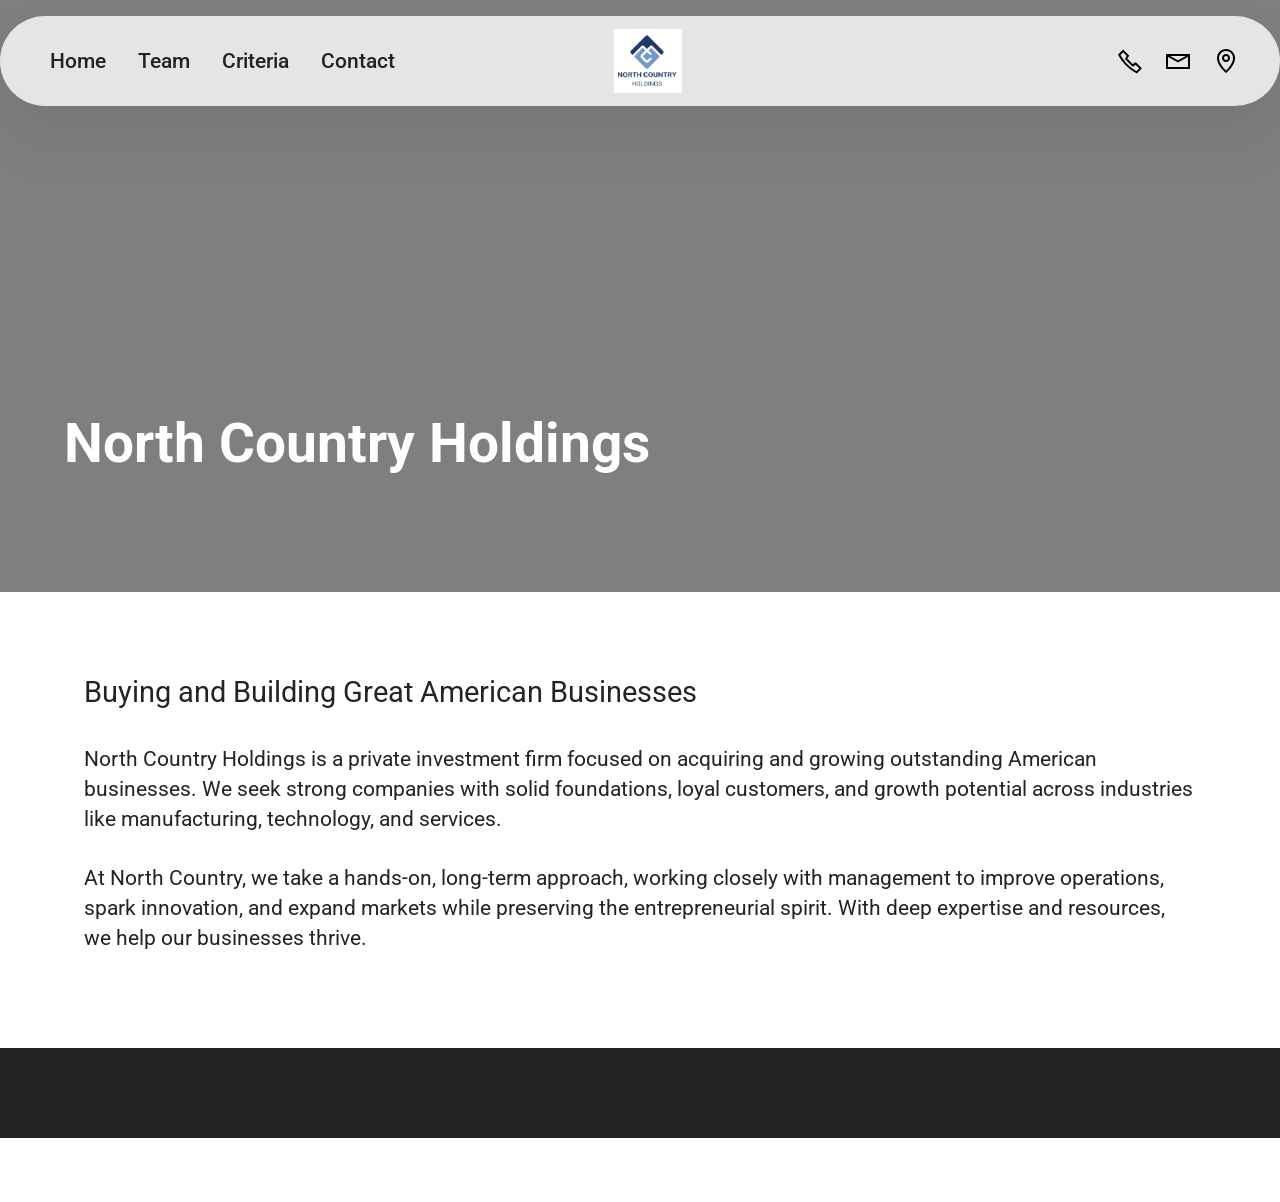
<file: index.html>
<!DOCTYPE html>
<html  >
<head>
  <!-- Site made with Mobirise Website Builder v6.0.1, https://mobirise.com -->
  <meta charset="UTF-8">
  <meta http-equiv="X-UA-Compatible" content="IE=edge">
  <meta name="generator" content="Mobirise v6.0.1, mobirise.com">
  <meta name="viewport" content="width=device-width, initial-scale=1, minimum-scale=1">
  <link rel="shortcut icon" href="assets/images/1.png-1-354x354.png" type="image/x-icon">
  <meta name="description" content="">
  
  
  <title>Home</title>
  <link rel="stylesheet" href="assets/web/assets/mobirise-icons2/mobirise2.css">
  <link rel="stylesheet" href="assets/bootstrap/css/bootstrap.min.css">
  <link rel="stylesheet" href="assets/bootstrap/css/bootstrap-grid.min.css">
  <link rel="stylesheet" href="assets/bootstrap/css/bootstrap-reboot.min.css">
  <link rel="stylesheet" href="assets/animatecss/animate.css">
  <link rel="stylesheet" href="assets/dropdown/css/style.css">
  <link rel="stylesheet" href="assets/theme/css/style.css">
  <link rel="preload" href="https://fonts.googleapis.com/css?family=Roboto:100,200,300,400,500,600,700,800,900,100i,200i,300i,400i,500i,600i,700i,800i,900i&display=swap" as="style" onload="this.onload=null;this.rel='stylesheet'">
  <noscript><link rel="stylesheet" href="https://fonts.googleapis.com/css?family=Roboto:100,200,300,400,500,600,700,800,900,100i,200i,300i,400i,500i,600i,700i,800i,900i&display=swap"></noscript>
  <link rel="preload" as="style" href="assets/mobirise/css/mbr-additional.css?v=rHK1VT"><link rel="stylesheet" href="assets/mobirise/css/mbr-additional.css?v=rHK1VT" type="text/css">

  
  
  
</head>
<body>
  
  <section data-bs-version="5.1" class="menu menu3 cid-uIzofD14S2" once="menu" id="menu03-2e">
	

	<nav class="navbar navbar-dropdown navbar-fixed-top navbar-expand-lg">
		<div class="container">
			<div class="navbar-brand">
				<span class="navbar-logo">
					<a href="index.html">
						<img src="assets/images/1.png-1-354x354.png" alt="Mobirise Website Builder" style="height: 4rem;">
					</a>
				</span>
				
			</div>
			<button class="navbar-toggler" type="button" data-toggle="collapse" data-bs-toggle="collapse" data-target="#navbarSupportedContent" data-bs-target="#navbarSupportedContent" aria-controls="navbarNavAltMarkup" aria-expanded="false" aria-label="Toggle navigation">
				<div class="hamburger">
					<span></span>
					<span></span>
					<span></span>
					<span></span>
				</div>
			</button>
			<div class="collapse navbar-collapse" id="navbarSupportedContent">
				<ul class="navbar-nav nav-dropdown nav-right" data-app-modern-menu="true"><li class="nav-item"><a class="nav-link link text-black text-primary display-4" href="index.html">Home</a></li><li class="nav-item">
						<a class="nav-link link text-black text-primary display-4" href="page3.html#people03-2m">Team</a>
					</li>
					<li class="nav-item">
						<a class="nav-link link text-black show text-primary display-4" href="page6.html" aria-expanded="false">Criteria</a>
					</li>
					<li class="nav-item">
						<a class="nav-link link text-black text-primary display-4" href="page1.html">Contact</a>
					</li></ul>
				<div class="icons-menu">
					<a class="iconfont-wrapper" href="page1.html">
						<span class="p-2 mbr-iconfont mobi-mbri-phone mobi-mbri"></span>
					</a>
					<a class="iconfont-wrapper" href="page1.html">
						<span class="p-2 mbr-iconfont mobi-mbri-letter mobi-mbri"></span>
					</a>
					<a class="iconfont-wrapper" href="page1.html">
						<span class="p-2 mbr-iconfont mobi-mbri-map-pin mobi-mbri"></span>
					</a>
					
				</div>
				
			</div>
		</div>
	</nav>
</section>

<section data-bs-version="5.1" class="header18 cid-uF5NLqybcE" data-bg-video="https://www.youtube.com/watch?v=E_oMAoOjaP4" id="header18-1u">
  

  <div class="mbr-overlay" style="opacity: 0.5; background-color: rgb(0, 0, 0);"></div>
  <div class="container-fluid">
    <div class="row">
      <div class="content-wrap col-12 col-md-12">
        <h1 class="mbr-section-title mbr-fonts-style mbr-white mb-4 display-2">
          <strong><br>North Country Holdings</strong></h1>
        
        <p class="mbr-fonts-style mbr-text mbr-white mb-4 display-7"></p>
        
      </div>
    </div>
  </div>
</section>

<section data-bs-version="5.1" class="content5 cid-uHOWUXuFPg" id="content5-25">
    
    <div class="container-fluid">
        <div class="row justify-content-center">
            <div class="col-md-12 col-lg-11">
                
                <h4 class="mbr-section-subtitle mbr-fonts-style mb-4 display-5">Buying and Building Great American Businesses</h4>
                <p class="mbr-text mbr-fonts-style display-7">North Country Holdings is a private investment firm focused on acquiring and growing outstanding American businesses. We seek strong companies with solid foundations, loyal customers, and growth potential across industries like manufacturing, technology, and services.<br>
<br>At North Country, we take a hands-on, long-term approach, working closely with management to improve operations, spark innovation, and expand markets while preserving the entrepreneurial spirit. With deep expertise and resources, we help our businesses thrive.&nbsp;<br></p>
            </div>
        </div>
    </div>
</section>

<section data-bs-version="5.1" class="footer7 cid-uHP06yteWO" once="footers" id="footer7-26">

    

    

    <div class="container">
        <div class="media-container-row align-center mbr-white">
            <div class="col-12">
                <p class="mbr-text mb-0 mbr-fonts-style display-7">
                    © Copyright 2025 North Country Holdings - All Rights Reserved&nbsp; &nbsp; &nbsp; &nbsp;info@northcountry-holdings.com</p>
            </div>
        </div>
    </div>
</section><section class="display-7" style="padding: 0;align-items: center;justify-content: center;flex-wrap: wrap;    align-content: center;display: flex;position: relative;height: 4rem;"><a href="https://mobiri.se/" style="flex: 1 1;height: 4rem;position: absolute;width: 100%;z-index: 1;"><img alt="" style="height: 4rem;" src="[data-uri]"></a><p style="margin: 0;text-align: center;" class="display-7">&#8204;</p><a style="z-index:1" href="https://mobirise.com/offline-website-builder.html">Offline Website Builder</a></section><script src="assets/bootstrap/js/bootstrap.bundle.min.js"></script>  <script src="assets/smoothscroll/smooth-scroll.js"></script>  <script src="assets/ytplayer/index.js"></script>  <script src="assets/vimeoplayer/player.js"></script>  <script src="assets/dropdown/js/navbar-dropdown.js"></script>  <script src="assets/theme/js/script.js"></script>  
  
  
  <input name="animation" type="hidden">
  </body>
</html>
</file>
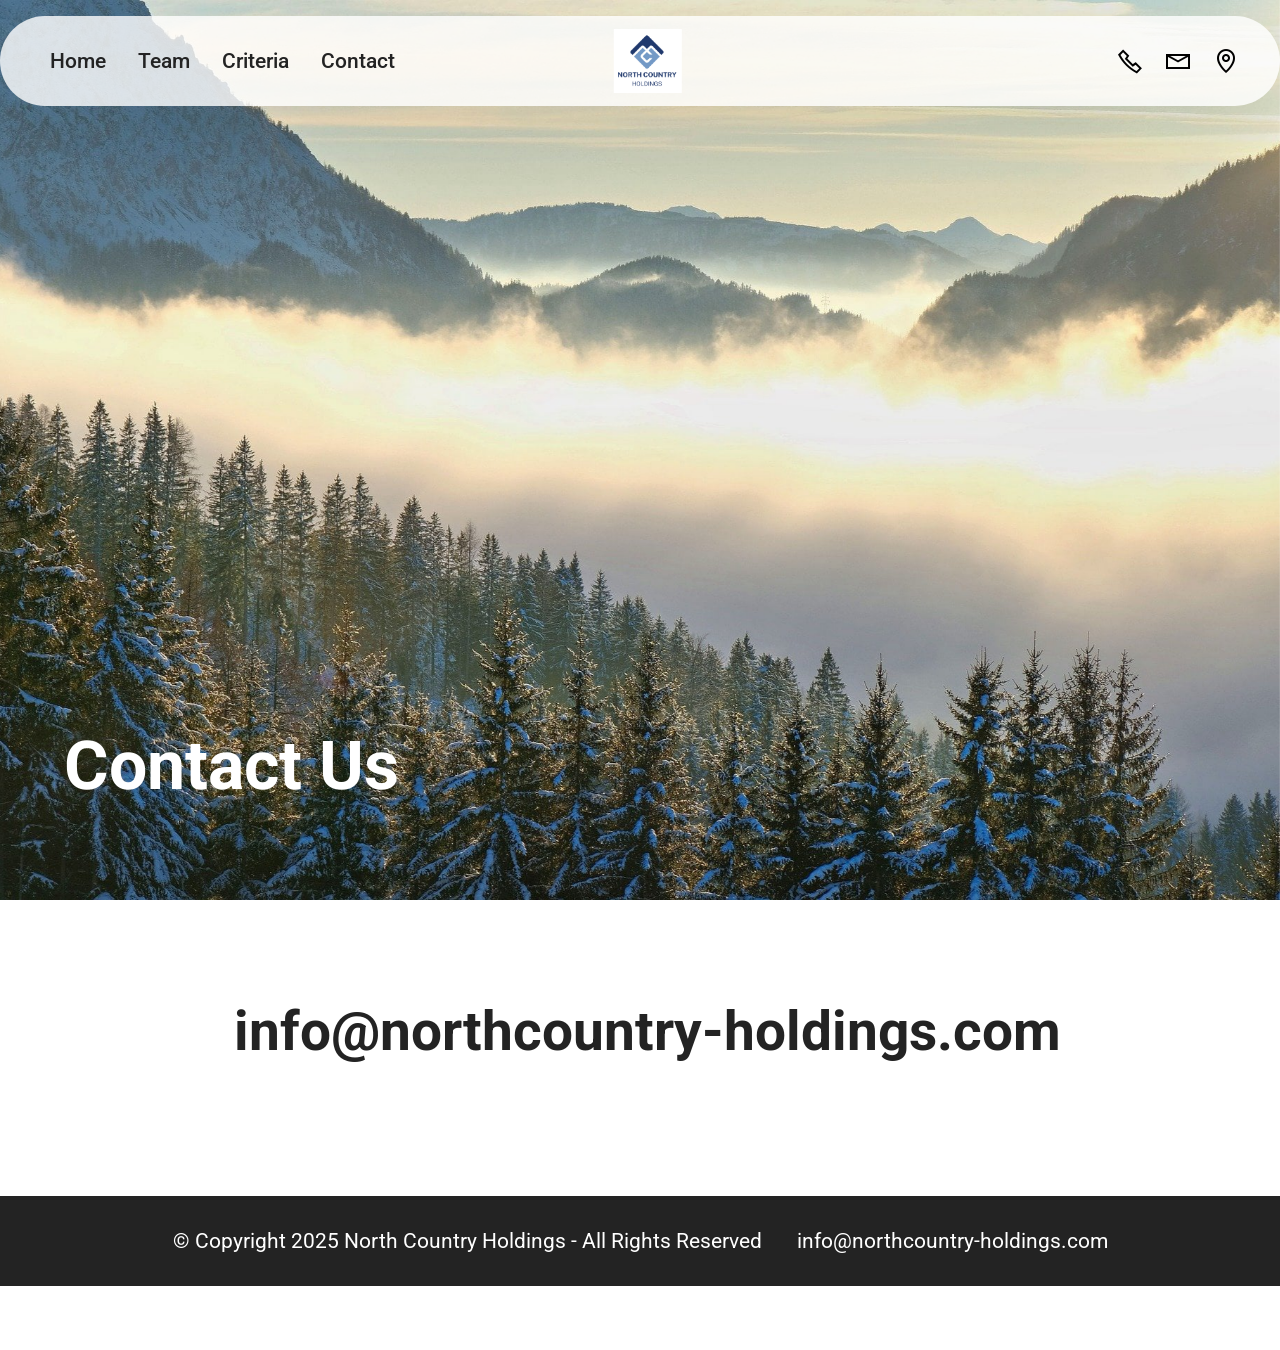
<file: page1.html>
<!DOCTYPE html>
<html  >
<head>
  <!-- Site made with Mobirise Website Builder v6.0.1, https://mobirise.com -->
  <meta charset="UTF-8">
  <meta http-equiv="X-UA-Compatible" content="IE=edge">
  <meta name="generator" content="Mobirise v6.0.1, mobirise.com">
  <meta name="viewport" content="width=device-width, initial-scale=1, minimum-scale=1">
  <link rel="shortcut icon" href="assets/images/1.png-1-354x354.png" type="image/x-icon">
  <meta name="description" content="">
  
  
  <title>Contact Us</title>
  <link rel="stylesheet" href="assets/web/assets/mobirise-icons2/mobirise2.css">
  <link rel="stylesheet" href="assets/bootstrap/css/bootstrap.min.css">
  <link rel="stylesheet" href="assets/bootstrap/css/bootstrap-grid.min.css">
  <link rel="stylesheet" href="assets/bootstrap/css/bootstrap-reboot.min.css">
  <link rel="stylesheet" href="assets/parallax/jarallax.css">
  <link rel="stylesheet" href="assets/animatecss/animate.css">
  <link rel="stylesheet" href="assets/dropdown/css/style.css">
  <link rel="stylesheet" href="assets/theme/css/style.css">
  <link rel="preload" href="https://fonts.googleapis.com/css?family=Roboto:100,200,300,400,500,600,700,800,900,100i,200i,300i,400i,500i,600i,700i,800i,900i&display=swap" as="style" onload="this.onload=null;this.rel='stylesheet'">
  <noscript><link rel="stylesheet" href="https://fonts.googleapis.com/css?family=Roboto:100,200,300,400,500,600,700,800,900,100i,200i,300i,400i,500i,600i,700i,800i,900i&display=swap"></noscript>
  <link rel="preload" as="style" href="assets/mobirise/css/mbr-additional.css?v=W1MfG0"><link rel="stylesheet" href="assets/mobirise/css/mbr-additional.css?v=W1MfG0" type="text/css">

  
  
  
</head>
<body>
  
  <section data-bs-version="5.1" class="menu menu3 cid-uIzofD14S2" once="menu" id="menu03-2e">
	

	<nav class="navbar navbar-dropdown navbar-fixed-top navbar-expand-lg">
		<div class="container">
			<div class="navbar-brand">
				<span class="navbar-logo">
					<a href="index.html">
						<img src="assets/images/1.png-1-354x354.png" alt="Mobirise Website Builder" style="height: 4rem;">
					</a>
				</span>
				
			</div>
			<button class="navbar-toggler" type="button" data-toggle="collapse" data-bs-toggle="collapse" data-target="#navbarSupportedContent" data-bs-target="#navbarSupportedContent" aria-controls="navbarNavAltMarkup" aria-expanded="false" aria-label="Toggle navigation">
				<div class="hamburger">
					<span></span>
					<span></span>
					<span></span>
					<span></span>
				</div>
			</button>
			<div class="collapse navbar-collapse" id="navbarSupportedContent">
				<ul class="navbar-nav nav-dropdown nav-right" data-app-modern-menu="true"><li class="nav-item"><a class="nav-link link text-black text-primary display-4" href="index.html">Home</a></li><li class="nav-item">
						<a class="nav-link link text-black text-primary display-4" href="page3.html#people03-2m">Team</a>
					</li>
					<li class="nav-item">
						<a class="nav-link link text-black show text-primary display-4" href="page6.html" aria-expanded="false">Criteria</a>
					</li>
					<li class="nav-item">
						<a class="nav-link link text-black text-primary display-4" href="page1.html">Contact</a>
					</li></ul>
				<div class="icons-menu">
					<a class="iconfont-wrapper" href="page1.html">
						<span class="p-2 mbr-iconfont mobi-mbri-phone mobi-mbri"></span>
					</a>
					<a class="iconfont-wrapper" href="page1.html">
						<span class="p-2 mbr-iconfont mobi-mbri-letter mobi-mbri"></span>
					</a>
					<a class="iconfont-wrapper" href="page1.html">
						<span class="p-2 mbr-iconfont mobi-mbri-map-pin mobi-mbri"></span>
					</a>
					
				</div>
				
			</div>
		</div>
	</nav>
</section>

<section data-bs-version="5.1" class="header16 cid-uHP1KsXIER mbr-fullscreen mbr-parallax-background" id="header17-2a">
  
  
  <div class="container-fluid">
    <div class="row">
      <div class="content-wrap col-12 col-md-12">
        <h1 class="mbr-section-title mbr-fonts-style mbr-white mb-4 display-1">
          <strong><br>Contact Us</strong></h1>
        
        <p class="mbr-fonts-style mbr-text mbr-white mb-4 display-7"></p>
        
      </div>
    </div>
  </div>
</section>

<section data-bs-version="5.1" class="article11 cid-uHP20OQ1k9" id="article11-2b">
    

    
    
    <div class="container">
        <div class="row justify-content-center">
            <div class="title col-md-12 col-lg-10">
                <h3 class="mbr-section-title mbr-fonts-style align-center mt-0 mb-0 display-2"><strong>&nbsp;info@northcountry-holdings.com</strong></h3>
                <h4 class="mbr-section-subtitle align-center mbr-fonts-style mt-4 display-7"></h4>
                
            </div>
        </div>
    </div>
</section>

<section data-bs-version="5.1" class="footer7 cid-uHP06yteWO" once="footers" id="footer7-29">

    

    

    <div class="container">
        <div class="media-container-row align-center mbr-white">
            <div class="col-12">
                <p class="mbr-text mb-0 mbr-fonts-style display-7">
                    © Copyright 2025 North Country Holdings - All Rights Reserved&nbsp; &nbsp; &nbsp; &nbsp;info@northcountry-holdings.com</p>
            </div>
        </div>
    </div>
</section><section class="display-7" style="padding: 0;align-items: center;justify-content: center;flex-wrap: wrap;    align-content: center;display: flex;position: relative;height: 4rem;"><a href="https://mobiri.se/" style="flex: 1 1;height: 4rem;position: absolute;width: 100%;z-index: 1;"><img alt="" style="height: 4rem;" src="[data-uri]"></a><p style="margin: 0;text-align: center;" class="display-7">&#8204;</p><a style="z-index:1" href="https://mobirise.com/drag-drop-website-builder.html">Drag & Drop Website Builder</a></section><script src="assets/bootstrap/js/bootstrap.bundle.min.js"></script>  <script src="assets/parallax/jarallax.js"></script>  <script src="assets/smoothscroll/smooth-scroll.js"></script>  <script src="assets/ytplayer/index.js"></script>  <script src="assets/dropdown/js/navbar-dropdown.js"></script>  <script src="assets/theme/js/script.js"></script>  
  
  
  <input name="animation" type="hidden">
  </body>
</html>
</file>
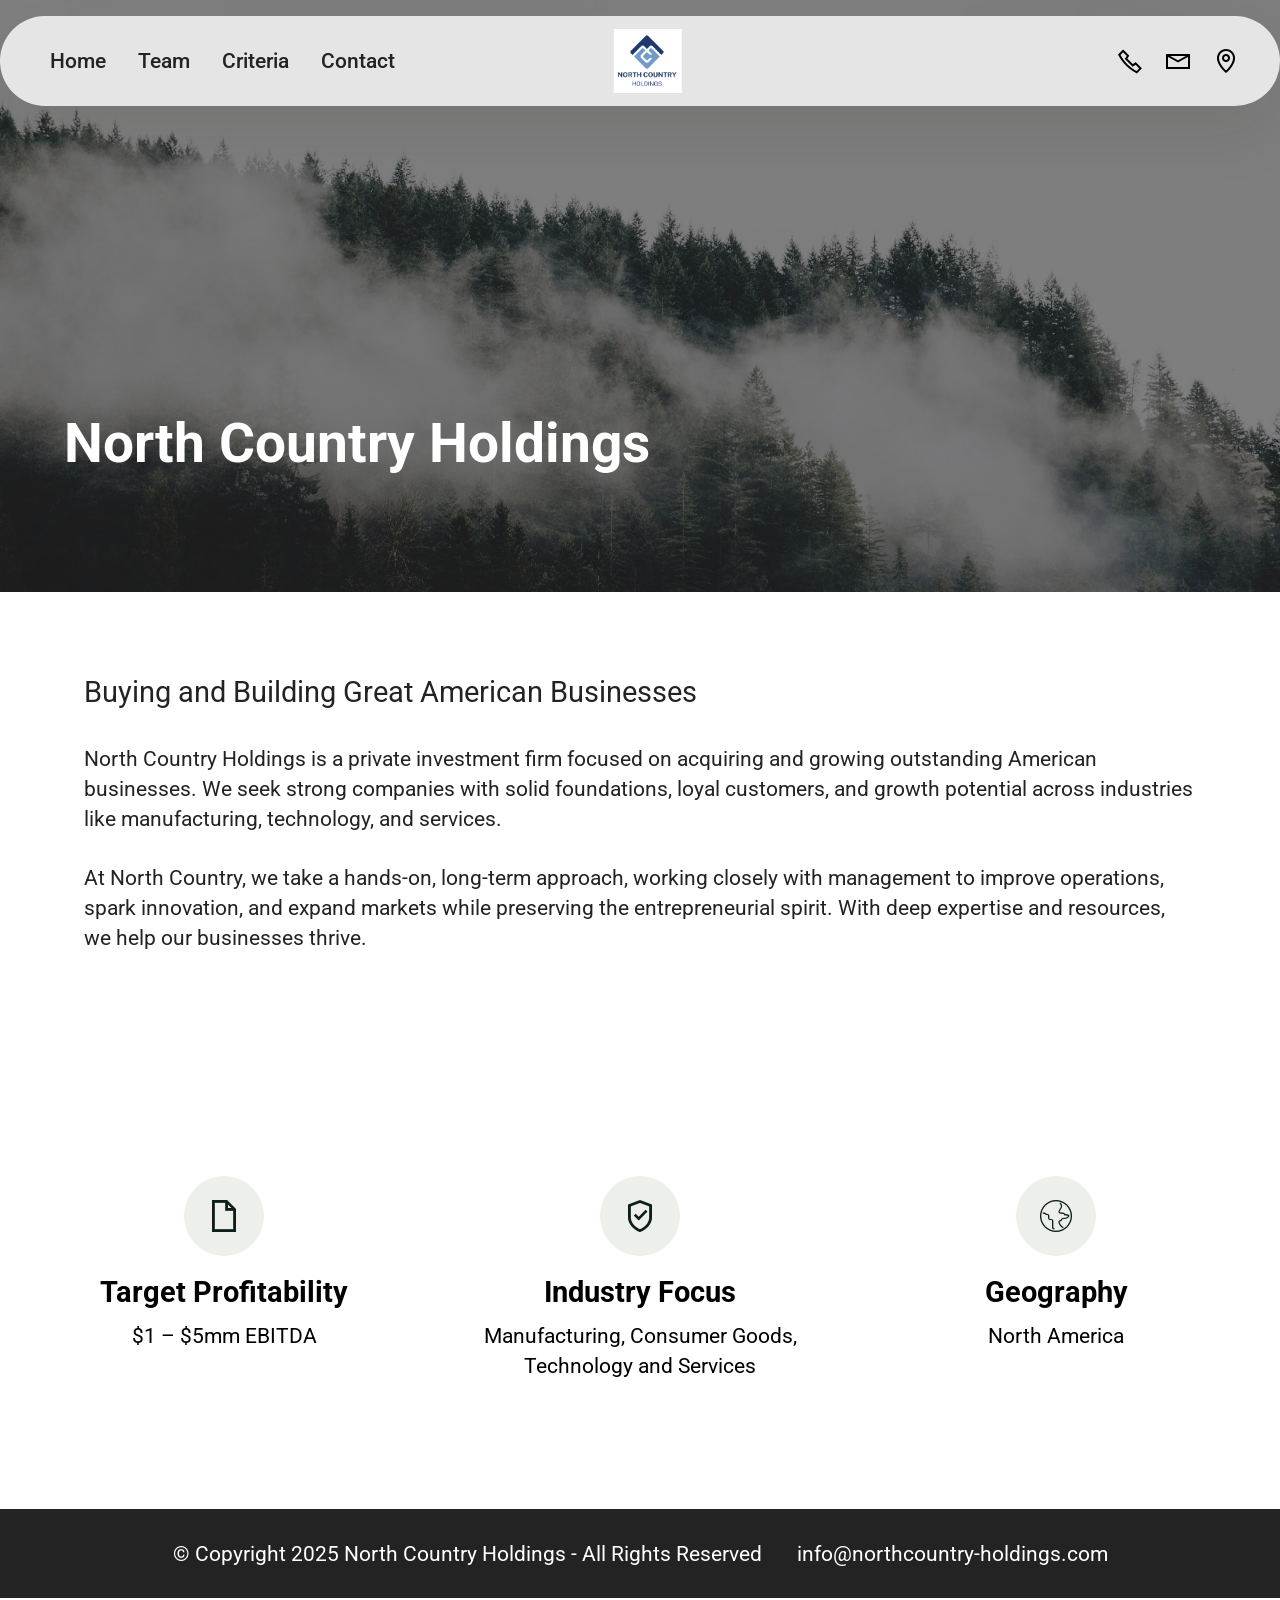
<file: page2.html>
<!DOCTYPE html>
<html  >
<head>
  <!-- Site made with Mobirise Website Builder v6.0.1, https://mobirise.com -->
  <meta charset="UTF-8">
  <meta http-equiv="X-UA-Compatible" content="IE=edge">
  <meta name="generator" content="Mobirise v6.0.1, mobirise.com">
  <meta name="viewport" content="width=device-width, initial-scale=1, minimum-scale=1">
  <link rel="shortcut icon" href="assets/images/1.png-1-354x354.png" type="image/x-icon">
  <meta name="description" content="">
  
  
  <title>Home - alt</title>
  <link rel="stylesheet" href="assets/web/assets/mobirise-icons2/mobirise2.css">
  <link rel="stylesheet" href="assets/web/assets/mobirise-icons/mobirise-icons.css">
  <link rel="stylesheet" href="assets/bootstrap/css/bootstrap.min.css">
  <link rel="stylesheet" href="assets/bootstrap/css/bootstrap-grid.min.css">
  <link rel="stylesheet" href="assets/bootstrap/css/bootstrap-reboot.min.css">
  <link rel="stylesheet" href="assets/parallax/jarallax.css">
  <link rel="stylesheet" href="assets/animatecss/animate.css">
  <link rel="stylesheet" href="assets/dropdown/css/style.css">
  <link rel="stylesheet" href="assets/theme/css/style.css">
  <link rel="preload" href="https://fonts.googleapis.com/css?family=Roboto:100,200,300,400,500,600,700,800,900,100i,200i,300i,400i,500i,600i,700i,800i,900i&display=swap" as="style" onload="this.onload=null;this.rel='stylesheet'">
  <noscript><link rel="stylesheet" href="https://fonts.googleapis.com/css?family=Roboto:100,200,300,400,500,600,700,800,900,100i,200i,300i,400i,500i,600i,700i,800i,900i&display=swap"></noscript>
  <link rel="preload" as="style" href="assets/mobirise/css/mbr-additional.css?v=YXQRS7"><link rel="stylesheet" href="assets/mobirise/css/mbr-additional.css?v=YXQRS7" type="text/css">

  
  
  
</head>
<body>
  
  <section data-bs-version="5.1" class="menu menu3 cid-uIzpeVkJ8u" once="menu" id="menu03-2j">
	

	<nav class="navbar navbar-dropdown navbar-fixed-top navbar-expand-lg">
		<div class="container">
			<div class="navbar-brand">
				<span class="navbar-logo">
					<a href="index.html">
						<img src="assets/images/1.png-1-354x354.png" alt="Mobirise Website Builder" style="height: 4rem;">
					</a>
				</span>
				
			</div>
			<button class="navbar-toggler" type="button" data-toggle="collapse" data-bs-toggle="collapse" data-target="#navbarSupportedContent" data-bs-target="#navbarSupportedContent" aria-controls="navbarNavAltMarkup" aria-expanded="false" aria-label="Toggle navigation">
				<div class="hamburger">
					<span></span>
					<span></span>
					<span></span>
					<span></span>
				</div>
			</button>
			<div class="collapse navbar-collapse" id="navbarSupportedContent">
				<ul class="navbar-nav nav-dropdown nav-right" data-app-modern-menu="true"><li class="nav-item"><a class="nav-link link text-black text-primary display-4" href="index.html">Home</a></li><li class="nav-item">
						<a class="nav-link link text-black text-primary display-4" href="page3.html#people03-2m">Team</a>
					</li>
					<li class="nav-item">
						<a class="nav-link link text-black show text-primary display-4" href="page6.html" aria-expanded="false">Criteria</a>
					</li>
					<li class="nav-item">
						<a class="nav-link link text-black text-primary display-4" href="page1.html">Contact</a>
					</li></ul>
				<div class="icons-menu">
					<a class="iconfont-wrapper" href="page1.html">
						<span class="p-2 mbr-iconfont mobi-mbri-phone mobi-mbri"></span>
					</a>
					<a class="iconfont-wrapper" href="page1.html">
						<span class="p-2 mbr-iconfont mobi-mbri-letter mobi-mbri"></span>
					</a>
					<a class="iconfont-wrapper" href="page1.html">
						<span class="p-2 mbr-iconfont mobi-mbri-map-pin mobi-mbri"></span>
					</a>
					
				</div>
				
			</div>
		</div>
	</nav>
</section>

<section data-bs-version="5.1" class="header18 cid-uIzpeSPrK6 mbr-parallax-background" id="header18-2f">
  

  <div class="mbr-overlay" style="opacity: 0.5; background-color: rgb(0, 0, 0);"></div>
  <div class="container-fluid">
    <div class="row">
      <div class="content-wrap col-12 col-md-12">
        <h1 class="mbr-section-title mbr-fonts-style mbr-white mb-4 display-2">
          <strong><br>North Country Holdings</strong></h1>
        
        <p class="mbr-fonts-style mbr-text mbr-white mb-4 display-7"></p>
        
      </div>
    </div>
  </div>
</section>

<section data-bs-version="5.1" class="content5 cid-uIzpeTrFPT" id="content5-2g">
    
    <div class="container-fluid">
        <div class="row justify-content-center">
            <div class="col-md-12 col-lg-11">
                
                <h4 class="mbr-section-subtitle mbr-fonts-style mb-4 display-5">Buying and Building Great American Businesses</h4>
                <p class="mbr-text mbr-fonts-style display-7">North Country Holdings is a private investment firm focused on acquiring and growing outstanding American businesses. We seek strong companies with solid foundations, loyal customers, and growth potential across industries like manufacturing, technology, and services.<br>
<br>At North Country, we take a hands-on, long-term approach, working closely with management to improve operations, spark innovation, and expand markets while preserving the entrepreneurial spirit. With deep expertise and resources, we help our businesses thrive.&nbsp;<br></p>
            </div>
        </div>
    </div>
</section>

<section data-bs-version="5.1" class="features10 cid-uIzpeTZXd0" id="features010-2h">
  

  
  
  <div class="container">
    
    <div class="row">
      <div class="item features-without-image col-12 col-md-6 col-lg-4 active">
        <div class="item-wrapper">
          <div class="card-box align-left">
            <div class="iconfont-wrapper mb-3">
              <span class="mbr-iconfont mobi-mbri-new-file mobi-mbri" style="color: rgb(13, 30, 28); fill: rgb(13, 30, 28);"></span>
            </div>
            <h5 class="card-title mbr-fonts-style display-5">
              <strong>Target Profitability</strong></h5>
            <p class="card-text mbr-fonts-style mb-3 display-7">
              $1 – $5mm EBITDA</p>
            
          </div>
        </div>
      </div><div class="item features-without-image col-12 col-md-6 col-lg-4">
        <div class="item-wrapper">
          <div class="card-box align-left">
            <div class="iconfont-wrapper mb-3">
              <span class="mbr-iconfont mobi-mbri-protect mobi-mbri" style="color: rgb(13, 30, 28); fill: rgb(13, 30, 28);"></span>
            </div>
            <h5 class="card-title mbr-fonts-style display-5">
              <strong>Industry Focus</strong></h5>
            <p class="card-text mbr-fonts-style mb-3 display-7">Manufacturing, Consumer Goods, Technology and Services</p>
            
          </div>
        </div>
      </div><div class="item features-without-image col-12 col-md-6 col-lg-4">
        <div class="item-wrapper">
          <div class="card-box align-left">
            <div class="iconfont-wrapper mb-3">
              <span class="mbr-iconfont mbri-globe" style="color: rgb(13, 30, 28); fill: rgb(13, 30, 28);"></span>
            </div>
            <h5 class="card-title mbr-fonts-style display-5">
              <strong>Geography</strong></h5>
            <p class="card-text mbr-fonts-style mb-3 display-7">
              North America</p>
            
          </div>
        </div>
      </div>
      
      
    </div>
  </div>
</section>

<section data-bs-version="5.1" class="footer7 cid-uIzpeV0ysw" once="footers" id="footer7-2i">

    

    

    <div class="container">
        <div class="media-container-row align-center mbr-white">
            <div class="col-12">
                <p class="mbr-text mb-0 mbr-fonts-style display-7">
                    © Copyright 2025 North Country Holdings - All Rights Reserved&nbsp; &nbsp; &nbsp; &nbsp;info@northcountry-holdings.com</p>
            </div>
        </div>
    </div>
</section><section class="display-7" style="padding: 0;align-items: center;justify-content: center;flex-wrap: wrap;    align-content: center;display: flex;position: relative;height: 4rem;"><a href="https://mobiri.se/" style="flex: 1 1;height: 4rem;position: absolute;width: 100%;z-index: 1;"><img alt="" style="height: 4rem;" src="[data-uri]"></a><p style="margin: 0;text-align: center;" class="display-7">&#8204;</p><a style="z-index:1" href="https://mobirise.com/offline-website-builder.html">Offline Website Creator</a></section><script src="assets/bootstrap/js/bootstrap.bundle.min.js"></script>  <script src="assets/parallax/jarallax.js"></script>  <script src="assets/smoothscroll/smooth-scroll.js"></script>  <script src="assets/ytplayer/index.js"></script>  <script src="assets/dropdown/js/navbar-dropdown.js"></script>  <script src="assets/theme/js/script.js"></script>  
  
  
  <input name="animation" type="hidden">
  </body>
</html>
</file>
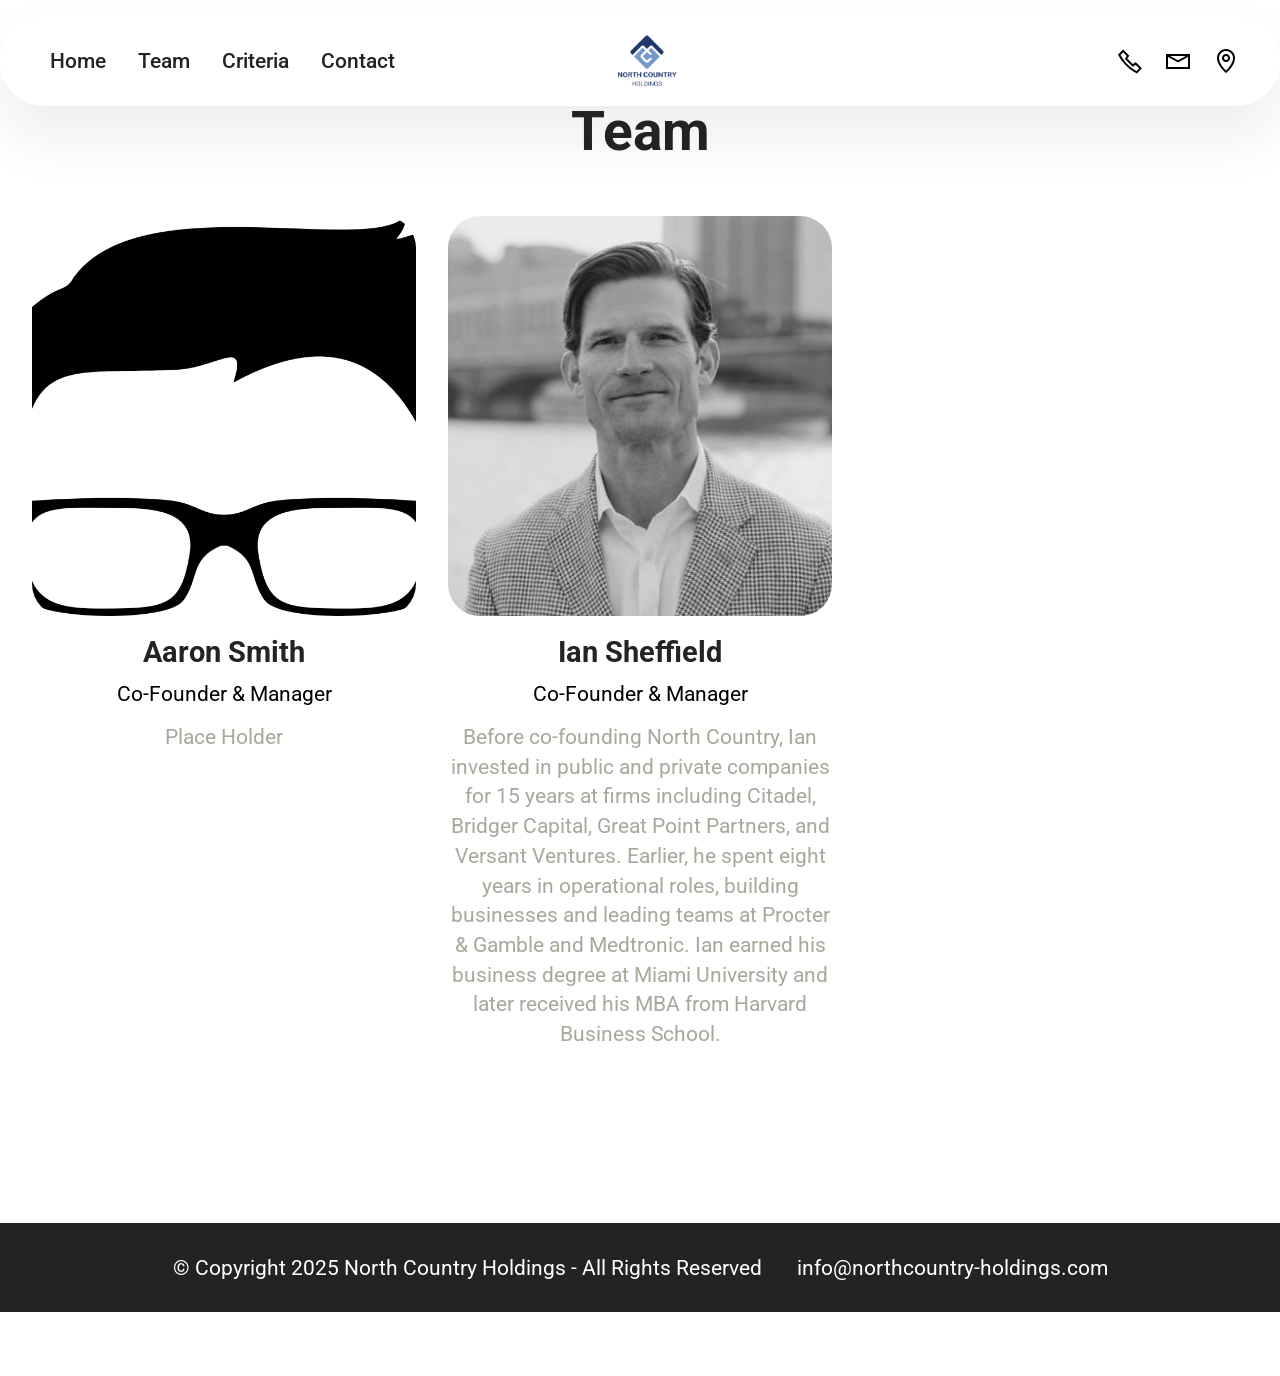
<file: page3.html>
<!DOCTYPE html>
<html  >
<head>
  <!-- Site made with Mobirise Website Builder v6.0.1, https://mobirise.com -->
  <meta charset="UTF-8">
  <meta http-equiv="X-UA-Compatible" content="IE=edge">
  <meta name="generator" content="Mobirise v6.0.1, mobirise.com">
  <meta name="viewport" content="width=device-width, initial-scale=1, minimum-scale=1">
  <link rel="shortcut icon" href="assets/images/1.png-1-354x354.png" type="image/x-icon">
  <meta name="description" content="">
  
  
  <title>Team</title>
  <link rel="stylesheet" href="assets/web/assets/mobirise-icons2/mobirise2.css">
  <link rel="stylesheet" href="assets/bootstrap/css/bootstrap.min.css">
  <link rel="stylesheet" href="assets/bootstrap/css/bootstrap-grid.min.css">
  <link rel="stylesheet" href="assets/bootstrap/css/bootstrap-reboot.min.css">
  <link rel="stylesheet" href="assets/animatecss/animate.css">
  <link rel="stylesheet" href="assets/dropdown/css/style.css">
  <link rel="stylesheet" href="assets/theme/css/style.css">
  <link rel="preload" href="https://fonts.googleapis.com/css?family=Roboto:100,200,300,400,500,600,700,800,900,100i,200i,300i,400i,500i,600i,700i,800i,900i&display=swap" as="style" onload="this.onload=null;this.rel='stylesheet'">
  <noscript><link rel="stylesheet" href="https://fonts.googleapis.com/css?family=Roboto:100,200,300,400,500,600,700,800,900,100i,200i,300i,400i,500i,600i,700i,800i,900i&display=swap"></noscript>
  <link rel="preload" as="style" href="assets/mobirise/css/mbr-additional.css?v=2jVGEz"><link rel="stylesheet" href="assets/mobirise/css/mbr-additional.css?v=2jVGEz" type="text/css">

  
  
  
</head>
<body>
  
  <section data-bs-version="5.1" class="menu menu3 cid-uIzpeVkJ8u" once="menu" id="menu03-2l">
	

	<nav class="navbar navbar-dropdown navbar-fixed-top navbar-expand-lg">
		<div class="container">
			<div class="navbar-brand">
				<span class="navbar-logo">
					<a href="index.html">
						<img src="assets/images/1.png-1-354x354.png" alt="Mobirise Website Builder" style="height: 4rem;">
					</a>
				</span>
				
			</div>
			<button class="navbar-toggler" type="button" data-toggle="collapse" data-bs-toggle="collapse" data-target="#navbarSupportedContent" data-bs-target="#navbarSupportedContent" aria-controls="navbarNavAltMarkup" aria-expanded="false" aria-label="Toggle navigation">
				<div class="hamburger">
					<span></span>
					<span></span>
					<span></span>
					<span></span>
				</div>
			</button>
			<div class="collapse navbar-collapse" id="navbarSupportedContent">
				<ul class="navbar-nav nav-dropdown nav-right" data-app-modern-menu="true"><li class="nav-item"><a class="nav-link link text-black text-primary display-4" href="index.html">Home</a></li><li class="nav-item">
						<a class="nav-link link text-black text-primary display-4" href="page3.html#people03-2m">Team</a>
					</li>
					<li class="nav-item">
						<a class="nav-link link text-black show text-primary display-4" href="page6.html" aria-expanded="false">Criteria</a>
					</li>
					<li class="nav-item">
						<a class="nav-link link text-black text-primary display-4" href="page1.html">Contact</a>
					</li></ul>
				<div class="icons-menu">
					<a class="iconfont-wrapper" href="page1.html">
						<span class="p-2 mbr-iconfont mobi-mbri-phone mobi-mbri"></span>
					</a>
					<a class="iconfont-wrapper" href="page1.html">
						<span class="p-2 mbr-iconfont mobi-mbri-letter mobi-mbri"></span>
					</a>
					<a class="iconfont-wrapper" href="page1.html">
						<span class="p-2 mbr-iconfont mobi-mbri-map-pin mobi-mbri"></span>
					</a>
					
				</div>
				
			</div>
		</div>
	</nav>
</section>

<section data-bs-version="5.1" class="people03 cid-uIzpJPRxwV" id="people03-2m">
	
	
	<div class="container">
		<div class="row justify-content-center">
			<div class="col-12 content-head">
				<div class="mbr-section-head mb-5">
					<h4 class="mbr-section-title mbr-fonts-style align-center mb-0 display-2">
						<strong>Team</strong></h4>
					
				</div>
			</div>
		</div>
		<div class="row">
			<div class="item features-image col-12 col-md-6 col-lg-4 active">
				<div class="item-wrapper">
					<div class="item-img mb-3">
						<img src="assets/images/mbr-815x713.png" alt="Mobirise Website Builder" title="" data-slide-to="0" data-bs-slide-to="0">
					</div>
					<div class="item-content align-left">
						<h5 class="item-title mbr-fonts-style display-5"><strong>Aaron Smith</strong></h5>
						<h6 class="item-subtitle mbr-fonts-style mb-3 display-7">Co-Founder &amp; Manager</h6>
						<p class="mbr-text mbr-fonts-style mt-3 display-7">Place Holder<br></p>
					</div>
					
				</div>
			</div><div class="item features-image col-12 col-md-6 col-lg-4">
				<div class="item-wrapper">
					<div class="item-img mb-3">
						<img src="assets/images/screenshot-2025-02-07-110303.jpg-468x410.jpg" alt="Mobirise Website Builder" title="" data-slide-to="1" data-bs-slide-to="1">
					</div>
					<div class="item-content align-left">
						<h5 class="item-title mbr-fonts-style display-5"><strong>Ian Sheffield</strong></h5>
						<h6 class="item-subtitle mbr-fonts-style mb-3 display-7">Co-Founder &amp; Manager</h6>
						<p class="mbr-text mbr-fonts-style mt-3 display-7">Before co-founding North Country, Ian invested in public and private companies for 15 years at firms including Citadel, Bridger Capital, Great Point Partners, and Versant Ventures. Earlier, he spent eight years in operational roles, building businesses and leading teams at Procter &amp; Gamble and Medtronic. Ian earned his business degree at Miami University and later received his MBA from Harvard Business School.
<br>
<br></p>
					</div>
					
				</div>
			</div>
			
			
		</div>
	</div>
</section>

<section data-bs-version="5.1" class="footer7 cid-uIzpeV0ysw" once="footers" id="footer7-2k">

    

    

    <div class="container">
        <div class="media-container-row align-center mbr-white">
            <div class="col-12">
                <p class="mbr-text mb-0 mbr-fonts-style display-7">
                    © Copyright 2025 North Country Holdings - All Rights Reserved&nbsp; &nbsp; &nbsp; &nbsp;info@northcountry-holdings.com</p>
            </div>
        </div>
    </div>
</section><section class="display-7" style="padding: 0;align-items: center;justify-content: center;flex-wrap: wrap;    align-content: center;display: flex;position: relative;height: 4rem;"><a href="https://mobiri.se/" style="flex: 1 1;height: 4rem;position: absolute;width: 100%;z-index: 1;"><img alt="" style="height: 4rem;" src="[data-uri]"></a><p style="margin: 0;text-align: center;" class="display-7">&#8204;</p><a style="z-index:1" href="https://mobirise.com/builder/no-code-website-builder.html">No Code Website Builder</a></section><script src="assets/bootstrap/js/bootstrap.bundle.min.js"></script>  <script src="assets/smoothscroll/smooth-scroll.js"></script>  <script src="assets/ytplayer/index.js"></script>  <script src="assets/dropdown/js/navbar-dropdown.js"></script>  <script src="assets/theme/js/script.js"></script>  
  
  
  <input name="animation" type="hidden">
  </body>
</html>
</file>
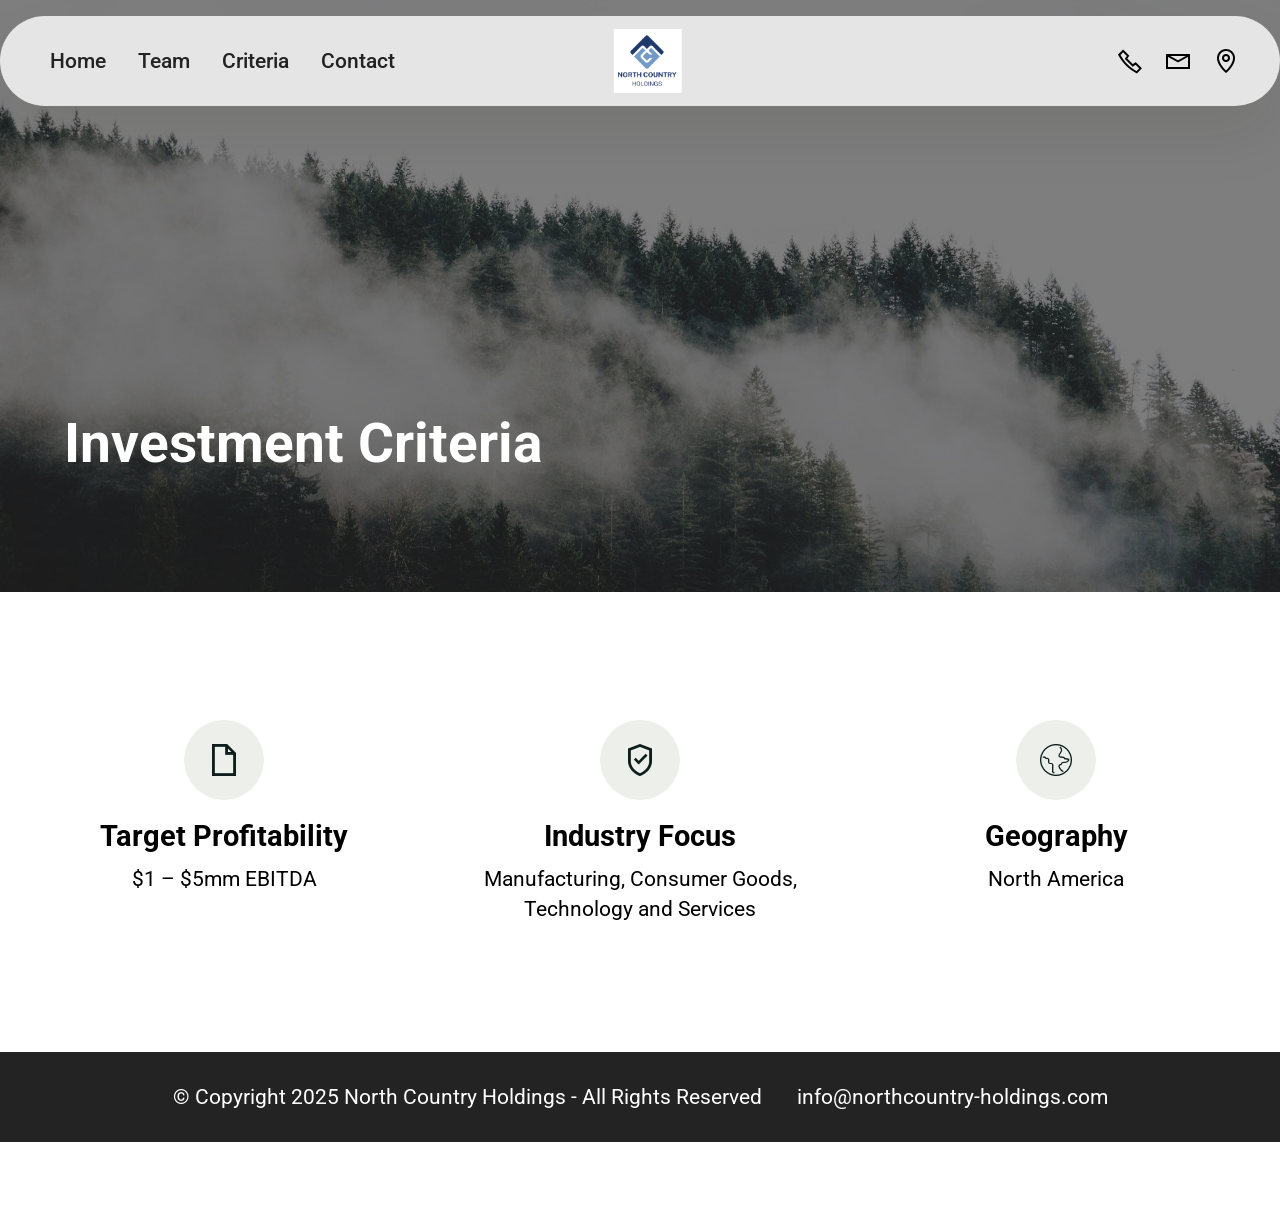
<file: page6.html>
<!DOCTYPE html>
<html  >
<head>
  <!-- Site made with Mobirise Website Builder v6.0.1, https://mobirise.com -->
  <meta charset="UTF-8">
  <meta http-equiv="X-UA-Compatible" content="IE=edge">
  <meta name="generator" content="Mobirise v6.0.1, mobirise.com">
  <meta name="viewport" content="width=device-width, initial-scale=1, minimum-scale=1">
  <link rel="shortcut icon" href="assets/images/1.png-1-354x354.png" type="image/x-icon">
  <meta name="description" content="">
  
  
  <title>Investment Criteria</title>
  <link rel="stylesheet" href="assets/web/assets/mobirise-icons2/mobirise2.css">
  <link rel="stylesheet" href="assets/web/assets/mobirise-icons/mobirise-icons.css">
  <link rel="stylesheet" href="assets/bootstrap/css/bootstrap.min.css">
  <link rel="stylesheet" href="assets/bootstrap/css/bootstrap-grid.min.css">
  <link rel="stylesheet" href="assets/bootstrap/css/bootstrap-reboot.min.css">
  <link rel="stylesheet" href="assets/parallax/jarallax.css">
  <link rel="stylesheet" href="assets/animatecss/animate.css">
  <link rel="stylesheet" href="assets/dropdown/css/style.css">
  <link rel="stylesheet" href="assets/theme/css/style.css">
  <link rel="preload" href="https://fonts.googleapis.com/css?family=Roboto:100,200,300,400,500,600,700,800,900,100i,200i,300i,400i,500i,600i,700i,800i,900i&display=swap" as="style" onload="this.onload=null;this.rel='stylesheet'">
  <noscript><link rel="stylesheet" href="https://fonts.googleapis.com/css?family=Roboto:100,200,300,400,500,600,700,800,900,100i,200i,300i,400i,500i,600i,700i,800i,900i&display=swap"></noscript>
  <link rel="preload" as="style" href="assets/mobirise/css/mbr-additional.css?v=Bz0mRM"><link rel="stylesheet" href="assets/mobirise/css/mbr-additional.css?v=Bz0mRM" type="text/css">

  
  
  
</head>
<body>
  
  <section data-bs-version="5.1" class="menu menu3 cid-uIzu5BHt1R" once="menu" id="menu03-30">
	

	<nav class="navbar navbar-dropdown navbar-fixed-top navbar-expand-lg">
		<div class="container">
			<div class="navbar-brand">
				<span class="navbar-logo">
					<a href="index.html">
						<img src="assets/images/1.png-1-354x354.png" alt="Mobirise Website Builder" style="height: 4rem;">
					</a>
				</span>
				
			</div>
			<button class="navbar-toggler" type="button" data-toggle="collapse" data-bs-toggle="collapse" data-target="#navbarSupportedContent" data-bs-target="#navbarSupportedContent" aria-controls="navbarNavAltMarkup" aria-expanded="false" aria-label="Toggle navigation">
				<div class="hamburger">
					<span></span>
					<span></span>
					<span></span>
					<span></span>
				</div>
			</button>
			<div class="collapse navbar-collapse" id="navbarSupportedContent">
				<ul class="navbar-nav nav-dropdown nav-right" data-app-modern-menu="true"><li class="nav-item"><a class="nav-link link text-black text-primary display-4" href="index.html">Home</a></li><li class="nav-item">
						<a class="nav-link link text-black text-primary display-4" href="page3.html#people03-2m">Team</a>
					</li>
					<li class="nav-item">
						<a class="nav-link link text-black show text-primary display-4" href="page6.html" aria-expanded="false">Criteria</a>
					</li>
					<li class="nav-item">
						<a class="nav-link link text-black text-primary display-4" href="page1.html">Contact</a>
					</li></ul>
				<div class="icons-menu">
					<a class="iconfont-wrapper" href="page1.html">
						<span class="p-2 mbr-iconfont mobi-mbri-phone mobi-mbri"></span>
					</a>
					<a class="iconfont-wrapper" href="page1.html">
						<span class="p-2 mbr-iconfont mobi-mbri-letter mobi-mbri"></span>
					</a>
					<a class="iconfont-wrapper" href="page1.html">
						<span class="p-2 mbr-iconfont mobi-mbri-map-pin mobi-mbri"></span>
					</a>
					
				</div>
				
			</div>
		</div>
	</nav>
</section>

<section data-bs-version="5.1" class="header18 cid-uIzu5zoujG mbr-parallax-background" id="header18-2w">
  

  <div class="mbr-overlay" style="opacity: 0.5; background-color: rgb(0, 0, 0);"></div>
  <div class="container-fluid">
    <div class="row">
      <div class="content-wrap col-12 col-md-12">
        <h1 class="mbr-section-title mbr-fonts-style mbr-white mb-4 display-2">
          <strong><br>Investment Criteria</strong></h1>
        
        <p class="mbr-fonts-style mbr-text mbr-white mb-4 display-7"></p>
        
      </div>
    </div>
  </div>
</section>

<section data-bs-version="5.1" class="features10 cid-uIzu5AoPgF" id="features010-2y">
  

  
  
  <div class="container">
    
    <div class="row">
      <div class="item features-without-image col-12 col-md-6 col-lg-4 active">
        <div class="item-wrapper">
          <div class="card-box align-left">
            <div class="iconfont-wrapper mb-3">
              <span class="mbr-iconfont mobi-mbri-new-file mobi-mbri" style="color: rgb(13, 30, 28); fill: rgb(13, 30, 28);"></span>
            </div>
            <h5 class="card-title mbr-fonts-style display-5">
              <strong>Target Profitability</strong></h5>
            <p class="card-text mbr-fonts-style mb-3 display-7">
              $1 – $5mm EBITDA</p>
            
          </div>
        </div>
      </div><div class="item features-without-image col-12 col-md-6 col-lg-4">
        <div class="item-wrapper">
          <div class="card-box align-left">
            <div class="iconfont-wrapper mb-3">
              <span class="mbr-iconfont mobi-mbri-protect mobi-mbri" style="color: rgb(13, 30, 28); fill: rgb(13, 30, 28);"></span>
            </div>
            <h5 class="card-title mbr-fonts-style display-5">
              <strong>Industry Focus</strong></h5>
            <p class="card-text mbr-fonts-style mb-3 display-7">Manufacturing, Consumer Goods, Technology and Services</p>
            
          </div>
        </div>
      </div><div class="item features-without-image col-12 col-md-6 col-lg-4">
        <div class="item-wrapper">
          <div class="card-box align-left">
            <div class="iconfont-wrapper mb-3">
              <span class="mbr-iconfont mbri-globe" style="color: rgb(13, 30, 28); fill: rgb(13, 30, 28);"></span>
            </div>
            <h5 class="card-title mbr-fonts-style display-5">
              <strong>Geography</strong></h5>
            <p class="card-text mbr-fonts-style mb-3 display-7">
              North America</p>
            
          </div>
        </div>
      </div>
      
      
    </div>
  </div>
</section>

<section data-bs-version="5.1" class="footer7 cid-uIzu5B2ItF" once="footers" id="footer7-2z">

    

    

    <div class="container">
        <div class="media-container-row align-center mbr-white">
            <div class="col-12">
                <p class="mbr-text mb-0 mbr-fonts-style display-7">
                    © Copyright 2025 North Country Holdings - All Rights Reserved&nbsp; &nbsp; &nbsp; &nbsp;info@northcountry-holdings.com</p>
            </div>
        </div>
    </div>
</section><section class="display-7" style="padding: 0;align-items: center;justify-content: center;flex-wrap: wrap;    align-content: center;display: flex;position: relative;height: 4rem;"><a href="https://mobiri.se/" style="flex: 1 1;height: 4rem;position: absolute;width: 100%;z-index: 1;"><img alt="" style="height: 4rem;" src="[data-uri]"></a><p style="margin: 0;text-align: center;" class="display-7">&#8204;</p><a style="z-index:1" href="https://mobirise.com/builder/ai-website-maker.html">Free AI Website Maker</a></section><script src="assets/bootstrap/js/bootstrap.bundle.min.js"></script>  <script src="assets/parallax/jarallax.js"></script>  <script src="assets/smoothscroll/smooth-scroll.js"></script>  <script src="assets/ytplayer/index.js"></script>  <script src="assets/dropdown/js/navbar-dropdown.js"></script>  <script src="assets/theme/js/script.js"></script>  
  
  
  <input name="animation" type="hidden">
  </body>
</html>
</file>
<file: assets/web/assets/mobirise-icons2/mobirise2.css>
@font-face {
  font-family: 'Moririse2';
  font-display: swap;
  src:  url('mobirise2.eot?f2bix4');
  src:  url('mobirise2.eot?f2bix4#iefix') format('embedded-opentype'),
    url('mobirise2.ttf?f2bix4') format('truetype'),
    url('mobirise2.woff?f2bix4') format('woff'),
    url('mobirise2.svg?f2bix4#mobirise2') format('svg');
  font-weight: normal;
  font-style: normal;
}

[class^="mobi-"], [class*=" mobi-"] {
  /* use !important to prevent issues with browser extensions that change fonts */
  font-family: 'Moririse2' !important;
  speak: none;
  font-style: normal;
  font-weight: normal;
  font-variant: normal;
  text-transform: none;
  line-height: 1;

  /* Better Font Rendering =========== */
  -webkit-font-smoothing: antialiased;
  -moz-osx-font-smoothing: grayscale;
}

.mobi-mbri-add-submenu:before {
  content: "\e900";
}
.mobi-mbri-alert:before {
  content: "\e901";
}
.mobi-mbri-align-center:before {
  content: "\e902";
}
.mobi-mbri-align-justify:before {
  content: "\e903";
}
.mobi-mbri-align-left:before {
  content: "\e904";
}
.mobi-mbri-align-right:before {
  content: "\e905";
}
.mobi-mbri-android:before {
  content: "\e906";
}
.mobi-mbri-apple:before {
  content: "\e907";
}
.mobi-mbri-arrow-down:before {
  content: "\e908";
}
.mobi-mbri-arrow-next:before {
  content: "\e909";
}
.mobi-mbri-arrow-prev:before {
  content: "\e90a";
}
.mobi-mbri-arrow-up:before {
  content: "\e90b";
}
.mobi-mbri-bold:before {
  content: "\e90c";
}
.mobi-mbri-bookmark:before {
  content: "\e90d";
}
.mobi-mbri-bootstrap:before {
  content: "\e90e";
}
.mobi-mbri-briefcase:before {
  content: "\e90f";
}
.mobi-mbri-browse:before {
  content: "\e910";
}
.mobi-mbri-bulleted-list:before {
  content: "\e911";
}
.mobi-mbri-calendar:before {
  content: "\e912";
}
.mobi-mbri-camera:before {
  content: "\e913";
}
.mobi-mbri-cart-add:before {
  content: "\e914";
}
.mobi-mbri-cart-full:before {
  content: "\e915";
}
.mobi-mbri-cash:before {
  content: "\e916";
}
.mobi-mbri-change-style:before {
  content: "\e917";
}
.mobi-mbri-chat:before {
  content: "\e918";
}
.mobi-mbri-clock:before {
  content: "\e919";
}
.mobi-mbri-close:before {
  content: "\e91a";
}
.mobi-mbri-cloud:before {
  content: "\e91b";
}
.mobi-mbri-code:before {
  content: "\e91c";
}
.mobi-mbri-contact-form:before {
  content: "\e91d";
}
.mobi-mbri-credit-card:before {
  content: "\e91e";
}
.mobi-mbri-cursor-click:before {
  content: "\e91f";
}
.mobi-mbri-cust-feedback:before {
  content: "\e920";
}
.mobi-mbri-database:before {
  content: "\e921";
}
.mobi-mbri-delivery:before {
  content: "\e922";
}
.mobi-mbri-desktop:before {
  content: "\e923";
}
.mobi-mbri-devices:before {
  content: "\e924";
}
.mobi-mbri-down:before {
  content: "\e925";
}
.mobi-mbri-download-2:before {
  content: "\e926";
}
.mobi-mbri-download:before {
  content: "\e927";
}
.mobi-mbri-drag-n-drop-2:before {
  content: "\e928";
}
.mobi-mbri-drag-n-drop:before {
  content: "\e929";
}
.mobi-mbri-edit-2:before {
  content: "\e92a";
}
.mobi-mbri-edit:before {
  content: "\e92b";
}
.mobi-mbri-error:before {
  content: "\e92c";
}
.mobi-mbri-extension:before {
  content: "\e92d";
}
.mobi-mbri-features:before {
  content: "\e92e";
}
.mobi-mbri-file:before {
  content: "\e92f";
}
.mobi-mbri-flag:before {
  content: "\e930";
}
.mobi-mbri-folder:before {
  content: "\e931";
}
.mobi-mbri-gift:before {
  content: "\e932";
}
.mobi-mbri-github:before {
  content: "\e933";
}
.mobi-mbri-globe-2:before {
  content: "\e934";
}
.mobi-mbri-globe:before {
  content: "\e935";
}
.mobi-mbri-growing-chart:before {
  content: "\e936";
}
.mobi-mbri-hearth:before {
  content: "\e937";
}
.mobi-mbri-help:before {
  content: "\e938";
}
.mobi-mbri-home:before {
  content: "\e939";
}
.mobi-mbri-hot-cup:before {
  content: "\e93a";
}
.mobi-mbri-idea:before {
  content: "\e93b";
}
.mobi-mbri-image-gallery:before {
  content: "\e93c";
}
.mobi-mbri-image-slider:before {
  content: "\e93d";
}
.mobi-mbri-info:before {
  content: "\e93e";
}
.mobi-mbri-italic:before {
  content: "\e93f";
}
.mobi-mbri-key:before {
  content: "\e940";
}
.mobi-mbri-laptop:before {
  content: "\e941";
}
.mobi-mbri-layers:before {
  content: "\e942";
}
.mobi-mbri-left-right:before {
  content: "\e943";
}
.mobi-mbri-left:before {
  content: "\e944";
}
.mobi-mbri-letter:before {
  content: "\e945";
}
.mobi-mbri-like:before {
  content: "\e946";
}
.mobi-mbri-link:before {
  content: "\e947";
}
.mobi-mbri-lock:before {
  content: "\e948";
}
.mobi-mbri-login:before {
  content: "\e949";
}
.mobi-mbri-logout:before {
  content: "\e94a";
}
.mobi-mbri-magic-stick:before {
  content: "\e94b";
}
.mobi-mbri-map-pin:before {
  content: "\e94c";
}
.mobi-mbri-menu:before {
  content: "\e94d";
}
.mobi-mbri-mobile-2:before {
  content: "\e94e";
}
.mobi-mbri-mobile-horizontal:before {
  content: "\e94f";
}
.mobi-mbri-mobile:before {
  content: "\e950";
}
.mobi-mbri-mobirise:before {
  content: "\e951";
}
.mobi-mbri-more-horizontal:before {
  content: "\e952";
}
.mobi-mbri-more-vertical:before {
  content: "\e953";
}
.mobi-mbri-music:before {
  content: "\e954";
}
.mobi-mbri-new-file:before {
  content: "\e955";
}
.mobi-mbri-numbered-list:before {
  content: "\e956";
}
.mobi-mbri-opened-folder:before {
  content: "\e957";
}
.mobi-mbri-pages:before {
  content: "\e958";
}
.mobi-mbri-paper-plane:before {
  content: "\e959";
}
.mobi-mbri-paperclip:before {
  content: "\e95a";
}
.mobi-mbri-phone:before {
  content: "\e95b";
}
.mobi-mbri-photo:before {
  content: "\e95c";
}
.mobi-mbri-photos:before {
  content: "\e95d";
}
.mobi-mbri-pin:before {
  content: "\e95e";
}
.mobi-mbri-play:before {
  content: "\e95f";
}
.mobi-mbri-plus:before {
  content: "\e960";
}
.mobi-mbri-preview:before {
  content: "\e961";
}
.mobi-mbri-print:before {
  content: "\e962";
}
.mobi-mbri-protect:before {
  content: "\e963";
}
.mobi-mbri-question:before {
  content: "\e964";
}
.mobi-mbri-quote-left:before {
  content: "\e965";
}
.mobi-mbri-quote-right:before {
  content: "\e966";
}
.mobi-mbri-redo:before {
  content: "\e967";
}
.mobi-mbri-refresh:before {
  content: "\e968";
}
.mobi-mbri-responsive-2:before {
  content: "\e969";
}
.mobi-mbri-responsive:before {
  content: "\e96a";
}
.mobi-mbri-right:before {
  content: "\e96b";
}
.mobi-mbri-rocket:before {
  content: "\e96c";
}
.mobi-mbri-sad-face:before {
  content: "\e96d";
}
.mobi-mbri-sale:before {
  content: "\e96e";
}
.mobi-mbri-save:before {
  content: "\e96f";
}
.mobi-mbri-search:before {
  content: "\e970";
}
.mobi-mbri-setting-2:before {
  content: "\e971";
}
.mobi-mbri-setting-3:before {
  content: "\e972";
}
.mobi-mbri-setting:before {
  content: "\e973";
}
.mobi-mbri-share:before {
  content: "\e974";
}
.mobi-mbri-shopping-bag:before {
  content: "\e975";
}
.mobi-mbri-shopping-basket:before {
  content: "\e976";
}
.mobi-mbri-shopping-cart:before {
  content: "\e977";
}
.mobi-mbri-sites:before {
  content: "\e978";
}
.mobi-mbri-smile-face:before {
  content: "\e979";
}
.mobi-mbri-speed:before {
  content: "\e97a";
}
.mobi-mbri-star:before {
  content: "\e97b";
}
.mobi-mbri-success:before {
  content: "\e97c";
}
.mobi-mbri-sun:before {
  content: "\e97d";
}
.mobi-mbri-sun2:before {
  content: "\e97e";
}
.mobi-mbri-tablet-vertical:before {
  content: "\e97f";
}
.mobi-mbri-tablet:before {
  content: "\e980";
}
.mobi-mbri-target:before {
  content: "\e981";
}
.mobi-mbri-timer:before {
  content: "\e982";
}
.mobi-mbri-to-ftp:before {
  content: "\e983";
}
.mobi-mbri-to-local-drive:before {
  content: "\e984";
}
.mobi-mbri-touch-swipe:before {
  content: "\e985";
}
.mobi-mbri-touch:before {
  content: "\e986";
}
.mobi-mbri-trash:before {
  content: "\e987";
}
.mobi-mbri-underline:before {
  content: "\e988";
}
.mobi-mbri-undo:before {
  content: "\e989";
}
.mobi-mbri-unlink:before {
  content: "\e98a";
}
.mobi-mbri-unlock:before {
  content: "\e98b";
}
.mobi-mbri-up-down:before {
  content: "\e98c";
}
.mobi-mbri-up:before {
  content: "\e98d";
}
.mobi-mbri-update:before {
  content: "\e98e";
}
.mobi-mbri-upload-2:before {
  content: "\e98f";
}
.mobi-mbri-upload:before {
  content: "\e990";
}
.mobi-mbri-user-2:before {
  content: "\e991";
}
.mobi-mbri-user:before {
  content: "\e992";
}
.mobi-mbri-users:before {
  content: "\e993";
}
.mobi-mbri-video-play:before {
  content: "\e994";
}
.mobi-mbri-video:before {
  content: "\e995";
}
.mobi-mbri-watch:before {
  content: "\e996";
}
.mobi-mbri-website-theme-2:before {
  content: "\e997";
}
.mobi-mbri-website-theme:before {
  content: "\e998";
}
.mobi-mbri-wifi:before {
  content: "\e999";
}
.mobi-mbri-windows:before {
  content: "\e99a";
}
.mobi-mbri-zoom-in:before {
  content: "\e99b";
}
.mobi-mbri-zoom-out:before {
  content: "\e99c";
}
</file>
<file: assets/dropdown/css/style.css>
.navbar-dropdown {
  left: 0;
  padding: 0;
  position: absolute;
  right: 0;
  top: 0;
  transition: all 0.45s ease;
  z-index: 1030;
  background: #282828; }
  .navbar-dropdown .navbar-logo {
    margin-right: 0.8rem;
    transition: margin 0.3s ease-in-out;
    vertical-align: middle; }
    .navbar-dropdown .navbar-logo img {
      height: 3.125rem;
      transition: all 0.3s ease-in-out; }
    .navbar-dropdown .navbar-logo.mbr-iconfont {
      font-size: 3.125rem;
      line-height: 3.125rem; }
  .navbar-dropdown .navbar-caption {
    font-weight: 700;
    white-space: normal;
    vertical-align: -4px;
    line-height: 3.125rem !important; }
    .navbar-dropdown .navbar-caption, .navbar-dropdown .navbar-caption:hover {
      color: inherit;
      text-decoration: none; }
  .navbar-dropdown .mbr-iconfont + .navbar-caption {
    vertical-align: -1px; }
  .navbar-dropdown.navbar-fixed-top {
    position: fixed; }
  .navbar-dropdown .navbar-brand span {
    vertical-align: -4px; }
  .navbar-dropdown.bg-color.transparent {
    background: none; }
  .navbar-dropdown.navbar-short .navbar-brand {
    padding: 0.625rem 0; }
    .navbar-dropdown.navbar-short .navbar-brand span {
      vertical-align: -1px; }
  .navbar-dropdown.navbar-short .navbar-caption {
    line-height: 2.375rem !important;
    vertical-align: -2px; }
  .navbar-dropdown.navbar-short .navbar-logo {
    margin-right: 0.5rem; }
    .navbar-dropdown.navbar-short .navbar-logo img {
      height: 2.375rem; }
    .navbar-dropdown.navbar-short .navbar-logo.mbr-iconfont {
      font-size: 2.375rem;
      line-height: 2.375rem; }
  .navbar-dropdown.navbar-short .mbr-table-cell {
    height: 3.625rem; }
  .navbar-dropdown .navbar-close {
    left: 0.6875rem;
    position: fixed;
    top: 0.75rem;
    z-index: 1000; }
  .navbar-dropdown .hamburger-icon {
    content: "";
    display: inline-block;
    vertical-align: middle;
    width: 16px;
    -webkit-box-shadow: 0 -6px 0 1px #282828,0 0 0 1px #282828,0 6px 0 1px #282828;
    -moz-box-shadow: 0 -6px 0 1px #282828,0 0 0 1px #282828,0 6px 0 1px #282828;
    box-shadow: 0 -6px 0 1px #282828,0 0 0 1px #282828,0 6px 0 1px #282828; }

.dropdown-menu .dropdown-toggle[data-toggle="dropdown-submenu"]::after {
  border-bottom: 0.35em solid transparent;
  border-left: 0.35em solid;
  border-right: 0;
  border-top: 0.35em solid transparent;
  margin-left: 0.3rem; }

.dropdown-menu .dropdown-item:focus {
  outline: 0; }

.nav-dropdown {
  font-size: 0.75rem;
  font-weight: 500;
  height: auto !important; }
  .nav-dropdown .nav-btn {
    padding-left: 1rem; }
  .nav-dropdown .link {
    margin: .667em 1.667em;
    font-weight: 500;
    padding: 0;
    transition: color .2s ease-in-out; }
    .nav-dropdown .link.dropdown-toggle {
      margin-right: 2.583em; }
      .nav-dropdown .link.dropdown-toggle::after {
        margin-left: .25rem;
        border-top: 0.35em solid;
        border-right: 0.35em solid transparent;
        border-left: 0.35em solid transparent;
        border-bottom: 0; }
      .nav-dropdown .link.dropdown-toggle[aria-expanded="true"] {
        margin: 0;
        padding: 0.667em 3.263em  0.667em 1.667em; }
  .nav-dropdown .link::after,
  .nav-dropdown .dropdown-item::after {
    color: inherit; }
  .nav-dropdown .btn {
    font-size: 0.75rem;
    font-weight: 700;
    letter-spacing: 0;
    margin-bottom: 0;
    padding-left: 1.25rem;
    padding-right: 1.25rem; }
  .nav-dropdown .dropdown-menu {
    border-radius: 0;
    border: 0;
    left: 0;
    margin: 0;
    padding-bottom: 1.25rem;
    padding-top: 1.25rem;
    position: relative; }
  .nav-dropdown .dropdown-submenu {
    margin-left: 0.125rem;
    top: 0; }
  .nav-dropdown .dropdown-item {
    font-weight: 500;
    line-height: 2;
    padding: 0.3846em 4.615em 0.3846em 1.5385em;
    position: relative;
    transition: color .2s ease-in-out, background-color .2s ease-in-out; }
    .nav-dropdown .dropdown-item::after {
      margin-top: -0.3077em;
      position: absolute;
      right: 1.1538em;
      top: 50%; }
    .nav-dropdown .dropdown-item:focus, .nav-dropdown .dropdown-item:hover {
      background: none; }

@media (max-width: 767px) {
  .nav-dropdown.navbar-toggleable-sm {
    bottom: 0;
    display: none;
    left: 0;
    overflow-x: hidden;
    position: fixed;
    top: 0;
    transform: translateX(-100%);
    -ms-transform: translateX(-100%);
    -webkit-transform: translateX(-100%);
    width: 18.75rem;
    z-index: 999; } }
.nav-dropdown.navbar-toggleable-xl {
  bottom: 0;
  display: none;
  left: 0;
  overflow-x: hidden;
  position: fixed;
  top: 0;
  transform: translateX(-100%);
  -ms-transform: translateX(-100%);
  -webkit-transform: translateX(-100%);
  width: 18.75rem;
  z-index: 999; }

.nav-dropdown-sm {
  display: block !important;
  overflow-x: hidden;
  overflow: auto;
  padding-top: 3.875rem; }
  .nav-dropdown-sm::after {
    content: "";
    display: block;
    height: 3rem;
    width: 100%; }
  .nav-dropdown-sm.collapse.in ~ .navbar-close {
    display: block !important; }
  .nav-dropdown-sm.collapsing, .nav-dropdown-sm.collapse.in {
    transform: translateX(0);
    -ms-transform: translateX(0);
    -webkit-transform: translateX(0);
    transition: all 0.25s ease-out;
    -webkit-transition: all 0.25s ease-out;
    background: #282828; }
  .nav-dropdown-sm.collapsing[aria-expanded="false"] {
    transform: translateX(-100%);
    -ms-transform: translateX(-100%);
    -webkit-transform: translateX(-100%); }
  .nav-dropdown-sm .nav-item {
    display: block;
    margin-left: 0 !important;
    padding-left: 0; }
  .nav-dropdown-sm .link,
  .nav-dropdown-sm .dropdown-item {
    border-top: 1px dotted rgba(255, 255, 255, 0.1);
    font-size: 0.8125rem;
    line-height: 1.6;
    margin: 0 !important;
    padding: 0.875rem 2.4rem 0.875rem 1.5625rem !important;
    position: relative;
    white-space: normal; }
    .nav-dropdown-sm .link:focus, .nav-dropdown-sm .link:hover,
    .nav-dropdown-sm .dropdown-item:focus,
    .nav-dropdown-sm .dropdown-item:hover {
      background: rgba(0, 0, 0, 0.2) !important;
      color: #c0a375; }
  .nav-dropdown-sm .nav-btn {
    position: relative;
    padding: 1.5625rem 1.5625rem 0 1.5625rem; }
    .nav-dropdown-sm .nav-btn::before {
      border-top: 1px dotted rgba(255, 255, 255, 0.1);
      content: "";
      left: 0;
      position: absolute;
      top: 0;
      width: 100%; }
    .nav-dropdown-sm .nav-btn + .nav-btn {
      padding-top: 0.625rem; }
      .nav-dropdown-sm .nav-btn + .nav-btn::before {
        display: none; }
  .nav-dropdown-sm .btn {
    padding: 0.625rem 0; }
  .nav-dropdown-sm .dropdown-toggle[data-toggle="dropdown-submenu"]::after {
    margin-left: .25rem;
    border-top: 0.35em solid;
    border-right: 0.35em solid transparent;
    border-left: 0.35em solid transparent;
    border-bottom: 0; }
  .nav-dropdown-sm .dropdown-toggle[data-toggle="dropdown-submenu"][aria-expanded="true"]::after {
    border-top: 0;
    border-right: 0.35em solid transparent;
    border-left: 0.35em solid transparent;
    border-bottom: 0.35em solid; }
  .nav-dropdown-sm .dropdown-menu {
    margin: 0;
    padding: 0;
    position: relative;
    top: 0;
    left: 0;
    width: 100%;
    border: 0;
    float: none;
    border-radius: 0;
    background: none; }
  .nav-dropdown-sm .dropdown-submenu {
    left: 100%;
    margin-left: 0.125rem;
    margin-top: -1.25rem;
    top: 0; }

.navbar-toggleable-sm .nav-dropdown .dropdown-menu {
  position: absolute; }

.navbar-toggleable-sm .nav-dropdown .dropdown-submenu {
  left: 100%;
  margin-left: 0.125rem;
  margin-top: -1.25rem;
  top: 0; }

.navbar-toggleable-sm.opened .nav-dropdown .dropdown-menu {
  position: relative; }

.navbar-toggleable-sm.opened .nav-dropdown .dropdown-submenu {
  left: 0;
  margin-left: 00rem;
  margin-top: 0rem;
  top: 0; }

.is-builder .nav-dropdown.collapsing {
  transition: none !important; }
</file>
<file: assets/theme/css/style.css>
@charset "UTF-8";
section {
  background-color: #ffffff;
}

body {
  font-style: normal;
  line-height: 1.5;
  font-weight: 400;
  color: #232323;
  position: relative;
}

button {
  background-color: transparent;
  border-color: transparent;
}

.embla__button,
.carousel-control {
  background-color: #edefea !important;
  opacity: 0.8 !important;
  color: #464845 !important;
  border-color: #edefea !important;
}

.carousel .close,
.modalWindow .close {
  background-color: #edefea !important;
  color: #464845 !important;
  border-color: #edefea !important;
  opacity: 0.8 !important;
}

.carousel .close:hover,
.modalWindow .close:hover {
  opacity: 1 !important;
}

.carousel-indicators li {
  background-color: #edefea !important;
  border: 2px solid #464845 !important;
}

.carousel-indicators li:hover,
.carousel-indicators li:active {
  opacity: 0.8 !important;
}

.embla__button:hover,
.carousel-control:hover {
  background-color: #edefea !important;
  opacity: 1 !important;
}

.modalWindow-video-container {
  height: 80%;
}

section,
.container,
.container-fluid {
  position: relative;
  word-wrap: break-word;
}

a.mbr-iconfont:hover {
  text-decoration: none;
}

.article .lead p,
.article .lead ul,
.article .lead ol,
.article .lead pre,
.article .lead blockquote {
  margin-bottom: 0;
}

a {
  font-style: normal;
  font-weight: 400;
  cursor: pointer;
}
a, a:hover {
  text-decoration: none;
}

.mbr-section-title {
  font-style: normal;
  line-height: 1.3;
}

.mbr-section-subtitle {
  line-height: 1.3;
}

.mbr-text {
  font-style: normal;
  line-height: 1.7;
}

h1,
h2,
h3,
h4,
h5,
h6,
.display-1,
.display-2,
.display-4,
.display-5,
.display-7,
span,
p,
a {
  line-height: 1;
  word-break: break-word;
  word-wrap: break-word;
  font-weight: 400;
}

b,
strong {
  font-weight: bold;
}

input:-webkit-autofill, input:-webkit-autofill:hover, input:-webkit-autofill:focus, input:-webkit-autofill:active {
  transition-delay: 9999s;
  -webkit-transition-property: background-color, color;
  transition-property: background-color, color;
}

textarea[type=hidden] {
  display: none;
}

section {
  background-position: 50% 50%;
  background-repeat: no-repeat;
  background-size: cover;
}
section .mbr-background-video,
section .mbr-background-video-preview {
  position: absolute;
  bottom: 0;
  left: 0;
  right: 0;
  top: 0;
}

.hidden {
  visibility: hidden;
}

.mbr-z-index20 {
  z-index: 20;
}

/*! Base colors */
.mbr-white {
  color: #ffffff;
}

.mbr-black {
  color: #111111;
}

.mbr-bg-white {
  background-color: #ffffff;
}

.mbr-bg-black {
  background-color: #000000;
}

/*! Text-aligns */
.align-left {
  text-align: left;
}

.align-center {
  text-align: center;
}

.align-right {
  text-align: right;
}

/*! Font-weight  */
.mbr-light {
  font-weight: 300;
}

.mbr-regular {
  font-weight: 400;
}

.mbr-semibold {
  font-weight: 500;
}

.mbr-bold {
  font-weight: 700;
}

/*! Media  */
.media-content {
  flex-basis: 100%;
}

.media-container-row {
  display: flex;
  flex-direction: row;
  flex-wrap: wrap;
  justify-content: center;
  align-content: center;
  align-items: start;
}
.media-container-row .media-size-item {
  width: 400px;
}

.media-container-column {
  display: flex;
  flex-direction: column;
  flex-wrap: wrap;
  justify-content: center;
  align-content: center;
  align-items: stretch;
}
.media-container-column > * {
  width: 100%;
}

@media (min-width: 992px) {
  .media-container-row {
    flex-wrap: nowrap;
  }
}
figure {
  margin-bottom: 0;
  overflow: hidden;
}

figure[mbr-media-size] {
  transition: width 0.1s;
}

img,
iframe {
  display: block;
  width: 100%;
}

.card {
  background-color: transparent;
  border: none;
}

.card-box {
  width: 100%;
}

.card-img {
  text-align: center;
  flex-shrink: 0;
  -webkit-flex-shrink: 0;
}

.media {
  max-width: 100%;
  margin: 0 auto;
}

.mbr-figure {
  align-self: center;
}

.media-container > div {
  max-width: 100%;
}

.mbr-figure img,
.card-img img {
  width: 100%;
}

@media (max-width: 991px) {
  .media-size-item {
    width: auto !important;
  }
  .media {
    width: auto;
  }
  .mbr-figure {
    width: 100% !important;
  }
}
/*! Buttons */
.mbr-section-btn {
  margin-left: -0.6rem;
  margin-right: -0.6rem;
  font-size: 0;
}

.btn {
  font-weight: 600;
  border-width: 1px;
  font-style: normal;
  margin: 0.6rem 0.6rem;
  white-space: normal;
  transition: all 0.2s ease-in-out;
  display: inline-flex;
  align-items: center;
  justify-content: center;
  word-break: break-word;
}

.btn-sm {
  font-weight: 600;
  letter-spacing: 0px;
  transition: all 0.3s ease-in-out;
}

.btn-md {
  font-weight: 600;
  letter-spacing: 0px;
  transition: all 0.3s ease-in-out;
}

.btn-lg {
  font-weight: 600;
  letter-spacing: 0px;
  transition: all 0.3s ease-in-out;
}

.btn-form {
  margin: 0;
}
.btn-form:hover {
  cursor: pointer;
}

nav .mbr-section-btn {
  margin-left: 0rem;
  margin-right: 0rem;
}

/*! Btn icon margin */
.btn .mbr-iconfont,
.btn.btn-sm .mbr-iconfont {
  order: 1;
  cursor: pointer;
  margin-left: 0.5rem;
  vertical-align: sub;
}

.btn.btn-md .mbr-iconfont,
.btn.btn-md .mbr-iconfont {
  margin-left: 0.8rem;
}

.mbr-regular {
  font-weight: 400;
}

.mbr-semibold {
  font-weight: 500;
}

.mbr-bold {
  font-weight: 700;
}

[type=submit] {
  -webkit-appearance: none;
}

/*! Full-screen */
.mbr-fullscreen .mbr-overlay {
  min-height: 100vh;
}

.mbr-fullscreen {
  display: flex;
  display: -moz-flex;
  display: -ms-flex;
  display: -o-flex;
  align-items: center;
  min-height: 100vh;
  padding-top: 3rem;
  padding-bottom: 3rem;
}

/*! Map */
.map {
  height: 25rem;
  position: relative;
}
.map iframe {
  width: 100%;
  height: 100%;
}

/*! Scroll to top arrow */
.mbr-arrow-up {
  bottom: 25px;
  right: 90px;
  position: fixed;
  text-align: right;
  z-index: 5000;
  color: #ffffff;
  font-size: 22px;
}

.mbr-arrow-up a {
  background: rgba(0, 0, 0, 0.2);
  border-radius: 50%;
  color: #fff;
  display: inline-block;
  height: 60px;
  width: 60px;
  border: 2px solid #fff;
  outline-style: none !important;
  position: relative;
  text-decoration: none;
  transition: all 0.3s ease-in-out;
  cursor: pointer;
  text-align: center;
}
.mbr-arrow-up a:hover {
  background-color: rgba(0, 0, 0, 0.4);
}
.mbr-arrow-up a i {
  line-height: 60px;
}

.mbr-arrow-up-icon {
  display: block;
  color: #fff;
}

.mbr-arrow-up-icon::before {
  content: "›";
  display: inline-block;
  font-family: serif;
  font-size: 22px;
  line-height: 1;
  font-style: normal;
  position: relative;
  top: 6px;
  left: -4px;
  transform: rotate(-90deg);
}

/*! Arrow Down */
.mbr-arrow {
  position: absolute;
  bottom: 45px;
  left: 50%;
  width: 60px;
  height: 60px;
  cursor: pointer;
  background-color: rgba(80, 80, 80, 0.5);
  border-radius: 50%;
  transform: translateX(-50%);
}
@media (max-width: 767px) {
  .mbr-arrow {
    display: none;
  }
}
.mbr-arrow > a {
  display: inline-block;
  text-decoration: none;
  outline-style: none;
  animation: arrowdown 1.7s ease-in-out infinite;
  color: #ffffff;
}
.mbr-arrow > a > i {
  position: absolute;
  top: -2px;
  left: 15px;
  font-size: 2rem;
}

#scrollToTop a i::before {
  content: "";
  position: absolute;
  display: block;
  border-bottom: 2.5px solid #fff;
  border-left: 2.5px solid #fff;
  width: 27.8%;
  height: 27.8%;
  left: 50%;
  top: 51%;
  transform: translateY(-30%) translateX(-50%) rotate(135deg);
}

@keyframes arrowdown {
  0% {
    transform: translateY(0px);
  }
  50% {
    transform: translateY(-5px);
  }
  100% {
    transform: translateY(0px);
  }
}
@media (max-width: 500px) {
  .mbr-arrow-up {
    left: 0;
    right: 0;
    text-align: center;
  }
}
/*Gradients animation*/
@keyframes gradient-animation {
  from {
    background-position: 0% 100%;
    animation-timing-function: ease-in-out;
  }
  to {
    background-position: 100% 0%;
    animation-timing-function: ease-in-out;
  }
}
.bg-gradient {
  background-size: 200% 200%;
  animation: gradient-animation 5s infinite alternate;
  -webkit-animation: gradient-animation 5s infinite alternate;
}

.menu .navbar-brand {
  display: -webkit-flex;
}
.menu .navbar-brand span {
  display: flex;
  display: -webkit-flex;
}
.menu .navbar-brand .navbar-caption-wrap {
  display: -webkit-flex;
}
.menu .navbar-brand .navbar-logo img {
  display: -webkit-flex;
  width: auto;
}
@media (min-width: 768px) and (max-width: 991px) {
  .menu .navbar-toggleable-sm .navbar-nav {
    display: -ms-flexbox;
  }
}
@media (max-width: 991px) {
  .menu .navbar-collapse {
    max-height: 93.5vh;
  }
  .menu .navbar-collapse.show {
    overflow: auto;
  }
}
@media (min-width: 992px) {
  .menu .navbar-nav.nav-dropdown {
    display: -webkit-flex;
  }
  .menu .navbar-toggleable-sm .navbar-collapse {
    display: -webkit-flex !important;
  }
  .menu .collapsed .navbar-collapse {
    max-height: 93.5vh;
  }
  .menu .collapsed .navbar-collapse.show {
    overflow: auto;
  }
}
@media (max-width: 767px) {
  .menu .navbar-collapse {
    max-height: 80vh;
  }
}

.nav-link .mbr-iconfont {
  margin-right: 0.5rem;
}

.navbar {
  display: -webkit-flex;
  -webkit-flex-wrap: wrap;
  -webkit-align-items: center;
  -webkit-justify-content: space-between;
}

.navbar-collapse {
  -webkit-flex-basis: 100%;
  -webkit-flex-grow: 1;
  -webkit-align-items: center;
}

.nav-dropdown .link {
  padding: 0.667em 1.667em !important;
  margin: 0 !important;
}

.nav {
  display: -webkit-flex;
  -webkit-flex-wrap: wrap;
}

.row {
  display: -webkit-flex;
  -webkit-flex-wrap: wrap;
}

.justify-content-center {
  -webkit-justify-content: center;
}

.form-inline {
  display: -webkit-flex;
}

.card-wrapper {
  -webkit-flex: 1;
}

.carousel-control {
  z-index: 10;
  display: -webkit-flex;
}

.carousel-controls {
  display: -webkit-flex;
}

.media {
  display: -webkit-flex;
}

.form-group:focus {
  outline: none;
}

.jq-selectbox__select {
  padding: 7px 0;
  position: relative;
}

.jq-selectbox__dropdown {
  overflow: hidden;
  border-radius: 10px;
  position: absolute;
  top: 100%;
  left: 0 !important;
  width: 100% !important;
}

.jq-selectbox__trigger-arrow {
  right: 0;
  transform: translateY(-50%);
}

.jq-selectbox li {
  padding: 1.07em 0.5em;
}

input[type=range] {
  padding-left: 0 !important;
  padding-right: 0 !important;
}

.modal-dialog,
.modal-content {
  height: 100%;
}

.modal-dialog .carousel-inner {
  height: calc(100vh - 1.75rem);
}
@media (max-width: 575px) {
  .modal-dialog .carousel-inner {
    height: calc(100vh - 1rem);
  }
}

.carousel-item {
  text-align: center;
}

.carousel-item img {
  margin: auto;
}

.navbar-toggler {
  align-self: flex-start;
  padding: 0.25rem 0.75rem;
  font-size: 1.25rem;
  line-height: 1;
  background: transparent;
  border: 1px solid transparent;
  border-radius: 0.25rem;
}

.navbar-toggler:focus,
.navbar-toggler:hover {
  text-decoration: none;
  box-shadow: none;
}

.navbar-toggler-icon {
  display: inline-block;
  width: 1.5em;
  height: 1.5em;
  vertical-align: middle;
  content: "";
  background: no-repeat center center;
  background-size: 100% 100%;
}

.navbar-toggler-left {
  position: absolute;
  left: 1rem;
}

.navbar-toggler-right {
  position: absolute;
  right: 1rem;
}

.card-img {
  width: auto;
}

.menu .navbar.collapsed:not(.beta-menu) {
  flex-direction: column;
}

.carousel-item.active,
.carousel-item-next,
.carousel-item-prev {
  display: flex;
}

.note-air-layout .dropup .dropdown-menu,
.note-air-layout .navbar-fixed-bottom .dropdown .dropdown-menu {
  bottom: initial !important;
}

html,
body {
  height: auto;
  min-height: 100vh;
}

.dropup .dropdown-toggle::after {
  display: none;
}

.form-asterisk {
  font-family: initial;
  position: absolute;
  top: -2px;
  font-weight: normal;
}

.form-control-label {
  position: relative;
  cursor: pointer;
  margin-bottom: 0.357em;
  padding: 0;
}

.alert {
  color: #ffffff;
  border-radius: 0;
  border: 0;
  font-size: 1.1rem;
  line-height: 1.5;
  margin-bottom: 1.875rem;
  padding: 1.25rem;
  position: relative;
  text-align: center;
}
.alert.alert-form::after {
  background-color: inherit;
  bottom: -7px;
  content: "";
  display: block;
  height: 14px;
  left: 50%;
  margin-left: -7px;
  position: absolute;
  transform: rotate(45deg);
  width: 14px;
}

.form-control {
  background-color: #ffffff;
  background-clip: border-box;
  color: #232323;
  line-height: 1rem !important;
  height: auto;
  padding: 1.2rem 2rem;
  transition: border-color 0.25s ease 0s;
  border: 1px solid transparent !important;
  border-radius: 4px;
  box-shadow: rgba(0, 0, 0, 0.07) 0px 1px 1px 0px, rgba(0, 0, 0, 0.07) 0px 1px 3px 0px, rgba(0, 0, 0, 0.03) 0px 0px 0px 1px;
}
.form-active .form-control:invalid {
  border-color: red;
}

.row > * {
  padding-right: 1rem;
  padding-left: 1rem;
}

form .row {
  margin-left: -0.6rem;
  margin-right: -0.6rem;
}
form .row [class*=col] {
  padding-left: 0.6rem;
  padding-right: 0.6rem;
}

form .mbr-section-btn {
  padding-left: 0.6rem;
  padding-right: 0.6rem;
}

form .form-check-input {
  margin-top: 0.5;
}

textarea.form-control {
  line-height: 1.5rem !important;
}

.form-group {
  margin-bottom: 1.2rem;
}

.form-control,
form .btn {
  min-height: 48px;
}

.gdpr-block label span.textGDPR input[name=gdpr] {
  top: 7px;
}

.form-control:focus {
  box-shadow: none;
}

:focus {
  outline: none;
}

.mbr-overlay {
  background-color: #000;
  bottom: 0;
  left: 0;
  opacity: 0.5;
  position: absolute;
  right: 0;
  top: 0;
  z-index: 0;
  pointer-events: none;
}

blockquote {
  font-style: italic;
  padding: 3rem;
  font-size: 1.09rem;
  position: relative;
  border-left: 3px solid;
}

ul,
ol,
pre,
blockquote {
  margin-bottom: 2.3125rem;
}

.mt-4 {
  margin-top: 2rem !important;
}

.mb-4 {
  margin-bottom: 2rem !important;
}

.container,
.container-fluid {
  padding-left: 16px;
  padding-right: 16px;
}

.row {
  margin-left: -16px;
  margin-right: -16px;
}
.row > [class*=col] {
  padding-left: 16px;
  padding-right: 16px;
}

@media (min-width: 992px) {
  .container-fluid {
    padding-left: 32px;
    padding-right: 32px;
  }
}
@media (max-width: 991px) {
  .mbr-container {
    padding-left: 16px;
    padding-right: 16px;
  }
}
.app-video-wrapper > img {
  opacity: 1;
}

.app-video-wrapper {
  background: transparent;
}

.item {
  position: relative;
}

.dropdown-menu .dropdown-menu {
  left: 100%;
}

.dropdown-item + .dropdown-menu {
  display: none;
}

.dropdown-item:hover + .dropdown-menu,
.dropdown-menu:hover {
  display: block;
}

@media (min-aspect-ratio: 16/9) {
  .mbr-video-foreground {
    height: 300% !important;
    top: -100% !important;
  }
}
@media (max-aspect-ratio: 16/9) {
  .mbr-video-foreground {
    width: 300% !important;
    left: -100% !important;
  }
}.engine {
	position: absolute;
	text-indent: -2400px;
	text-align: center;
	padding: 0;
	top: 0;
	left: -2400px;
}
</file>
<file: assets/mobirise/css/mbr-additional.css>
.btn {
  border-width: 2px;
}
img,
.card-wrap,
.card-wrapper,
.video-wrapper,
.mbr-figure iframe,
.google-map iframe,
.slide-content,
.plan,
.card,
.item-wrapper {
  border-radius: 2rem !important;
}
.video-wrapper {
  overflow: hidden;
}
body {
  font-family: Inter Tight;
}
.display-1 {
  font-family: 'Roboto', sans-serif;
  font-size: 5rem;
  line-height: 1;
}
.display-1 > .mbr-iconfont {
  font-size: 6.25rem;
}
.display-2 {
  font-family: 'Roboto', sans-serif;
  font-size: 4rem;
  line-height: 1;
}
.display-2 > .mbr-iconfont {
  font-size: 5rem;
}
.display-4 {
  font-family: 'Roboto', sans-serif;
  font-size: 1.4rem;
  line-height: 1.5;
}
.display-4 > .mbr-iconfont {
  font-size: 1.75rem;
}
.display-5 {
  font-family: 'Roboto', sans-serif;
  font-size: 2rem;
  line-height: 1.5;
}
.display-5 > .mbr-iconfont {
  font-size: 2.5rem;
}
.display-7 {
  font-family: 'Roboto', sans-serif;
  font-size: 1.4rem;
  line-height: 1.3;
}
.display-7 > .mbr-iconfont {
  font-size: 1.75rem;
}
/* ---- Fluid typography for mobile devices ---- */
/* 1.4 - font scale ratio ( bootstrap == 1.42857 ) */
/* 100vw - current viewport width */
/* (48 - 20)  48 == 48rem == 768px, 20 == 20rem == 320px(minimal supported viewport) */
/* 0.65 - min scale variable, may vary */
@media (max-width: 992px) {
  .display-1 {
    font-size: 4rem;
  }
}
@media (max-width: 768px) {
  .display-1 {
    font-size: 3.5rem;
    font-size: calc( 2.4rem + (5 - 2.4) * ((100vw - 20rem) / (48 - 20)));
    line-height: calc( 1.1 * (2.4rem + (5 - 2.4) * ((100vw - 20rem) / (48 - 20))));
  }
  .display-2 {
    font-size: 3.2rem;
    font-size: calc( 2.05rem + (4 - 2.05) * ((100vw - 20rem) / (48 - 20)));
    line-height: calc( 1.3 * (2.05rem + (4 - 2.05) * ((100vw - 20rem) / (48 - 20))));
  }
  .display-4 {
    font-size: 1.12rem;
    font-size: calc( 1.14rem + (1.4 - 1.14) * ((100vw - 20rem) / (48 - 20)));
    line-height: calc( 1.4 * (1.14rem + (1.4 - 1.14) * ((100vw - 20rem) / (48 - 20))));
  }
  .display-5 {
    font-size: 1.6rem;
    font-size: calc( 1.35rem + (2 - 1.35) * ((100vw - 20rem) / (48 - 20)));
    line-height: calc( 1.4 * (1.35rem + (2 - 1.35) * ((100vw - 20rem) / (48 - 20))));
  }
  .display-7 {
    font-size: 1.12rem;
    font-size: calc( 1.14rem + (1.4 - 1.14) * ((100vw - 20rem) / (48 - 20)));
    line-height: calc( 1.4 * (1.14rem + (1.4 - 1.14) * ((100vw - 20rem) / (48 - 20))));
  }
}
@media (min-width: 992px) and (max-width: 1400px) {
  .display-1 {
    font-size: 3.5rem;
    font-size: calc( 2.4rem + (5 - 2.4) * ((100vw - 62rem) / (87 - 62)));
    line-height: calc( 1.1 * (2.4rem + (5 - 2.4) * ((100vw - 62rem) / (87 - 62))));
  }
  .display-2 {
    font-size: 3.2rem;
    font-size: calc( 2.05rem + (4 - 2.05) * ((100vw - 62rem) / (87 - 62)));
    line-height: calc( 1.3 * (2.05rem + (4 - 2.05) * ((100vw - 62rem) / (87 - 62))));
  }
  .display-4 {
    font-size: 1.12rem;
    font-size: calc( 1.14rem + (1.4 - 1.14) * ((100vw - 62rem) / (87 - 62)));
    line-height: calc( 1.4 * (1.14rem + (1.4 - 1.14) * ((100vw - 62rem) / (87 - 62))));
  }
  .display-5 {
    font-size: 1.6rem;
    font-size: calc( 1.35rem + (2 - 1.35) * ((100vw - 62rem) / (87 - 62)));
    line-height: calc( 1.4 * (1.35rem + (2 - 1.35) * ((100vw - 62rem) / (87 - 62))));
  }
  .display-7 {
    font-size: 1.12rem;
    font-size: calc( 1.14rem + (1.4 - 1.14) * ((100vw - 62rem) / (87 - 62)));
    line-height: calc( 1.4 * (1.14rem + (1.4 - 1.14) * ((100vw - 62rem) / (87 - 62))));
  }
}
/* Buttons */
.btn {
  padding: 1.25rem 2rem;
  border-radius: 4px;
}
@media (max-width: 767px) {
  .btn {
    padding: 0.75rem 1.5rem;
  }
}
.btn-sm {
  padding: 0.6rem 1.2rem;
  border-radius: 4px;
}
.btn-md {
  padding: 0.6rem 1.2rem;
  border-radius: 4px;
}
.btn-lg {
  padding: 1.25rem 2rem;
  border-radius: 4px;
}
.bg-primary {
  background-color: #12312b !important;
}
.bg-success {
  background-color: #003c73 !important;
}
.bg-info {
  background-color: #320707 !important;
}
.bg-warning {
  background-color: #a0e2e1 !important;
}
.bg-danger {
  background-color: #ffffff !important;
}
.btn-primary,
.btn-primary:active {
  background-color: #12312b !important;
  border-color: #12312b !important;
  color: #ffffff !important;
  box-shadow: none;
}
.btn-primary:hover,
.btn-primary:focus,
.btn-primary.focus,
.btn-primary.active {
  color: inherit;
  background-color: #20564c !important;
  border-color: #20564c !important;
  box-shadow: none;
}
.btn-primary.disabled,
.btn-primary:disabled {
  color: #ffffff !important;
  background-color: #20564c !important;
  border-color: #20564c !important;
}
.btn-secondary,
.btn-secondary:active {
  background-color: #ffffff !important;
  border-color: #ffffff !important;
  color: #808080 !important;
  box-shadow: none;
}
.btn-secondary:hover,
.btn-secondary:focus,
.btn-secondary.focus,
.btn-secondary.active {
  color: inherit;
  background-color: #ffffff !important;
  border-color: #ffffff !important;
  box-shadow: none;
}
.btn-secondary.disabled,
.btn-secondary:disabled {
  color: #808080 !important;
  background-color: #ffffff !important;
  border-color: #ffffff !important;
}
.btn-info,
.btn-info:active {
  background-color: #320707 !important;
  border-color: #320707 !important;
  color: #ffffff !important;
  box-shadow: none;
}
.btn-info:hover,
.btn-info:focus,
.btn-info.focus,
.btn-info.active {
  color: inherit;
  background-color: #5f0d0d !important;
  border-color: #5f0d0d !important;
  box-shadow: none;
}
.btn-info.disabled,
.btn-info:disabled {
  color: #ffffff !important;
  background-color: #5f0d0d !important;
  border-color: #5f0d0d !important;
}
.btn-success,
.btn-success:active {
  background-color: #003c73 !important;
  border-color: #003c73 !important;
  color: #ffffff !important;
  box-shadow: none;
}
.btn-success:hover,
.btn-success:focus,
.btn-success.focus,
.btn-success.active {
  color: inherit;
  background-color: #0057a6 !important;
  border-color: #0057a6 !important;
  box-shadow: none;
}
.btn-success.disabled,
.btn-success:disabled {
  color: #ffffff !important;
  background-color: #0057a6 !important;
  border-color: #0057a6 !important;
}
.btn-warning,
.btn-warning:active {
  background-color: #a0e2e1 !important;
  border-color: #a0e2e1 !important;
  color: #1f6463 !important;
  box-shadow: none;
}
.btn-warning:hover,
.btn-warning:focus,
.btn-warning.focus,
.btn-warning.active {
  color: inherit;
  background-color: #c7eeed !important;
  border-color: #c7eeed !important;
  box-shadow: none;
}
.btn-warning.disabled,
.btn-warning:disabled {
  color: #1f6463 !important;
  background-color: #c7eeed !important;
  border-color: #c7eeed !important;
}
.btn-danger,
.btn-danger:active {
  background-color: #ffffff !important;
  border-color: #ffffff !important;
  color: #808080 !important;
  box-shadow: none;
}
.btn-danger:hover,
.btn-danger:focus,
.btn-danger.focus,
.btn-danger.active {
  color: inherit;
  background-color: #ffffff !important;
  border-color: #ffffff !important;
  box-shadow: none;
}
.btn-danger.disabled,
.btn-danger:disabled {
  color: #808080 !important;
  background-color: #ffffff !important;
  border-color: #ffffff !important;
}
.btn-white,
.btn-white:active {
  background-color: #eff0ec !important;
  border-color: #eff0ec !important;
  color: #757b62 !important;
  box-shadow: none;
}
.btn-white:hover,
.btn-white:focus,
.btn-white.focus,
.btn-white.active {
  color: inherit;
  background-color: #ffffff !important;
  border-color: #ffffff !important;
  box-shadow: none;
}
.btn-white.disabled,
.btn-white:disabled {
  color: #757b62 !important;
  background-color: #ffffff !important;
  border-color: #ffffff !important;
}
.btn-black,
.btn-black:active {
  background-color: #232323 !important;
  border-color: #232323 !important;
  color: #ffffff !important;
  box-shadow: none;
}
.btn-black:hover,
.btn-black:focus,
.btn-black.focus,
.btn-black.active {
  color: inherit;
  background-color: #3d3d3d !important;
  border-color: #3d3d3d !important;
  box-shadow: none;
}
.btn-black.disabled,
.btn-black:disabled {
  color: #ffffff !important;
  background-color: #3d3d3d !important;
  border-color: #3d3d3d !important;
}
.btn-primary-outline,
.btn-primary-outline:active {
  background-color: transparent !important;
  border-color: #12312b;
  color: #12312b;
}
.btn-primary-outline:hover,
.btn-primary-outline:focus,
.btn-primary-outline.focus,
.btn-primary-outline.active {
  color: #000000 !important;
  background-color: transparent !important;
  border-color: #000000 !important;
  box-shadow: none !important;
}
.btn-primary-outline.disabled,
.btn-primary-outline:disabled {
  color: #ffffff !important;
  background-color: #12312b !important;
  border-color: #12312b !important;
}
.btn-secondary-outline,
.btn-secondary-outline:active {
  background-color: transparent !important;
  border-color: #ffffff;
  color: #ffffff;
}
.btn-secondary-outline:hover,
.btn-secondary-outline:focus,
.btn-secondary-outline.focus,
.btn-secondary-outline.active {
  color: #d4d4d4 !important;
  background-color: transparent !important;
  border-color: #d4d4d4 !important;
  box-shadow: none !important;
}
.btn-secondary-outline.disabled,
.btn-secondary-outline:disabled {
  color: #808080 !important;
  background-color: #ffffff !important;
  border-color: #ffffff !important;
}
.btn-info-outline,
.btn-info-outline:active {
  background-color: transparent !important;
  border-color: #320707;
  color: #320707;
}
.btn-info-outline:hover,
.btn-info-outline:focus,
.btn-info-outline.focus,
.btn-info-outline.active {
  color: #000000 !important;
  background-color: transparent !important;
  border-color: #000000 !important;
  box-shadow: none !important;
}
.btn-info-outline.disabled,
.btn-info-outline:disabled {
  color: #ffffff !important;
  background-color: #320707 !important;
  border-color: #320707 !important;
}
.btn-success-outline,
.btn-success-outline:active {
  background-color: transparent !important;
  border-color: #003c73;
  color: #003c73;
}
.btn-success-outline:hover,
.btn-success-outline:focus,
.btn-success-outline.focus,
.btn-success-outline.active {
  color: #000f1c !important;
  background-color: transparent !important;
  border-color: #000f1c !important;
  box-shadow: none !important;
}
.btn-success-outline.disabled,
.btn-success-outline:disabled {
  color: #ffffff !important;
  background-color: #003c73 !important;
  border-color: #003c73 !important;
}
.btn-warning-outline,
.btn-warning-outline:active {
  background-color: transparent !important;
  border-color: #a0e2e1;
  color: #a0e2e1;
}
.btn-warning-outline:hover,
.btn-warning-outline:focus,
.btn-warning-outline.focus,
.btn-warning-outline.active {
  color: #5ececc !important;
  background-color: transparent !important;
  border-color: #5ececc !important;
  box-shadow: none !important;
}
.btn-warning-outline.disabled,
.btn-warning-outline:disabled {
  color: #1f6463 !important;
  background-color: #a0e2e1 !important;
  border-color: #a0e2e1 !important;
}
.btn-danger-outline,
.btn-danger-outline:active {
  background-color: transparent !important;
  border-color: #ffffff;
  color: #ffffff;
}
.btn-danger-outline:hover,
.btn-danger-outline:focus,
.btn-danger-outline.focus,
.btn-danger-outline.active {
  color: #d4d4d4 !important;
  background-color: transparent !important;
  border-color: #d4d4d4 !important;
  box-shadow: none !important;
}
.btn-danger-outline.disabled,
.btn-danger-outline:disabled {
  color: #808080 !important;
  background-color: #ffffff !important;
  border-color: #ffffff !important;
}
.btn-black-outline,
.btn-black-outline:active {
  background-color: transparent !important;
  border-color: #232323;
  color: #232323;
}
.btn-black-outline:hover,
.btn-black-outline:focus,
.btn-black-outline.focus,
.btn-black-outline.active {
  color: #000000 !important;
  background-color: transparent !important;
  border-color: #000000 !important;
  box-shadow: none !important;
}
.btn-black-outline.disabled,
.btn-black-outline:disabled {
  color: #ffffff !important;
  background-color: #232323 !important;
  border-color: #232323 !important;
}
.btn-white-outline,
.btn-white-outline:active {
  background-color: transparent !important;
  border-color: #fafafa;
  color: #fafafa;
}
.btn-white-outline:hover,
.btn-white-outline:focus,
.btn-white-outline.focus,
.btn-white-outline.active {
  color: #cfcfcf !important;
  background-color: transparent !important;
  border-color: #cfcfcf !important;
  box-shadow: none !important;
}
.btn-white-outline.disabled,
.btn-white-outline:disabled {
  color: #7a7a7a !important;
  background-color: #fafafa !important;
  border-color: #fafafa !important;
}
.text-primary {
  color: #12312b !important;
}
.text-secondary {
  color: #ffffff !important;
}
.text-success {
  color: #003c73 !important;
}
.text-info {
  color: #320707 !important;
}
.text-warning {
  color: #a0e2e1 !important;
}
.text-danger {
  color: #ffffff !important;
}
.text-white {
  color: #fafafa !important;
}
.text-black {
  color: #232323 !important;
}
a.text-primary:hover,
a.text-primary:focus,
a.text-primary.active {
  color: #000000 !important;
}
a.text-secondary:hover,
a.text-secondary:focus,
a.text-secondary.active {
  color: #cccccc !important;
}
a.text-success:hover,
a.text-success:focus,
a.text-success.active {
  color: #00070d !important;
}
a.text-info:hover,
a.text-info:focus,
a.text-info.active {
  color: #000000 !important;
}
a.text-warning:hover,
a.text-warning:focus,
a.text-warning.active {
  color: #52cac8 !important;
}
a.text-danger:hover,
a.text-danger:focus,
a.text-danger.active {
  color: #cccccc !important;
}
a.text-white:hover,
a.text-white:focus,
a.text-white.active {
  color: #c7c7c7 !important;
}
a.text-black:hover,
a.text-black:focus,
a.text-black.active {
  color: #000000 !important;
}
a[class*="text-"]:not(.nav-link):not(.dropdown-item):not([role]):not(.navbar-caption) {
  transition: 0.2s;
  position: relative;
  background-image: linear-gradient(currentColor 50%, currentColor 50%);
  background-size: 10000px 2px;
  background-repeat: no-repeat;
  background-position: 0 1.2em;
}
.nav-tabs .nav-link.active {
  color: #12312b;
}
.nav-tabs .nav-link:not(.active) {
  color: #232323;
}
.alert-success {
  background-color: #70c770;
}
.alert-info {
  background-color: #320707;
}
.alert-warning {
  background-color: #a0e2e1;
}
.alert-danger {
  background-color: #ffffff;
}
.mbr-section-btn .btn:not(.btn-form) {
  border-radius: 100px;
}
.mbr-gallery-filter li a {
  border-radius: 100px !important;
}
.mbr-gallery-filter li.active .btn {
  background-color: #12312b;
  border-color: #12312b;
  color: #ffffff;
}
.mbr-gallery-filter li.active .btn:focus {
  box-shadow: none;
}
.nav-tabs .nav-link {
  border-radius: 100px !important;
}
a,
a:hover {
  color: #12312b;
}
.mbr-plan-header.bg-primary .mbr-plan-subtitle,
.mbr-plan-header.bg-primary .mbr-plan-price-desc {
  color: #c0e8e0;
}
.mbr-plan-header.bg-success .mbr-plan-subtitle,
.mbr-plan-header.bg-success .mbr-plan-price-desc {
  color: #007ff3;
}
.mbr-plan-header.bg-info .mbr-plan-subtitle,
.mbr-plan-header.bg-info .mbr-plan-price-desc {
  color: #f3abab;
}
.mbr-plan-header.bg-warning .mbr-plan-subtitle,
.mbr-plan-header.bg-warning .mbr-plan-price-desc {
  color: #ffffff;
}
.mbr-plan-header.bg-danger .mbr-plan-subtitle,
.mbr-plan-header.bg-danger .mbr-plan-price-desc {
  color: #ffffff;
}
/* Scroll to top button*/
.scrollToTop_wraper {
  display: none;
}
.form-control {
  font-family: 'Roboto', sans-serif;
  font-size: 1.4rem;
  line-height: 1.3;
  font-weight: 400;
  border-radius: 40px !important;
}
.form-control > .mbr-iconfont {
  font-size: 1.75rem;
}
.form-control:hover,
.form-control:focus {
  box-shadow: rgba(0, 0, 0, 0.07) 0px 1px 1px 0px, rgba(0, 0, 0, 0.07) 0px 1px 3px 0px, rgba(0, 0, 0, 0.03) 0px 0px 0px 1px;
  border-color: #12312b !important;
}
.form-control:-webkit-input-placeholder {
  font-family: 'Roboto', sans-serif;
  font-size: 1.4rem;
  line-height: 1.3;
  font-weight: 400;
}
.form-control:-webkit-input-placeholder > .mbr-iconfont {
  font-size: 1.75rem;
}
blockquote {
  border-color: #12312b;
}
/* Forms */
.mbr-form .input-group-btn .btn {
  border-radius: 100px !important;
}
.mbr-form .input-group-btn .btn:hover {
  box-shadow: 0 10px 40px 0 rgba(0, 0, 0, 0.2);
}
.mbr-form .input-group-btn button[type="submit"] {
  border-radius: 100px !important;
  padding: 1rem 3rem;
}
.mbr-form .input-group-btn button[type="submit"]:hover {
  box-shadow: 0 10px 40px 0 rgba(0, 0, 0, 0.2);
}
.jq-selectbox li:hover,
.jq-selectbox li.selected {
  background-color: #12312b;
  color: #ffffff;
}
.jq-number__spin {
  transition: 0.25s ease;
}
.jq-number__spin:hover {
  border-color: #12312b;
}
.jq-selectbox .jq-selectbox__trigger-arrow,
.jq-number__spin.minus:after,
.jq-number__spin.plus:after {
  transition: 0.4s;
  border-top-color: #232323;
  border-bottom-color: #232323;
}
.jq-selectbox:hover .jq-selectbox__trigger-arrow,
.jq-number__spin.minus:hover:after,
.jq-number__spin.plus:hover:after {
  border-top-color: #12312b;
  border-bottom-color: #12312b;
}
.xdsoft_datetimepicker .xdsoft_calendar td.xdsoft_default,
.xdsoft_datetimepicker .xdsoft_calendar td.xdsoft_current,
.xdsoft_datetimepicker .xdsoft_timepicker .xdsoft_time_box > div > div.xdsoft_current {
  color: #ffffff !important;
  background-color: #12312b !important;
  box-shadow: none !important;
}
.xdsoft_datetimepicker .xdsoft_calendar td:hover,
.xdsoft_datetimepicker .xdsoft_timepicker .xdsoft_time_box > div > div:hover {
  color: #000000 !important;
  background: #ffffff !important;
  box-shadow: none !important;
}
.lazy-bg {
  background-image: none !important;
}
.lazy-placeholder:not(section),
.lazy-none {
  display: block;
  position: relative;
  padding-bottom: 56.25%;
  width: 100%;
  height: auto;
}
iframe.lazy-placeholder,
.lazy-placeholder:after {
  content: '';
  position: absolute;
  width: 200px;
  height: 200px;
  background: transparent no-repeat center;
  background-size: contain;
  top: 50%;
  left: 50%;
  transform: translateX(-50%) translateY(-50%);
  background-image: url("data:image/svg+xml;charset=UTF-8,%3csvg width='32' height='32' viewBox='0 0 64 64' xmlns='http://www.w3.org/2000/svg' stroke='%2312312b' %3e%3cg fill='none' fill-rule='evenodd'%3e%3cg transform='translate(16 16)' stroke-width='2'%3e%3ccircle stroke-opacity='.5' cx='16' cy='16' r='16'/%3e%3cpath d='M32 16c0-9.94-8.06-16-16-16'%3e%3canimateTransform attributeName='transform' type='rotate' from='0 16 16' to='360 16 16' dur='1s' repeatCount='indefinite'/%3e%3c/path%3e%3c/g%3e%3c/g%3e%3c/svg%3e");
}
section.lazy-placeholder:after {
  opacity: 0.5;
}
body {
  overflow-x: hidden;
}
a {
  transition: color 0.6s;
}
@media (max-width: 1400px) {
  .container {
    max-width: 100%;
  }
}
@media (max-width: 1400px) and (min-width: 768px) {
  .container {
    padding-left: 32px;
    padding-right: 32px;
  }
}
@media (max-width: 1400px) and (min-width: 768px) {
  .container-fluid {
    padding-left: 32px;
    padding-right: 32px;
  }
}
@media (max-width: 767px) {
  .container-fluid {
    padding-left: 16px;
    padding-right: 16px;
  }
}
.cid-uF5NLqybcE {
  display: flex;
  padding-top: 20rem;
  padding-bottom: 4rem;
}
@media (min-width: 768px) {
  .cid-uF5NLqybcE {
    align-items: flex-end;
  }
  .cid-uF5NLqybcE .row {
    justify-content: flex-start;
  }
  .cid-uF5NLqybcE .content-wrap {
    padding: 1rem 3rem;
  }
}
@media (max-width: 991px) and (min-width: 768px) {
  .cid-uF5NLqybcE .content-wrap {
    min-width: 50%;
  }
}
@media (max-width: 767px) {
  .cid-uF5NLqybcE {
    -webkit-align-items: center;
    align-items: flex-end;
  }
  .cid-uF5NLqybcE .mbr-row {
    -webkit-justify-content: center;
    justify-content: center;
  }
  .cid-uF5NLqybcE .content-wrap {
    width: 100%;
  }
}
.cid-uF5NLqybcE .mbr-fallback-image.disabled {
  display: none;
}
.cid-uF5NLqybcE .mbr-fallback-image {
  display: block;
  background-size: cover;
  background-position: center center;
  width: 100%;
  height: 100%;
  position: absolute;
  top: 0;
  background-image: url("../../../assets/images/background1.jpg");
}
.cid-uF5NLqybcE .mbr-section-title,
.cid-uF5NLqybcE .mbr-section-subtitle {
  text-align: left;
  color: #ffc091;
}
.cid-uF5NLqybcE .mbr-text,
.cid-uF5NLqybcE .mbr-section-btn {
  text-align: left;
}
.cid-uF5NLqybcE .mbr-section-title {
  color: #ffffff;
}
.cid-uHOWUXuFPg {
  padding-top: 5rem;
  padding-bottom: 5rem;
  background-color: #ffffff;
}
.cid-uHP06yteWO {
  padding-top: 30px;
  padding-bottom: 30px;
  background-color: #232323;
  overflow: hidden;
}
.cid-uIzofD14S2 {
  z-index: 1000;
  width: 100%;
}
.cid-uIzofD14S2 .dropdown-item:before {
  font-family: Moririse2 !important;
  content: "\e966";
  display: inline-block;
  width: 0;
  position: absolute;
  left: 1rem;
  top: 0.5rem;
  margin-right: 0.5rem;
  line-height: 1;
  font-size: inherit;
  vertical-align: middle;
  text-align: center;
  overflow: hidden;
  transform: scale(0, 1);
  transition: all 0.25s ease-in-out;
}
@media (max-width: 767px) {
  .cid-uIzofD14S2 .navbar-toggler {
    transform: scale(0.8);
  }
}
.cid-uIzofD14S2 .navbar-nav {
  margin: auto;
  margin-left: 0;
}
@media (min-width: 992px) {
  .cid-uIzofD14S2 .navbar-nav {
    max-width: 45%;
  }
}
.cid-uIzofD14S2 .navbar-nav .nav-item {
  padding: 0 !important;
  transition: .3s all !important;
}
.cid-uIzofD14S2 .navbar-nav .nav-item .nav-link {
  padding: 16px !important;
  margin: 0 !important;
  border-radius: 1rem !important;
  transition: .3s all !important;
}
.cid-uIzofD14S2 .navbar-nav .nav-item .nav-link:hover {
  background-color: rgba(27, 31, 10, 0.06);
}
.cid-uIzofD14S2 .navbar-nav .open .nav-link::after {
  transform: rotate(180deg);
}
@media (min-width: 992px) {
  .cid-uIzofD14S2 .navbar-nav .open .nav-link::before {
    content: "";
    width: 100%;
    height: 20px;
    top: 100%;
    background: transparent;
    position: absolute;
  }
}
.cid-uIzofD14S2 .navbar-nav .dropdown-item {
  padding: 12px !important;
  border-radius: 0.5rem !important;
  margin: 0 8px !important;
  transition: .3s all !important;
}
.cid-uIzofD14S2 .navbar-nav .dropdown-item:hover {
  background-color: rgba(27, 31, 10, 0.06);
}
@media (min-width: 992px) {
  .cid-uIzofD14S2 .navbar-nav {
    padding-left: 1.5rem;
  }
}
.cid-uIzofD14S2 .navbar-logo {
  padding-left: 1rem;
  margin: 0 !important;
}
@media (min-width: 992px) {
  .cid-uIzofD14S2 .navbar-logo {
    position: absolute;
    left: 50%;
    top: 50%;
    transform: translate(-50%, -50%);
  }
}
@media (max-width: 767px) {
  .cid-uIzofD14S2 .navbar-logo {
    padding-left: 1rem;
  }
}
.cid-uIzofD14S2 .navbar-brand {
  flex-shrink: 0;
  align-items: center;
  margin-right: 0;
  padding: 10px 0;
  transition: all 0.3s;
  word-break: break-word;
  z-index: 1;
}
.cid-uIzofD14S2 .navbar-brand img {
  max-width: 100%;
  max-height: 100%;
  border-radius: 0px !important;
}
.cid-uIzofD14S2 .navbar-brand .navbar-caption {
  line-height: inherit !important;
}
.cid-uIzofD14S2 .navbar-brand .navbar-logo a {
  outline: none;
}
.cid-uIzofD14S2 .nav-link {
  width: fit-content;
  position: relative;
}
.cid-uIzofD14S2 .navbar-caption {
  padding-left: 2rem;
  padding-right: .5rem;
}
@media (max-width: 767px) {
  .cid-uIzofD14S2 .navbar-caption {
    padding-left: 1rem;
  }
}
@media (max-width: 767px) {
  .cid-uIzofD14S2 .nav-dropdown {
    padding-bottom: 0.5rem;
  }
}
.cid-uIzofD14S2 .nav-dropdown .link.dropdown-toggle::after {
  margin-left: 0.5rem;
  margin-top: 0.2rem;
  transition: .3s all;
}
.cid-uIzofD14S2 .container {
  display: flex;
  height: 90px;
  position: relative;
  padding: 0.5rem 0.6rem;
  flex-wrap: nowrap;
  background: rgba(255, 255, 255, 0.8) !important;
  left: 0;
  right: 0;
  -webkit-box-pack: justify;
  -ms-flex-pack: justify;
  justify-content: flex-end;
  -webkit-box-align: center;
  -webkit-align-items: center;
  -ms-flex-align: center;
  align-items: center;
  border-radius: 100vw;
  margin-top: 1rem;
  background-color: #ffffff;
  box-shadow: 0 30px 60px 0 rgba(27, 31, 10, 0.08);
}
@media (max-width: 992px) {
  .cid-uIzofD14S2 .container {
    padding-right: 2rem;
  }
}
@media (max-width: 767px) {
  .cid-uIzofD14S2 .container {
    width: 95%;
    height: 56px !important;
    padding-right: 1rem;
    margin-top: 0rem;
  }
}
.cid-uIzofD14S2 .iconfont-wrapper {
  color: #000000 !important;
  font-size: 1.5rem;
  padding-right: 0.5rem;
}
.cid-uIzofD14S2 .dropdown-menu {
  flex-wrap: wrap;
  flex-direction: column;
  max-width: 100%;
  padding: 12px 4px !important;
  border-radius: 1.5rem;
  transition: .3s all !important;
  min-width: auto;
  background: #ffffff;
  background: rgba(255, 255, 255, 0.8) !important;
}
.cid-uIzofD14S2 .nav-item:focus,
.cid-uIzofD14S2 .nav-link:focus {
  outline: none;
}
.cid-uIzofD14S2 .dropdown .dropdown-menu .dropdown-item {
  width: auto;
  transition: all 0.25s ease-in-out;
}
.cid-uIzofD14S2 .dropdown .dropdown-menu .dropdown-item::after {
  right: 0.5rem;
}
.cid-uIzofD14S2 .dropdown .dropdown-menu .dropdown-item .mbr-iconfont {
  margin-right: 0.5rem;
  vertical-align: sub;
}
.cid-uIzofD14S2 .dropdown .dropdown-menu .dropdown-item .mbr-iconfont:before {
  display: inline-block;
  transform: scale(1, 1);
  transition: all 0.25s ease-in-out;
}
.cid-uIzofD14S2 .collapsed .dropdown-menu .dropdown-item:before {
  display: none;
}
.cid-uIzofD14S2 .collapsed .dropdown .dropdown-menu .dropdown-item {
  padding: 0.235em 1.5em 0.235em 1.5em !important;
  transition: none;
  margin: 0 !important;
}
.cid-uIzofD14S2 .navbar {
  min-height: 90px;
  transition: all 0.3s;
  border-bottom: 1px solid transparent;
  background: transparent !important;
  padding: 0 !important;
  border: none !important;
  box-shadow: none !important;
  border-radius: 0 !important;
}
.cid-uIzofD14S2 .navbar.opened {
  transition: all 0.3s;
}
.cid-uIzofD14S2 .navbar .dropdown-item {
  padding: 0.5rem 1.8rem;
}
.cid-uIzofD14S2 .navbar .navbar-logo img {
  width: auto;
}
.cid-uIzofD14S2 .navbar .navbar-collapse {
  justify-content: flex-end;
}
.cid-uIzofD14S2 .navbar.collapsed {
  justify-content: center;
}
.cid-uIzofD14S2 .navbar.collapsed .nav-item .nav-link::before {
  display: none;
}
.cid-uIzofD14S2 .navbar.collapsed.opened .dropdown-menu {
  top: 0;
}
@media (min-width: 992px) {
  .cid-uIzofD14S2 .navbar.collapsed.opened:not(.navbar-short) .navbar-collapse {
    max-height: calc(98.5vh - 4rem);
  }
}
.cid-uIzofD14S2 .navbar.collapsed .dropdown-menu .dropdown-submenu {
  left: 0 !important;
}
.cid-uIzofD14S2 .navbar.collapsed .dropdown-menu .dropdown-item:after {
  right: auto;
}
.cid-uIzofD14S2 .navbar.collapsed .dropdown-menu .dropdown-toggle[data-toggle="dropdown-submenu"]:after {
  margin-left: 0.5rem;
  margin-top: 0.2rem;
  border-top: 0.35em solid;
  border-right: 0.35em solid transparent;
  border-left: 0.35em solid transparent;
  border-bottom: 0;
  top: 41%;
}
.cid-uIzofD14S2 .navbar.collapsed ul.navbar-nav li {
  margin: auto;
}
.cid-uIzofD14S2 .navbar.collapsed .dropdown-menu .dropdown-item {
  padding: 0.25rem 1.5rem;
  text-align: center;
}
.cid-uIzofD14S2 .navbar.collapsed .icons-menu {
  padding-left: 0;
  padding-right: 0;
  padding-top: 0.5rem;
  padding-bottom: 0.5rem;
}
@media (max-width: 767px) {
  .cid-uIzofD14S2 .navbar {
    min-height: 72px;
  }
  .cid-uIzofD14S2 .navbar .navbar-logo img {
    height: 2rem !important;
  }
}
@media (max-width: 991px) {
  .cid-uIzofD14S2 .navbar .nav-item .nav-link::before {
    display: none;
  }
  .cid-uIzofD14S2 .navbar.opened .dropdown-menu {
    top: 0;
  }
  .cid-uIzofD14S2 .navbar .dropdown-menu .dropdown-submenu {
    left: 0 !important;
  }
  .cid-uIzofD14S2 .navbar .dropdown-menu .dropdown-item:after {
    right: auto;
  }
  .cid-uIzofD14S2 .navbar .dropdown-menu .dropdown-toggle[data-toggle="dropdown-submenu"]:after {
    margin-left: 0.5rem;
    margin-top: 0.2rem;
    border-top: 0.35em solid;
    border-right: 0.35em solid transparent;
    border-left: 0.35em solid transparent;
    border-bottom: 0;
    top: 40%;
  }
  .cid-uIzofD14S2 .navbar .dropdown-menu .dropdown-item {
    padding: 0.25rem 1.5rem !important;
    text-align: center;
  }
  .cid-uIzofD14S2 .navbar .navbar-brand {
    flex-shrink: initial;
    flex-basis: auto;
    word-break: break-word;
    padding-right: 10px;
  }
  .cid-uIzofD14S2 .navbar .navbar-toggler {
    flex-basis: auto;
  }
  .cid-uIzofD14S2 .navbar .icons-menu {
    padding-left: 0;
    padding-top: 0.5rem;
    padding-bottom: 0.5rem;
  }
}
.cid-uIzofD14S2 .navbar.navbar-short .navbar-logo img {
  height: 2rem;
}
.cid-uIzofD14S2 .dropdown-item.active,
.cid-uIzofD14S2 .dropdown-item:active {
  background-color: transparent;
}
.cid-uIzofD14S2 .navbar-expand-lg .navbar-nav .nav-link {
  padding: 0;
}
.cid-uIzofD14S2 .nav-dropdown .link.dropdown-toggle {
  margin-right: 1.667em;
}
.cid-uIzofD14S2 .nav-dropdown .link.dropdown-toggle[aria-expanded="true"] {
  margin-right: 0;
  padding: 0.667em 1.667em;
}
.cid-uIzofD14S2 .navbar.navbar-expand-lg .dropdown .dropdown-menu {
  background: #ffffff;
}
.cid-uIzofD14S2 .navbar.navbar-expand-lg .dropdown .dropdown-menu .dropdown-submenu {
  margin: 0;
  left: 105%;
  transform: none;
  top: -12px;
}
.cid-uIzofD14S2 .navbar .dropdown.open > .dropdown-menu {
  display: flex;
}
.cid-uIzofD14S2 ul.navbar-nav {
  flex-wrap: wrap;
}
.cid-uIzofD14S2 .navbar-buttons {
  text-align: center;
  min-width: 140px;
}
@media (max-width: 992px) {
  .cid-uIzofD14S2 .navbar-buttons {
    text-align: left;
  }
}
.cid-uIzofD14S2 button.navbar-toggler {
  outline: none;
  width: 31px;
  height: 20px;
  cursor: pointer;
  transition: all 0.2s;
  position: relative;
  align-self: center;
}
.cid-uIzofD14S2 button.navbar-toggler .hamburger span {
  position: absolute;
  right: 0;
  width: 30px;
  height: 2px;
  border-right: 5px;
  background-color: #000000;
}
.cid-uIzofD14S2 button.navbar-toggler .hamburger span:nth-child(1) {
  top: 0;
  transition: all 0.2s;
}
.cid-uIzofD14S2 button.navbar-toggler .hamburger span:nth-child(2) {
  top: 8px;
  transition: all 0.15s;
}
.cid-uIzofD14S2 button.navbar-toggler .hamburger span:nth-child(3) {
  top: 8px;
  transition: all 0.15s;
}
.cid-uIzofD14S2 button.navbar-toggler .hamburger span:nth-child(4) {
  top: 16px;
  transition: all 0.2s;
}
.cid-uIzofD14S2 nav.opened .hamburger span:nth-child(1) {
  top: 8px;
  width: 0;
  opacity: 0;
  right: 50%;
  transition: all 0.2s;
}
.cid-uIzofD14S2 nav.opened .hamburger span:nth-child(2) {
  transform: rotate(45deg);
  transition: all 0.25s;
}
.cid-uIzofD14S2 nav.opened .hamburger span:nth-child(3) {
  transform: rotate(-45deg);
  transition: all 0.25s;
}
.cid-uIzofD14S2 nav.opened .hamburger span:nth-child(4) {
  top: 8px;
  width: 0;
  opacity: 0;
  right: 50%;
  transition: all 0.2s;
}
.cid-uIzofD14S2 .navbar-dropdown {
  padding: 0 1rem;
}
.cid-uIzofD14S2 a.nav-link {
  display: flex;
  align-items: center;
  justify-content: center;
}
.cid-uIzofD14S2 .icons-menu {
  flex-wrap: nowrap;
  display: flex;
  justify-content: center;
  padding-left: 1rem;
  padding-right: 1rem;
  padding-top: 0.3rem;
  text-align: center;
}
@media (max-width: 992px) {
  .cid-uIzofD14S2 .icons-menu {
    justify-content: flex-start;
    margin-bottom: .5rem;
  }
}
@media screen and (-ms-high-contrast: active), (-ms-high-contrast: none) {
  .cid-uIzofD14S2 .navbar {
    height: 70px;
  }
  .cid-uIzofD14S2 .navbar.opened {
    height: auto;
  }
  .cid-uIzofD14S2 .nav-item .nav-link:hover::before {
    width: 175%;
    max-width: calc(100% + 2rem);
    left: -1rem;
  }
}
.cid-uIzofD14S2 .navbar .dropdown > .dropdown-menu {
  display: none;
  width: max-content;
  max-width: 500px !important;
  transform: translateX(-50%);
  top: calc(100% + 20px);
  left: 50%;
}
.cid-uIzofD14S2 .navbar .dropdown > .dropdown-menu .dropdown-item {
  line-height: 1 !important;
}
.cid-uIzofD14S2 .navbar .dropdown > .dropdown-menu .dropdown .dropdown-item {
  align-items: center;
  display: flex;
  height: max-content !important;
  min-height: max-content !important;
}
.cid-uIzofD14S2 .navbar .dropdown > .dropdown-menu .dropdown .dropdown-item::after {
  display: inline-block;
  position: static;
  margin-left: 0.5rem;
  margin-top: 0;
  margin-right: 0;
  margin-bottom: 0;
  transition: .3s all;
  transform: rotate(-90deg);
}
.cid-uIzofD14S2 .navbar .dropdown > .dropdown-menu .dropdown.open .dropdown-item::after {
  transform: rotate(0deg);
}
.cid-uIzofD14S2 .mbr-section-btn {
  margin: -0.6rem -0.6rem;
}
.cid-uIzofD14S2 .navbar-toggler {
  margin-left: 12px;
  margin-right: 8px;
  order: 1000;
}
@media (max-width: 991px) {
  .cid-uIzofD14S2 .navbar-brand {
    margin-right: auto;
  }
  .cid-uIzofD14S2 .navbar-collapse {
    z-index: -1 !important;
    position: absolute;
    top: 110%;
    left: 0;
    width: 100%;
    padding: 1rem;
    border-radius: 1.5rem;
    background: #ffffff;
    opacity: 1;
    border-color: rgba(255, 255, 255, 0.8) !important;
    background: rgba(255, 255, 255, 0.8) !important;
    backdrop-filter: blur(8px);
  }
  .cid-uIzofD14S2 .navbar-nav .nav-item .nav-link::after {
    margin-left: 10px;
  }
  .cid-uIzofD14S2 .navbar-nav .dropdown-item:hover {
    background-color: rgba(27, 31, 10, 0.06);
  }
  .cid-uIzofD14S2 .navbar .dropdown > .dropdown-menu {
    max-width: 100% !important;
    transform: translateX(0);
    top: 10px;
    left: 0;
    padding: 8px !important;
    border-radius: 1rem;
    background-color: rgba(27, 31, 10, 0.04) !important;
  }
  .cid-uIzofD14S2 .navbar .dropdown > .dropdown-menu .dropdown-item {
    padding: 8px !important;
    line-height: 1 !important;
    margin-bottom: 4px !important;
  }
  .cid-uIzofD14S2 .navbar .dropdown > .dropdown-menu .dropdown .dropdown-item {
    align-items: center;
    display: flex;
    height: max-content !important;
    min-height: max-content !important;
  }
  .cid-uIzofD14S2 .navbar .dropdown > .dropdown-menu .dropdown .dropdown-item::after {
    display: inline-block;
    position: static;
    margin-left: 0.5rem;
    margin-top: 0;
    margin-right: 0;
    margin-bottom: 0;
    transition: .3s all;
    transform: rotate(0deg);
  }
  .cid-uIzofD14S2 .navbar .dropdown > .dropdown-menu .dropdown.open .dropdown-item::after {
    transform: rotate(180deg);
  }
  .cid-uIzofD14S2 .navbar .dropdown > .dropdown-menu .dropdown-submenu {
    position: static;
    width: 100%;
    max-width: 100% !important;
    transform: translateX(0) !important;
    top: 0;
    left: 0;
    padding: 8px !important;
    border-radius: 1rem;
    background-color: rgba(27, 31, 10, 0.04) !important;
  }
  .cid-uIzofD14S2 .navbar .dropdown.open > .dropdown-menu {
    display: flex !important;
    flex-direction: column;
    align-items: flex-start;
  }
}
@media (max-width: 575px) {
  .cid-uIzofD14S2 .navbar-collapse {
    padding: 1rem;
  }
}
.cid-uHP1KsXIER {
  display: flex;
  background-image: url("../../../assets/images/mbr-1-1920x1280.jpg");
}
.cid-uHP1KsXIER .mbr-overlay {
  background-color: #000000;
  opacity: 0.5;
}
@media (min-width: 768px) {
  .cid-uHP1KsXIER {
    align-items: flex-end;
  }
  .cid-uHP1KsXIER .row {
    justify-content: center;
  }
  .cid-uHP1KsXIER .content-wrap {
    padding: 1rem 3rem;
  }
}
@media (max-width: 991px) and (min-width: 768px) {
  .cid-uHP1KsXIER .content-wrap {
    min-width: 50%;
  }
}
@media (max-width: 767px) {
  .cid-uHP1KsXIER {
    -webkit-align-items: center;
    align-items: flex-end;
  }
  .cid-uHP1KsXIER .mbr-row {
    -webkit-justify-content: center;
    justify-content: center;
  }
  .cid-uHP1KsXIER .content-wrap {
    width: 100%;
  }
}
.cid-uHP1KsXIER .mbr-section-title,
.cid-uHP1KsXIER .mbr-section-subtitle {
  text-align: center;
}
.cid-uHP1KsXIER .mbr-text,
.cid-uHP1KsXIER .mbr-section-btn {
  text-align: center;
}
.cid-uHP1KsXIER .mbr-section-title {
  text-align: left;
}
.cid-uHP20OQ1k9 {
  padding-top: 6rem;
  padding-bottom: 6rem;
  background-color: #ffffff;
}
.cid-uHP20OQ1k9 .mbr-fallback-image.disabled {
  display: none;
}
.cid-uHP20OQ1k9 .mbr-fallback-image {
  display: block;
  background-size: cover;
  background-position: center center;
  width: 100%;
  height: 100%;
  position: absolute;
  top: 0;
}
.cid-uHP06yteWO {
  padding-top: 30px;
  padding-bottom: 30px;
  background-color: #232323;
  overflow: hidden;
}
.cid-uIzofD14S2 {
  z-index: 1000;
  width: 100%;
}
.cid-uIzofD14S2 .dropdown-item:before {
  font-family: Moririse2 !important;
  content: "\e966";
  display: inline-block;
  width: 0;
  position: absolute;
  left: 1rem;
  top: 0.5rem;
  margin-right: 0.5rem;
  line-height: 1;
  font-size: inherit;
  vertical-align: middle;
  text-align: center;
  overflow: hidden;
  transform: scale(0, 1);
  transition: all 0.25s ease-in-out;
}
@media (max-width: 767px) {
  .cid-uIzofD14S2 .navbar-toggler {
    transform: scale(0.8);
  }
}
.cid-uIzofD14S2 .navbar-nav {
  margin: auto;
  margin-left: 0;
}
@media (min-width: 992px) {
  .cid-uIzofD14S2 .navbar-nav {
    max-width: 45%;
  }
}
.cid-uIzofD14S2 .navbar-nav .nav-item {
  padding: 0 !important;
  transition: .3s all !important;
}
.cid-uIzofD14S2 .navbar-nav .nav-item .nav-link {
  padding: 16px !important;
  margin: 0 !important;
  border-radius: 1rem !important;
  transition: .3s all !important;
}
.cid-uIzofD14S2 .navbar-nav .nav-item .nav-link:hover {
  background-color: rgba(27, 31, 10, 0.06);
}
.cid-uIzofD14S2 .navbar-nav .open .nav-link::after {
  transform: rotate(180deg);
}
@media (min-width: 992px) {
  .cid-uIzofD14S2 .navbar-nav .open .nav-link::before {
    content: "";
    width: 100%;
    height: 20px;
    top: 100%;
    background: transparent;
    position: absolute;
  }
}
.cid-uIzofD14S2 .navbar-nav .dropdown-item {
  padding: 12px !important;
  border-radius: 0.5rem !important;
  margin: 0 8px !important;
  transition: .3s all !important;
}
.cid-uIzofD14S2 .navbar-nav .dropdown-item:hover {
  background-color: rgba(27, 31, 10, 0.06);
}
@media (min-width: 992px) {
  .cid-uIzofD14S2 .navbar-nav {
    padding-left: 1.5rem;
  }
}
.cid-uIzofD14S2 .navbar-logo {
  padding-left: 1rem;
  margin: 0 !important;
}
@media (min-width: 992px) {
  .cid-uIzofD14S2 .navbar-logo {
    position: absolute;
    left: 50%;
    top: 50%;
    transform: translate(-50%, -50%);
  }
}
@media (max-width: 767px) {
  .cid-uIzofD14S2 .navbar-logo {
    padding-left: 1rem;
  }
}
.cid-uIzofD14S2 .navbar-brand {
  flex-shrink: 0;
  align-items: center;
  margin-right: 0;
  padding: 10px 0;
  transition: all 0.3s;
  word-break: break-word;
  z-index: 1;
}
.cid-uIzofD14S2 .navbar-brand img {
  max-width: 100%;
  max-height: 100%;
  border-radius: 0px !important;
}
.cid-uIzofD14S2 .navbar-brand .navbar-caption {
  line-height: inherit !important;
}
.cid-uIzofD14S2 .navbar-brand .navbar-logo a {
  outline: none;
}
.cid-uIzofD14S2 .nav-link {
  width: fit-content;
  position: relative;
}
.cid-uIzofD14S2 .navbar-caption {
  padding-left: 2rem;
  padding-right: .5rem;
}
@media (max-width: 767px) {
  .cid-uIzofD14S2 .navbar-caption {
    padding-left: 1rem;
  }
}
@media (max-width: 767px) {
  .cid-uIzofD14S2 .nav-dropdown {
    padding-bottom: 0.5rem;
  }
}
.cid-uIzofD14S2 .nav-dropdown .link.dropdown-toggle::after {
  margin-left: 0.5rem;
  margin-top: 0.2rem;
  transition: .3s all;
}
.cid-uIzofD14S2 .container {
  display: flex;
  height: 90px;
  position: relative;
  padding: 0.5rem 0.6rem;
  flex-wrap: nowrap;
  background: rgba(255, 255, 255, 0.8) !important;
  left: 0;
  right: 0;
  -webkit-box-pack: justify;
  -ms-flex-pack: justify;
  justify-content: flex-end;
  -webkit-box-align: center;
  -webkit-align-items: center;
  -ms-flex-align: center;
  align-items: center;
  border-radius: 100vw;
  margin-top: 1rem;
  background-color: #ffffff;
  box-shadow: 0 30px 60px 0 rgba(27, 31, 10, 0.08);
}
@media (max-width: 992px) {
  .cid-uIzofD14S2 .container {
    padding-right: 2rem;
  }
}
@media (max-width: 767px) {
  .cid-uIzofD14S2 .container {
    width: 95%;
    height: 56px !important;
    padding-right: 1rem;
    margin-top: 0rem;
  }
}
.cid-uIzofD14S2 .iconfont-wrapper {
  color: #000000 !important;
  font-size: 1.5rem;
  padding-right: 0.5rem;
}
.cid-uIzofD14S2 .dropdown-menu {
  flex-wrap: wrap;
  flex-direction: column;
  max-width: 100%;
  padding: 12px 4px !important;
  border-radius: 1.5rem;
  transition: .3s all !important;
  min-width: auto;
  background: #ffffff;
  background: rgba(255, 255, 255, 0.8) !important;
}
.cid-uIzofD14S2 .nav-item:focus,
.cid-uIzofD14S2 .nav-link:focus {
  outline: none;
}
.cid-uIzofD14S2 .dropdown .dropdown-menu .dropdown-item {
  width: auto;
  transition: all 0.25s ease-in-out;
}
.cid-uIzofD14S2 .dropdown .dropdown-menu .dropdown-item::after {
  right: 0.5rem;
}
.cid-uIzofD14S2 .dropdown .dropdown-menu .dropdown-item .mbr-iconfont {
  margin-right: 0.5rem;
  vertical-align: sub;
}
.cid-uIzofD14S2 .dropdown .dropdown-menu .dropdown-item .mbr-iconfont:before {
  display: inline-block;
  transform: scale(1, 1);
  transition: all 0.25s ease-in-out;
}
.cid-uIzofD14S2 .collapsed .dropdown-menu .dropdown-item:before {
  display: none;
}
.cid-uIzofD14S2 .collapsed .dropdown .dropdown-menu .dropdown-item {
  padding: 0.235em 1.5em 0.235em 1.5em !important;
  transition: none;
  margin: 0 !important;
}
.cid-uIzofD14S2 .navbar {
  min-height: 90px;
  transition: all 0.3s;
  border-bottom: 1px solid transparent;
  background: transparent !important;
  padding: 0 !important;
  border: none !important;
  box-shadow: none !important;
  border-radius: 0 !important;
}
.cid-uIzofD14S2 .navbar.opened {
  transition: all 0.3s;
}
.cid-uIzofD14S2 .navbar .dropdown-item {
  padding: 0.5rem 1.8rem;
}
.cid-uIzofD14S2 .navbar .navbar-logo img {
  width: auto;
}
.cid-uIzofD14S2 .navbar .navbar-collapse {
  justify-content: flex-end;
}
.cid-uIzofD14S2 .navbar.collapsed {
  justify-content: center;
}
.cid-uIzofD14S2 .navbar.collapsed .nav-item .nav-link::before {
  display: none;
}
.cid-uIzofD14S2 .navbar.collapsed.opened .dropdown-menu {
  top: 0;
}
@media (min-width: 992px) {
  .cid-uIzofD14S2 .navbar.collapsed.opened:not(.navbar-short) .navbar-collapse {
    max-height: calc(98.5vh - 4rem);
  }
}
.cid-uIzofD14S2 .navbar.collapsed .dropdown-menu .dropdown-submenu {
  left: 0 !important;
}
.cid-uIzofD14S2 .navbar.collapsed .dropdown-menu .dropdown-item:after {
  right: auto;
}
.cid-uIzofD14S2 .navbar.collapsed .dropdown-menu .dropdown-toggle[data-toggle="dropdown-submenu"]:after {
  margin-left: 0.5rem;
  margin-top: 0.2rem;
  border-top: 0.35em solid;
  border-right: 0.35em solid transparent;
  border-left: 0.35em solid transparent;
  border-bottom: 0;
  top: 41%;
}
.cid-uIzofD14S2 .navbar.collapsed ul.navbar-nav li {
  margin: auto;
}
.cid-uIzofD14S2 .navbar.collapsed .dropdown-menu .dropdown-item {
  padding: 0.25rem 1.5rem;
  text-align: center;
}
.cid-uIzofD14S2 .navbar.collapsed .icons-menu {
  padding-left: 0;
  padding-right: 0;
  padding-top: 0.5rem;
  padding-bottom: 0.5rem;
}
@media (max-width: 767px) {
  .cid-uIzofD14S2 .navbar {
    min-height: 72px;
  }
  .cid-uIzofD14S2 .navbar .navbar-logo img {
    height: 2rem !important;
  }
}
@media (max-width: 991px) {
  .cid-uIzofD14S2 .navbar .nav-item .nav-link::before {
    display: none;
  }
  .cid-uIzofD14S2 .navbar.opened .dropdown-menu {
    top: 0;
  }
  .cid-uIzofD14S2 .navbar .dropdown-menu .dropdown-submenu {
    left: 0 !important;
  }
  .cid-uIzofD14S2 .navbar .dropdown-menu .dropdown-item:after {
    right: auto;
  }
  .cid-uIzofD14S2 .navbar .dropdown-menu .dropdown-toggle[data-toggle="dropdown-submenu"]:after {
    margin-left: 0.5rem;
    margin-top: 0.2rem;
    border-top: 0.35em solid;
    border-right: 0.35em solid transparent;
    border-left: 0.35em solid transparent;
    border-bottom: 0;
    top: 40%;
  }
  .cid-uIzofD14S2 .navbar .dropdown-menu .dropdown-item {
    padding: 0.25rem 1.5rem !important;
    text-align: center;
  }
  .cid-uIzofD14S2 .navbar .navbar-brand {
    flex-shrink: initial;
    flex-basis: auto;
    word-break: break-word;
    padding-right: 10px;
  }
  .cid-uIzofD14S2 .navbar .navbar-toggler {
    flex-basis: auto;
  }
  .cid-uIzofD14S2 .navbar .icons-menu {
    padding-left: 0;
    padding-top: 0.5rem;
    padding-bottom: 0.5rem;
  }
}
.cid-uIzofD14S2 .navbar.navbar-short .navbar-logo img {
  height: 2rem;
}
.cid-uIzofD14S2 .dropdown-item.active,
.cid-uIzofD14S2 .dropdown-item:active {
  background-color: transparent;
}
.cid-uIzofD14S2 .navbar-expand-lg .navbar-nav .nav-link {
  padding: 0;
}
.cid-uIzofD14S2 .nav-dropdown .link.dropdown-toggle {
  margin-right: 1.667em;
}
.cid-uIzofD14S2 .nav-dropdown .link.dropdown-toggle[aria-expanded="true"] {
  margin-right: 0;
  padding: 0.667em 1.667em;
}
.cid-uIzofD14S2 .navbar.navbar-expand-lg .dropdown .dropdown-menu {
  background: #ffffff;
}
.cid-uIzofD14S2 .navbar.navbar-expand-lg .dropdown .dropdown-menu .dropdown-submenu {
  margin: 0;
  left: 105%;
  transform: none;
  top: -12px;
}
.cid-uIzofD14S2 .navbar .dropdown.open > .dropdown-menu {
  display: flex;
}
.cid-uIzofD14S2 ul.navbar-nav {
  flex-wrap: wrap;
}
.cid-uIzofD14S2 .navbar-buttons {
  text-align: center;
  min-width: 140px;
}
@media (max-width: 992px) {
  .cid-uIzofD14S2 .navbar-buttons {
    text-align: left;
  }
}
.cid-uIzofD14S2 button.navbar-toggler {
  outline: none;
  width: 31px;
  height: 20px;
  cursor: pointer;
  transition: all 0.2s;
  position: relative;
  align-self: center;
}
.cid-uIzofD14S2 button.navbar-toggler .hamburger span {
  position: absolute;
  right: 0;
  width: 30px;
  height: 2px;
  border-right: 5px;
  background-color: #000000;
}
.cid-uIzofD14S2 button.navbar-toggler .hamburger span:nth-child(1) {
  top: 0;
  transition: all 0.2s;
}
.cid-uIzofD14S2 button.navbar-toggler .hamburger span:nth-child(2) {
  top: 8px;
  transition: all 0.15s;
}
.cid-uIzofD14S2 button.navbar-toggler .hamburger span:nth-child(3) {
  top: 8px;
  transition: all 0.15s;
}
.cid-uIzofD14S2 button.navbar-toggler .hamburger span:nth-child(4) {
  top: 16px;
  transition: all 0.2s;
}
.cid-uIzofD14S2 nav.opened .hamburger span:nth-child(1) {
  top: 8px;
  width: 0;
  opacity: 0;
  right: 50%;
  transition: all 0.2s;
}
.cid-uIzofD14S2 nav.opened .hamburger span:nth-child(2) {
  transform: rotate(45deg);
  transition: all 0.25s;
}
.cid-uIzofD14S2 nav.opened .hamburger span:nth-child(3) {
  transform: rotate(-45deg);
  transition: all 0.25s;
}
.cid-uIzofD14S2 nav.opened .hamburger span:nth-child(4) {
  top: 8px;
  width: 0;
  opacity: 0;
  right: 50%;
  transition: all 0.2s;
}
.cid-uIzofD14S2 .navbar-dropdown {
  padding: 0 1rem;
}
.cid-uIzofD14S2 a.nav-link {
  display: flex;
  align-items: center;
  justify-content: center;
}
.cid-uIzofD14S2 .icons-menu {
  flex-wrap: nowrap;
  display: flex;
  justify-content: center;
  padding-left: 1rem;
  padding-right: 1rem;
  padding-top: 0.3rem;
  text-align: center;
}
@media (max-width: 992px) {
  .cid-uIzofD14S2 .icons-menu {
    justify-content: flex-start;
    margin-bottom: .5rem;
  }
}
@media screen and (-ms-high-contrast: active), (-ms-high-contrast: none) {
  .cid-uIzofD14S2 .navbar {
    height: 70px;
  }
  .cid-uIzofD14S2 .navbar.opened {
    height: auto;
  }
  .cid-uIzofD14S2 .nav-item .nav-link:hover::before {
    width: 175%;
    max-width: calc(100% + 2rem);
    left: -1rem;
  }
}
.cid-uIzofD14S2 .navbar .dropdown > .dropdown-menu {
  display: none;
  width: max-content;
  max-width: 500px !important;
  transform: translateX(-50%);
  top: calc(100% + 20px);
  left: 50%;
}
.cid-uIzofD14S2 .navbar .dropdown > .dropdown-menu .dropdown-item {
  line-height: 1 !important;
}
.cid-uIzofD14S2 .navbar .dropdown > .dropdown-menu .dropdown .dropdown-item {
  align-items: center;
  display: flex;
  height: max-content !important;
  min-height: max-content !important;
}
.cid-uIzofD14S2 .navbar .dropdown > .dropdown-menu .dropdown .dropdown-item::after {
  display: inline-block;
  position: static;
  margin-left: 0.5rem;
  margin-top: 0;
  margin-right: 0;
  margin-bottom: 0;
  transition: .3s all;
  transform: rotate(-90deg);
}
.cid-uIzofD14S2 .navbar .dropdown > .dropdown-menu .dropdown.open .dropdown-item::after {
  transform: rotate(0deg);
}
.cid-uIzofD14S2 .mbr-section-btn {
  margin: -0.6rem -0.6rem;
}
.cid-uIzofD14S2 .navbar-toggler {
  margin-left: 12px;
  margin-right: 8px;
  order: 1000;
}
@media (max-width: 991px) {
  .cid-uIzofD14S2 .navbar-brand {
    margin-right: auto;
  }
  .cid-uIzofD14S2 .navbar-collapse {
    z-index: -1 !important;
    position: absolute;
    top: 110%;
    left: 0;
    width: 100%;
    padding: 1rem;
    border-radius: 1.5rem;
    background: #ffffff;
    opacity: 1;
    border-color: rgba(255, 255, 255, 0.8) !important;
    background: rgba(255, 255, 255, 0.8) !important;
    backdrop-filter: blur(8px);
  }
  .cid-uIzofD14S2 .navbar-nav .nav-item .nav-link::after {
    margin-left: 10px;
  }
  .cid-uIzofD14S2 .navbar-nav .dropdown-item:hover {
    background-color: rgba(27, 31, 10, 0.06);
  }
  .cid-uIzofD14S2 .navbar .dropdown > .dropdown-menu {
    max-width: 100% !important;
    transform: translateX(0);
    top: 10px;
    left: 0;
    padding: 8px !important;
    border-radius: 1rem;
    background-color: rgba(27, 31, 10, 0.04) !important;
  }
  .cid-uIzofD14S2 .navbar .dropdown > .dropdown-menu .dropdown-item {
    padding: 8px !important;
    line-height: 1 !important;
    margin-bottom: 4px !important;
  }
  .cid-uIzofD14S2 .navbar .dropdown > .dropdown-menu .dropdown .dropdown-item {
    align-items: center;
    display: flex;
    height: max-content !important;
    min-height: max-content !important;
  }
  .cid-uIzofD14S2 .navbar .dropdown > .dropdown-menu .dropdown .dropdown-item::after {
    display: inline-block;
    position: static;
    margin-left: 0.5rem;
    margin-top: 0;
    margin-right: 0;
    margin-bottom: 0;
    transition: .3s all;
    transform: rotate(0deg);
  }
  .cid-uIzofD14S2 .navbar .dropdown > .dropdown-menu .dropdown.open .dropdown-item::after {
    transform: rotate(180deg);
  }
  .cid-uIzofD14S2 .navbar .dropdown > .dropdown-menu .dropdown-submenu {
    position: static;
    width: 100%;
    max-width: 100% !important;
    transform: translateX(0) !important;
    top: 0;
    left: 0;
    padding: 8px !important;
    border-radius: 1rem;
    background-color: rgba(27, 31, 10, 0.04) !important;
  }
  .cid-uIzofD14S2 .navbar .dropdown.open > .dropdown-menu {
    display: flex !important;
    flex-direction: column;
    align-items: flex-start;
  }
}
@media (max-width: 575px) {
  .cid-uIzofD14S2 .navbar-collapse {
    padding: 1rem;
  }
}
.cid-uIzpeSPrK6 {
  display: flex;
  padding-top: 20rem;
  padding-bottom: 4rem;
  background-image: url("../../../assets/images/mbr-1920x1133.jpg");
}
.cid-uIzpeSPrK6 .mbr-overlay {
  background-color: #000000;
  opacity: 0.5;
}
@media (min-width: 768px) {
  .cid-uIzpeSPrK6 {
    align-items: flex-end;
  }
  .cid-uIzpeSPrK6 .row {
    justify-content: flex-start;
  }
  .cid-uIzpeSPrK6 .content-wrap {
    padding: 1rem 3rem;
  }
}
@media (max-width: 991px) and (min-width: 768px) {
  .cid-uIzpeSPrK6 .content-wrap {
    min-width: 50%;
  }
}
@media (max-width: 767px) {
  .cid-uIzpeSPrK6 {
    -webkit-align-items: center;
    align-items: flex-end;
  }
  .cid-uIzpeSPrK6 .mbr-row {
    -webkit-justify-content: center;
    justify-content: center;
  }
  .cid-uIzpeSPrK6 .content-wrap {
    width: 100%;
  }
}
.cid-uIzpeSPrK6 .mbr-fallback-image.disabled {
  display: none;
}
.cid-uIzpeSPrK6 .mbr-fallback-image {
  display: block;
  background-size: cover;
  background-position: center center;
  width: 100%;
  height: 100%;
  position: absolute;
  top: 0;
}
.cid-uIzpeSPrK6 .mbr-section-title,
.cid-uIzpeSPrK6 .mbr-section-subtitle {
  text-align: left;
  color: #ffc091;
}
.cid-uIzpeSPrK6 .mbr-text,
.cid-uIzpeSPrK6 .mbr-section-btn {
  text-align: left;
}
.cid-uIzpeSPrK6 .mbr-section-title {
  color: #ffffff;
}
.cid-uIzpeTrFPT {
  padding-top: 5rem;
  padding-bottom: 5rem;
  background-color: #ffffff;
}
.cid-uIzpeTZXd0 {
  padding-top: 6rem;
  padding-bottom: 6rem;
  background-color: #ffffff;
}
.cid-uIzpeTZXd0 .mbr-fallback-image.disabled {
  display: none;
}
.cid-uIzpeTZXd0 .item-wrapper {
  margin-bottom: 2rem;
  margin-top: 2rem;
}
@media (max-width: 767px) {
  .cid-uIzpeTZXd0 .item-wrapper {
    margin-bottom: 1rem;
  }
}
.cid-uIzpeTZXd0 .mbr-fallback-image {
  display: block;
  background-size: cover;
  background-position: center center;
  width: 100%;
  height: 100%;
  position: absolute;
  top: 0;
}
.cid-uIzpeTZXd0 .mbr-iconfont {
  display: inline-flex;
  font-size: 2rem;
  color: #d70081;
  width: 80px;
  justify-content: center;
  align-items: center;
  background: #edefeb;
  height: 80px;
  border-radius: 50%;
}
.cid-uIzpeTZXd0 .card-title,
.cid-uIzpeTZXd0 .iconfont-wrapper,
.cid-uIzpeTZXd0 .card-text {
  color: #000000;
  text-align: center;
}
.cid-uIzpeTZXd0 .content-head {
  max-width: 800px;
}
.cid-uIzpeTZXd0 .mbr-section-title {
  color: #000000;
}
.cid-uIzpeTZXd0 .mbr-section-btn {
  text-align: center;
}
.cid-uIzpeV0ysw {
  padding-top: 30px;
  padding-bottom: 30px;
  background-color: #232323;
  overflow: hidden;
}
.cid-uIzpeVkJ8u {
  z-index: 1000;
  width: 100%;
}
.cid-uIzpeVkJ8u .dropdown-item:before {
  font-family: Moririse2 !important;
  content: "\e966";
  display: inline-block;
  width: 0;
  position: absolute;
  left: 1rem;
  top: 0.5rem;
  margin-right: 0.5rem;
  line-height: 1;
  font-size: inherit;
  vertical-align: middle;
  text-align: center;
  overflow: hidden;
  transform: scale(0, 1);
  transition: all 0.25s ease-in-out;
}
@media (max-width: 767px) {
  .cid-uIzpeVkJ8u .navbar-toggler {
    transform: scale(0.8);
  }
}
.cid-uIzpeVkJ8u .navbar-nav {
  margin: auto;
  margin-left: 0;
}
@media (min-width: 992px) {
  .cid-uIzpeVkJ8u .navbar-nav {
    max-width: 45%;
  }
}
.cid-uIzpeVkJ8u .navbar-nav .nav-item {
  padding: 0 !important;
  transition: .3s all !important;
}
.cid-uIzpeVkJ8u .navbar-nav .nav-item .nav-link {
  padding: 16px !important;
  margin: 0 !important;
  border-radius: 1rem !important;
  transition: .3s all !important;
}
.cid-uIzpeVkJ8u .navbar-nav .nav-item .nav-link:hover {
  background-color: rgba(27, 31, 10, 0.06);
}
.cid-uIzpeVkJ8u .navbar-nav .open .nav-link::after {
  transform: rotate(180deg);
}
@media (min-width: 992px) {
  .cid-uIzpeVkJ8u .navbar-nav .open .nav-link::before {
    content: "";
    width: 100%;
    height: 20px;
    top: 100%;
    background: transparent;
    position: absolute;
  }
}
.cid-uIzpeVkJ8u .navbar-nav .dropdown-item {
  padding: 12px !important;
  border-radius: 0.5rem !important;
  margin: 0 8px !important;
  transition: .3s all !important;
}
.cid-uIzpeVkJ8u .navbar-nav .dropdown-item:hover {
  background-color: rgba(27, 31, 10, 0.06);
}
@media (min-width: 992px) {
  .cid-uIzpeVkJ8u .navbar-nav {
    padding-left: 1.5rem;
  }
}
.cid-uIzpeVkJ8u .navbar-logo {
  padding-left: 1rem;
  margin: 0 !important;
}
@media (min-width: 992px) {
  .cid-uIzpeVkJ8u .navbar-logo {
    position: absolute;
    left: 50%;
    top: 50%;
    transform: translate(-50%, -50%);
  }
}
@media (max-width: 767px) {
  .cid-uIzpeVkJ8u .navbar-logo {
    padding-left: 1rem;
  }
}
.cid-uIzpeVkJ8u .navbar-brand {
  flex-shrink: 0;
  align-items: center;
  margin-right: 0;
  padding: 10px 0;
  transition: all 0.3s;
  word-break: break-word;
  z-index: 1;
}
.cid-uIzpeVkJ8u .navbar-brand img {
  max-width: 100%;
  max-height: 100%;
  border-radius: 0px !important;
}
.cid-uIzpeVkJ8u .navbar-brand .navbar-caption {
  line-height: inherit !important;
}
.cid-uIzpeVkJ8u .navbar-brand .navbar-logo a {
  outline: none;
}
.cid-uIzpeVkJ8u .nav-link {
  width: fit-content;
  position: relative;
}
.cid-uIzpeVkJ8u .navbar-caption {
  padding-left: 2rem;
  padding-right: .5rem;
}
@media (max-width: 767px) {
  .cid-uIzpeVkJ8u .navbar-caption {
    padding-left: 1rem;
  }
}
@media (max-width: 767px) {
  .cid-uIzpeVkJ8u .nav-dropdown {
    padding-bottom: 0.5rem;
  }
}
.cid-uIzpeVkJ8u .nav-dropdown .link.dropdown-toggle::after {
  margin-left: 0.5rem;
  margin-top: 0.2rem;
  transition: .3s all;
}
.cid-uIzpeVkJ8u .container {
  display: flex;
  height: 90px;
  position: relative;
  padding: 0.5rem 0.6rem;
  flex-wrap: nowrap;
  background: rgba(255, 255, 255, 0.8) !important;
  left: 0;
  right: 0;
  -webkit-box-pack: justify;
  -ms-flex-pack: justify;
  justify-content: flex-end;
  -webkit-box-align: center;
  -webkit-align-items: center;
  -ms-flex-align: center;
  align-items: center;
  border-radius: 100vw;
  margin-top: 1rem;
  background-color: #ffffff;
  box-shadow: 0 30px 60px 0 rgba(27, 31, 10, 0.08);
}
@media (max-width: 992px) {
  .cid-uIzpeVkJ8u .container {
    padding-right: 2rem;
  }
}
@media (max-width: 767px) {
  .cid-uIzpeVkJ8u .container {
    width: 95%;
    height: 56px !important;
    padding-right: 1rem;
    margin-top: 0rem;
  }
}
.cid-uIzpeVkJ8u .iconfont-wrapper {
  color: #000000 !important;
  font-size: 1.5rem;
  padding-right: 0.5rem;
}
.cid-uIzpeVkJ8u .dropdown-menu {
  flex-wrap: wrap;
  flex-direction: column;
  max-width: 100%;
  padding: 12px 4px !important;
  border-radius: 1.5rem;
  transition: .3s all !important;
  min-width: auto;
  background: #ffffff;
  background: rgba(255, 255, 255, 0.8) !important;
}
.cid-uIzpeVkJ8u .nav-item:focus,
.cid-uIzpeVkJ8u .nav-link:focus {
  outline: none;
}
.cid-uIzpeVkJ8u .dropdown .dropdown-menu .dropdown-item {
  width: auto;
  transition: all 0.25s ease-in-out;
}
.cid-uIzpeVkJ8u .dropdown .dropdown-menu .dropdown-item::after {
  right: 0.5rem;
}
.cid-uIzpeVkJ8u .dropdown .dropdown-menu .dropdown-item .mbr-iconfont {
  margin-right: 0.5rem;
  vertical-align: sub;
}
.cid-uIzpeVkJ8u .dropdown .dropdown-menu .dropdown-item .mbr-iconfont:before {
  display: inline-block;
  transform: scale(1, 1);
  transition: all 0.25s ease-in-out;
}
.cid-uIzpeVkJ8u .collapsed .dropdown-menu .dropdown-item:before {
  display: none;
}
.cid-uIzpeVkJ8u .collapsed .dropdown .dropdown-menu .dropdown-item {
  padding: 0.235em 1.5em 0.235em 1.5em !important;
  transition: none;
  margin: 0 !important;
}
.cid-uIzpeVkJ8u .navbar {
  min-height: 90px;
  transition: all 0.3s;
  border-bottom: 1px solid transparent;
  background: transparent !important;
  padding: 0 !important;
  border: none !important;
  box-shadow: none !important;
  border-radius: 0 !important;
}
.cid-uIzpeVkJ8u .navbar.opened {
  transition: all 0.3s;
}
.cid-uIzpeVkJ8u .navbar .dropdown-item {
  padding: 0.5rem 1.8rem;
}
.cid-uIzpeVkJ8u .navbar .navbar-logo img {
  width: auto;
}
.cid-uIzpeVkJ8u .navbar .navbar-collapse {
  justify-content: flex-end;
}
.cid-uIzpeVkJ8u .navbar.collapsed {
  justify-content: center;
}
.cid-uIzpeVkJ8u .navbar.collapsed .nav-item .nav-link::before {
  display: none;
}
.cid-uIzpeVkJ8u .navbar.collapsed.opened .dropdown-menu {
  top: 0;
}
@media (min-width: 992px) {
  .cid-uIzpeVkJ8u .navbar.collapsed.opened:not(.navbar-short) .navbar-collapse {
    max-height: calc(98.5vh - 4rem);
  }
}
.cid-uIzpeVkJ8u .navbar.collapsed .dropdown-menu .dropdown-submenu {
  left: 0 !important;
}
.cid-uIzpeVkJ8u .navbar.collapsed .dropdown-menu .dropdown-item:after {
  right: auto;
}
.cid-uIzpeVkJ8u .navbar.collapsed .dropdown-menu .dropdown-toggle[data-toggle="dropdown-submenu"]:after {
  margin-left: 0.5rem;
  margin-top: 0.2rem;
  border-top: 0.35em solid;
  border-right: 0.35em solid transparent;
  border-left: 0.35em solid transparent;
  border-bottom: 0;
  top: 41%;
}
.cid-uIzpeVkJ8u .navbar.collapsed ul.navbar-nav li {
  margin: auto;
}
.cid-uIzpeVkJ8u .navbar.collapsed .dropdown-menu .dropdown-item {
  padding: 0.25rem 1.5rem;
  text-align: center;
}
.cid-uIzpeVkJ8u .navbar.collapsed .icons-menu {
  padding-left: 0;
  padding-right: 0;
  padding-top: 0.5rem;
  padding-bottom: 0.5rem;
}
@media (max-width: 767px) {
  .cid-uIzpeVkJ8u .navbar {
    min-height: 72px;
  }
  .cid-uIzpeVkJ8u .navbar .navbar-logo img {
    height: 2rem !important;
  }
}
@media (max-width: 991px) {
  .cid-uIzpeVkJ8u .navbar .nav-item .nav-link::before {
    display: none;
  }
  .cid-uIzpeVkJ8u .navbar.opened .dropdown-menu {
    top: 0;
  }
  .cid-uIzpeVkJ8u .navbar .dropdown-menu .dropdown-submenu {
    left: 0 !important;
  }
  .cid-uIzpeVkJ8u .navbar .dropdown-menu .dropdown-item:after {
    right: auto;
  }
  .cid-uIzpeVkJ8u .navbar .dropdown-menu .dropdown-toggle[data-toggle="dropdown-submenu"]:after {
    margin-left: 0.5rem;
    margin-top: 0.2rem;
    border-top: 0.35em solid;
    border-right: 0.35em solid transparent;
    border-left: 0.35em solid transparent;
    border-bottom: 0;
    top: 40%;
  }
  .cid-uIzpeVkJ8u .navbar .dropdown-menu .dropdown-item {
    padding: 0.25rem 1.5rem !important;
    text-align: center;
  }
  .cid-uIzpeVkJ8u .navbar .navbar-brand {
    flex-shrink: initial;
    flex-basis: auto;
    word-break: break-word;
    padding-right: 10px;
  }
  .cid-uIzpeVkJ8u .navbar .navbar-toggler {
    flex-basis: auto;
  }
  .cid-uIzpeVkJ8u .navbar .icons-menu {
    padding-left: 0;
    padding-top: 0.5rem;
    padding-bottom: 0.5rem;
  }
}
.cid-uIzpeVkJ8u .navbar.navbar-short .navbar-logo img {
  height: 2rem;
}
.cid-uIzpeVkJ8u .dropdown-item.active,
.cid-uIzpeVkJ8u .dropdown-item:active {
  background-color: transparent;
}
.cid-uIzpeVkJ8u .navbar-expand-lg .navbar-nav .nav-link {
  padding: 0;
}
.cid-uIzpeVkJ8u .nav-dropdown .link.dropdown-toggle {
  margin-right: 1.667em;
}
.cid-uIzpeVkJ8u .nav-dropdown .link.dropdown-toggle[aria-expanded="true"] {
  margin-right: 0;
  padding: 0.667em 1.667em;
}
.cid-uIzpeVkJ8u .navbar.navbar-expand-lg .dropdown .dropdown-menu {
  background: #ffffff;
}
.cid-uIzpeVkJ8u .navbar.navbar-expand-lg .dropdown .dropdown-menu .dropdown-submenu {
  margin: 0;
  left: 105%;
  transform: none;
  top: -12px;
}
.cid-uIzpeVkJ8u .navbar .dropdown.open > .dropdown-menu {
  display: flex;
}
.cid-uIzpeVkJ8u ul.navbar-nav {
  flex-wrap: wrap;
}
.cid-uIzpeVkJ8u .navbar-buttons {
  text-align: center;
  min-width: 140px;
}
@media (max-width: 992px) {
  .cid-uIzpeVkJ8u .navbar-buttons {
    text-align: left;
  }
}
.cid-uIzpeVkJ8u button.navbar-toggler {
  outline: none;
  width: 31px;
  height: 20px;
  cursor: pointer;
  transition: all 0.2s;
  position: relative;
  align-self: center;
}
.cid-uIzpeVkJ8u button.navbar-toggler .hamburger span {
  position: absolute;
  right: 0;
  width: 30px;
  height: 2px;
  border-right: 5px;
  background-color: #000000;
}
.cid-uIzpeVkJ8u button.navbar-toggler .hamburger span:nth-child(1) {
  top: 0;
  transition: all 0.2s;
}
.cid-uIzpeVkJ8u button.navbar-toggler .hamburger span:nth-child(2) {
  top: 8px;
  transition: all 0.15s;
}
.cid-uIzpeVkJ8u button.navbar-toggler .hamburger span:nth-child(3) {
  top: 8px;
  transition: all 0.15s;
}
.cid-uIzpeVkJ8u button.navbar-toggler .hamburger span:nth-child(4) {
  top: 16px;
  transition: all 0.2s;
}
.cid-uIzpeVkJ8u nav.opened .hamburger span:nth-child(1) {
  top: 8px;
  width: 0;
  opacity: 0;
  right: 50%;
  transition: all 0.2s;
}
.cid-uIzpeVkJ8u nav.opened .hamburger span:nth-child(2) {
  transform: rotate(45deg);
  transition: all 0.25s;
}
.cid-uIzpeVkJ8u nav.opened .hamburger span:nth-child(3) {
  transform: rotate(-45deg);
  transition: all 0.25s;
}
.cid-uIzpeVkJ8u nav.opened .hamburger span:nth-child(4) {
  top: 8px;
  width: 0;
  opacity: 0;
  right: 50%;
  transition: all 0.2s;
}
.cid-uIzpeVkJ8u .navbar-dropdown {
  padding: 0 1rem;
}
.cid-uIzpeVkJ8u a.nav-link {
  display: flex;
  align-items: center;
  justify-content: center;
}
.cid-uIzpeVkJ8u .icons-menu {
  flex-wrap: nowrap;
  display: flex;
  justify-content: center;
  padding-left: 1rem;
  padding-right: 1rem;
  padding-top: 0.3rem;
  text-align: center;
}
@media (max-width: 992px) {
  .cid-uIzpeVkJ8u .icons-menu {
    justify-content: flex-start;
    margin-bottom: .5rem;
  }
}
@media screen and (-ms-high-contrast: active), (-ms-high-contrast: none) {
  .cid-uIzpeVkJ8u .navbar {
    height: 70px;
  }
  .cid-uIzpeVkJ8u .navbar.opened {
    height: auto;
  }
  .cid-uIzpeVkJ8u .nav-item .nav-link:hover::before {
    width: 175%;
    max-width: calc(100% + 2rem);
    left: -1rem;
  }
}
.cid-uIzpeVkJ8u .navbar .dropdown > .dropdown-menu {
  display: none;
  width: max-content;
  max-width: 500px !important;
  transform: translateX(-50%);
  top: calc(100% + 20px);
  left: 50%;
}
.cid-uIzpeVkJ8u .navbar .dropdown > .dropdown-menu .dropdown-item {
  line-height: 1 !important;
}
.cid-uIzpeVkJ8u .navbar .dropdown > .dropdown-menu .dropdown .dropdown-item {
  align-items: center;
  display: flex;
  height: max-content !important;
  min-height: max-content !important;
}
.cid-uIzpeVkJ8u .navbar .dropdown > .dropdown-menu .dropdown .dropdown-item::after {
  display: inline-block;
  position: static;
  margin-left: 0.5rem;
  margin-top: 0;
  margin-right: 0;
  margin-bottom: 0;
  transition: .3s all;
  transform: rotate(-90deg);
}
.cid-uIzpeVkJ8u .navbar .dropdown > .dropdown-menu .dropdown.open .dropdown-item::after {
  transform: rotate(0deg);
}
.cid-uIzpeVkJ8u .mbr-section-btn {
  margin: -0.6rem -0.6rem;
}
.cid-uIzpeVkJ8u .navbar-toggler {
  margin-left: 12px;
  margin-right: 8px;
  order: 1000;
}
@media (max-width: 991px) {
  .cid-uIzpeVkJ8u .navbar-brand {
    margin-right: auto;
  }
  .cid-uIzpeVkJ8u .navbar-collapse {
    z-index: -1 !important;
    position: absolute;
    top: 110%;
    left: 0;
    width: 100%;
    padding: 1rem;
    border-radius: 1.5rem;
    background: #ffffff;
    opacity: 1;
    border-color: rgba(255, 255, 255, 0.8) !important;
    background: rgba(255, 255, 255, 0.8) !important;
    backdrop-filter: blur(8px);
  }
  .cid-uIzpeVkJ8u .navbar-nav .nav-item .nav-link::after {
    margin-left: 10px;
  }
  .cid-uIzpeVkJ8u .navbar-nav .dropdown-item:hover {
    background-color: rgba(27, 31, 10, 0.06);
  }
  .cid-uIzpeVkJ8u .navbar .dropdown > .dropdown-menu {
    max-width: 100% !important;
    transform: translateX(0);
    top: 10px;
    left: 0;
    padding: 8px !important;
    border-radius: 1rem;
    background-color: rgba(27, 31, 10, 0.04) !important;
  }
  .cid-uIzpeVkJ8u .navbar .dropdown > .dropdown-menu .dropdown-item {
    padding: 8px !important;
    line-height: 1 !important;
    margin-bottom: 4px !important;
  }
  .cid-uIzpeVkJ8u .navbar .dropdown > .dropdown-menu .dropdown .dropdown-item {
    align-items: center;
    display: flex;
    height: max-content !important;
    min-height: max-content !important;
  }
  .cid-uIzpeVkJ8u .navbar .dropdown > .dropdown-menu .dropdown .dropdown-item::after {
    display: inline-block;
    position: static;
    margin-left: 0.5rem;
    margin-top: 0;
    margin-right: 0;
    margin-bottom: 0;
    transition: .3s all;
    transform: rotate(0deg);
  }
  .cid-uIzpeVkJ8u .navbar .dropdown > .dropdown-menu .dropdown.open .dropdown-item::after {
    transform: rotate(180deg);
  }
  .cid-uIzpeVkJ8u .navbar .dropdown > .dropdown-menu .dropdown-submenu {
    position: static;
    width: 100%;
    max-width: 100% !important;
    transform: translateX(0) !important;
    top: 0;
    left: 0;
    padding: 8px !important;
    border-radius: 1rem;
    background-color: rgba(27, 31, 10, 0.04) !important;
  }
  .cid-uIzpeVkJ8u .navbar .dropdown.open > .dropdown-menu {
    display: flex !important;
    flex-direction: column;
    align-items: flex-start;
  }
}
@media (max-width: 575px) {
  .cid-uIzpeVkJ8u .navbar-collapse {
    padding: 1rem;
  }
}
.cid-uIzpJPRxwV {
  padding-top: 6rem;
  padding-bottom: 6rem;
  background-color: #ffffff;
}
.cid-uIzpJPRxwV .item-subtitle {
  line-height: 1.2;
  color: #000000;
  text-align: center;
}
.cid-uIzpJPRxwV img,
.cid-uIzpJPRxwV .item-img {
  width: 100%;
  height: 100%;
  height: 400px;
  object-fit: cover;
}
.cid-uIzpJPRxwV .item:focus,
.cid-uIzpJPRxwV span:focus {
  outline: none;
}
.cid-uIzpJPRxwV .item {
  margin-bottom: 2rem;
}
@media (max-width: 767px) {
  .cid-uIzpJPRxwV .item {
    margin-bottom: 1rem;
  }
}
.cid-uIzpJPRxwV .item-wrapper {
  position: relative;
  border-radius: 4px;
  display: flex;
  flex-flow: column nowrap;
}
.cid-uIzpJPRxwV .mbr-section-btn {
  margin-top: auto !important;
}
.cid-uIzpJPRxwV .mbr-section-title {
  color: #232323;
}
.cid-uIzpJPRxwV .mbr-text,
.cid-uIzpJPRxwV .mbr-section-btn {
  color: #a6a99c;
  text-align: center;
}
.cid-uIzpJPRxwV .item-title {
  color: #232323;
  text-align: center;
}
.cid-uIzpJPRxwV .content-head {
  max-width: 800px;
}
.cid-uIzpeV0ysw {
  padding-top: 30px;
  padding-bottom: 30px;
  background-color: #232323;
  overflow: hidden;
}
.cid-uIzpeVkJ8u {
  z-index: 1000;
  width: 100%;
}
.cid-uIzpeVkJ8u .dropdown-item:before {
  font-family: Moririse2 !important;
  content: "\e966";
  display: inline-block;
  width: 0;
  position: absolute;
  left: 1rem;
  top: 0.5rem;
  margin-right: 0.5rem;
  line-height: 1;
  font-size: inherit;
  vertical-align: middle;
  text-align: center;
  overflow: hidden;
  transform: scale(0, 1);
  transition: all 0.25s ease-in-out;
}
@media (max-width: 767px) {
  .cid-uIzpeVkJ8u .navbar-toggler {
    transform: scale(0.8);
  }
}
.cid-uIzpeVkJ8u .navbar-nav {
  margin: auto;
  margin-left: 0;
}
@media (min-width: 992px) {
  .cid-uIzpeVkJ8u .navbar-nav {
    max-width: 45%;
  }
}
.cid-uIzpeVkJ8u .navbar-nav .nav-item {
  padding: 0 !important;
  transition: .3s all !important;
}
.cid-uIzpeVkJ8u .navbar-nav .nav-item .nav-link {
  padding: 16px !important;
  margin: 0 !important;
  border-radius: 1rem !important;
  transition: .3s all !important;
}
.cid-uIzpeVkJ8u .navbar-nav .nav-item .nav-link:hover {
  background-color: rgba(27, 31, 10, 0.06);
}
.cid-uIzpeVkJ8u .navbar-nav .open .nav-link::after {
  transform: rotate(180deg);
}
@media (min-width: 992px) {
  .cid-uIzpeVkJ8u .navbar-nav .open .nav-link::before {
    content: "";
    width: 100%;
    height: 20px;
    top: 100%;
    background: transparent;
    position: absolute;
  }
}
.cid-uIzpeVkJ8u .navbar-nav .dropdown-item {
  padding: 12px !important;
  border-radius: 0.5rem !important;
  margin: 0 8px !important;
  transition: .3s all !important;
}
.cid-uIzpeVkJ8u .navbar-nav .dropdown-item:hover {
  background-color: rgba(27, 31, 10, 0.06);
}
@media (min-width: 992px) {
  .cid-uIzpeVkJ8u .navbar-nav {
    padding-left: 1.5rem;
  }
}
.cid-uIzpeVkJ8u .navbar-logo {
  padding-left: 1rem;
  margin: 0 !important;
}
@media (min-width: 992px) {
  .cid-uIzpeVkJ8u .navbar-logo {
    position: absolute;
    left: 50%;
    top: 50%;
    transform: translate(-50%, -50%);
  }
}
@media (max-width: 767px) {
  .cid-uIzpeVkJ8u .navbar-logo {
    padding-left: 1rem;
  }
}
.cid-uIzpeVkJ8u .navbar-brand {
  flex-shrink: 0;
  align-items: center;
  margin-right: 0;
  padding: 10px 0;
  transition: all 0.3s;
  word-break: break-word;
  z-index: 1;
}
.cid-uIzpeVkJ8u .navbar-brand img {
  max-width: 100%;
  max-height: 100%;
  border-radius: 0px !important;
}
.cid-uIzpeVkJ8u .navbar-brand .navbar-caption {
  line-height: inherit !important;
}
.cid-uIzpeVkJ8u .navbar-brand .navbar-logo a {
  outline: none;
}
.cid-uIzpeVkJ8u .nav-link {
  width: fit-content;
  position: relative;
}
.cid-uIzpeVkJ8u .navbar-caption {
  padding-left: 2rem;
  padding-right: .5rem;
}
@media (max-width: 767px) {
  .cid-uIzpeVkJ8u .navbar-caption {
    padding-left: 1rem;
  }
}
@media (max-width: 767px) {
  .cid-uIzpeVkJ8u .nav-dropdown {
    padding-bottom: 0.5rem;
  }
}
.cid-uIzpeVkJ8u .nav-dropdown .link.dropdown-toggle::after {
  margin-left: 0.5rem;
  margin-top: 0.2rem;
  transition: .3s all;
}
.cid-uIzpeVkJ8u .container {
  display: flex;
  height: 90px;
  position: relative;
  padding: 0.5rem 0.6rem;
  flex-wrap: nowrap;
  background: rgba(255, 255, 255, 0.8) !important;
  left: 0;
  right: 0;
  -webkit-box-pack: justify;
  -ms-flex-pack: justify;
  justify-content: flex-end;
  -webkit-box-align: center;
  -webkit-align-items: center;
  -ms-flex-align: center;
  align-items: center;
  border-radius: 100vw;
  margin-top: 1rem;
  background-color: #ffffff;
  box-shadow: 0 30px 60px 0 rgba(27, 31, 10, 0.08);
}
@media (max-width: 992px) {
  .cid-uIzpeVkJ8u .container {
    padding-right: 2rem;
  }
}
@media (max-width: 767px) {
  .cid-uIzpeVkJ8u .container {
    width: 95%;
    height: 56px !important;
    padding-right: 1rem;
    margin-top: 0rem;
  }
}
.cid-uIzpeVkJ8u .iconfont-wrapper {
  color: #000000 !important;
  font-size: 1.5rem;
  padding-right: 0.5rem;
}
.cid-uIzpeVkJ8u .dropdown-menu {
  flex-wrap: wrap;
  flex-direction: column;
  max-width: 100%;
  padding: 12px 4px !important;
  border-radius: 1.5rem;
  transition: .3s all !important;
  min-width: auto;
  background: #ffffff;
  background: rgba(255, 255, 255, 0.8) !important;
}
.cid-uIzpeVkJ8u .nav-item:focus,
.cid-uIzpeVkJ8u .nav-link:focus {
  outline: none;
}
.cid-uIzpeVkJ8u .dropdown .dropdown-menu .dropdown-item {
  width: auto;
  transition: all 0.25s ease-in-out;
}
.cid-uIzpeVkJ8u .dropdown .dropdown-menu .dropdown-item::after {
  right: 0.5rem;
}
.cid-uIzpeVkJ8u .dropdown .dropdown-menu .dropdown-item .mbr-iconfont {
  margin-right: 0.5rem;
  vertical-align: sub;
}
.cid-uIzpeVkJ8u .dropdown .dropdown-menu .dropdown-item .mbr-iconfont:before {
  display: inline-block;
  transform: scale(1, 1);
  transition: all 0.25s ease-in-out;
}
.cid-uIzpeVkJ8u .collapsed .dropdown-menu .dropdown-item:before {
  display: none;
}
.cid-uIzpeVkJ8u .collapsed .dropdown .dropdown-menu .dropdown-item {
  padding: 0.235em 1.5em 0.235em 1.5em !important;
  transition: none;
  margin: 0 !important;
}
.cid-uIzpeVkJ8u .navbar {
  min-height: 90px;
  transition: all 0.3s;
  border-bottom: 1px solid transparent;
  background: transparent !important;
  padding: 0 !important;
  border: none !important;
  box-shadow: none !important;
  border-radius: 0 !important;
}
.cid-uIzpeVkJ8u .navbar.opened {
  transition: all 0.3s;
}
.cid-uIzpeVkJ8u .navbar .dropdown-item {
  padding: 0.5rem 1.8rem;
}
.cid-uIzpeVkJ8u .navbar .navbar-logo img {
  width: auto;
}
.cid-uIzpeVkJ8u .navbar .navbar-collapse {
  justify-content: flex-end;
}
.cid-uIzpeVkJ8u .navbar.collapsed {
  justify-content: center;
}
.cid-uIzpeVkJ8u .navbar.collapsed .nav-item .nav-link::before {
  display: none;
}
.cid-uIzpeVkJ8u .navbar.collapsed.opened .dropdown-menu {
  top: 0;
}
@media (min-width: 992px) {
  .cid-uIzpeVkJ8u .navbar.collapsed.opened:not(.navbar-short) .navbar-collapse {
    max-height: calc(98.5vh - 4rem);
  }
}
.cid-uIzpeVkJ8u .navbar.collapsed .dropdown-menu .dropdown-submenu {
  left: 0 !important;
}
.cid-uIzpeVkJ8u .navbar.collapsed .dropdown-menu .dropdown-item:after {
  right: auto;
}
.cid-uIzpeVkJ8u .navbar.collapsed .dropdown-menu .dropdown-toggle[data-toggle="dropdown-submenu"]:after {
  margin-left: 0.5rem;
  margin-top: 0.2rem;
  border-top: 0.35em solid;
  border-right: 0.35em solid transparent;
  border-left: 0.35em solid transparent;
  border-bottom: 0;
  top: 41%;
}
.cid-uIzpeVkJ8u .navbar.collapsed ul.navbar-nav li {
  margin: auto;
}
.cid-uIzpeVkJ8u .navbar.collapsed .dropdown-menu .dropdown-item {
  padding: 0.25rem 1.5rem;
  text-align: center;
}
.cid-uIzpeVkJ8u .navbar.collapsed .icons-menu {
  padding-left: 0;
  padding-right: 0;
  padding-top: 0.5rem;
  padding-bottom: 0.5rem;
}
@media (max-width: 767px) {
  .cid-uIzpeVkJ8u .navbar {
    min-height: 72px;
  }
  .cid-uIzpeVkJ8u .navbar .navbar-logo img {
    height: 2rem !important;
  }
}
@media (max-width: 991px) {
  .cid-uIzpeVkJ8u .navbar .nav-item .nav-link::before {
    display: none;
  }
  .cid-uIzpeVkJ8u .navbar.opened .dropdown-menu {
    top: 0;
  }
  .cid-uIzpeVkJ8u .navbar .dropdown-menu .dropdown-submenu {
    left: 0 !important;
  }
  .cid-uIzpeVkJ8u .navbar .dropdown-menu .dropdown-item:after {
    right: auto;
  }
  .cid-uIzpeVkJ8u .navbar .dropdown-menu .dropdown-toggle[data-toggle="dropdown-submenu"]:after {
    margin-left: 0.5rem;
    margin-top: 0.2rem;
    border-top: 0.35em solid;
    border-right: 0.35em solid transparent;
    border-left: 0.35em solid transparent;
    border-bottom: 0;
    top: 40%;
  }
  .cid-uIzpeVkJ8u .navbar .dropdown-menu .dropdown-item {
    padding: 0.25rem 1.5rem !important;
    text-align: center;
  }
  .cid-uIzpeVkJ8u .navbar .navbar-brand {
    flex-shrink: initial;
    flex-basis: auto;
    word-break: break-word;
    padding-right: 10px;
  }
  .cid-uIzpeVkJ8u .navbar .navbar-toggler {
    flex-basis: auto;
  }
  .cid-uIzpeVkJ8u .navbar .icons-menu {
    padding-left: 0;
    padding-top: 0.5rem;
    padding-bottom: 0.5rem;
  }
}
.cid-uIzpeVkJ8u .navbar.navbar-short .navbar-logo img {
  height: 2rem;
}
.cid-uIzpeVkJ8u .dropdown-item.active,
.cid-uIzpeVkJ8u .dropdown-item:active {
  background-color: transparent;
}
.cid-uIzpeVkJ8u .navbar-expand-lg .navbar-nav .nav-link {
  padding: 0;
}
.cid-uIzpeVkJ8u .nav-dropdown .link.dropdown-toggle {
  margin-right: 1.667em;
}
.cid-uIzpeVkJ8u .nav-dropdown .link.dropdown-toggle[aria-expanded="true"] {
  margin-right: 0;
  padding: 0.667em 1.667em;
}
.cid-uIzpeVkJ8u .navbar.navbar-expand-lg .dropdown .dropdown-menu {
  background: #ffffff;
}
.cid-uIzpeVkJ8u .navbar.navbar-expand-lg .dropdown .dropdown-menu .dropdown-submenu {
  margin: 0;
  left: 105%;
  transform: none;
  top: -12px;
}
.cid-uIzpeVkJ8u .navbar .dropdown.open > .dropdown-menu {
  display: flex;
}
.cid-uIzpeVkJ8u ul.navbar-nav {
  flex-wrap: wrap;
}
.cid-uIzpeVkJ8u .navbar-buttons {
  text-align: center;
  min-width: 140px;
}
@media (max-width: 992px) {
  .cid-uIzpeVkJ8u .navbar-buttons {
    text-align: left;
  }
}
.cid-uIzpeVkJ8u button.navbar-toggler {
  outline: none;
  width: 31px;
  height: 20px;
  cursor: pointer;
  transition: all 0.2s;
  position: relative;
  align-self: center;
}
.cid-uIzpeVkJ8u button.navbar-toggler .hamburger span {
  position: absolute;
  right: 0;
  width: 30px;
  height: 2px;
  border-right: 5px;
  background-color: #000000;
}
.cid-uIzpeVkJ8u button.navbar-toggler .hamburger span:nth-child(1) {
  top: 0;
  transition: all 0.2s;
}
.cid-uIzpeVkJ8u button.navbar-toggler .hamburger span:nth-child(2) {
  top: 8px;
  transition: all 0.15s;
}
.cid-uIzpeVkJ8u button.navbar-toggler .hamburger span:nth-child(3) {
  top: 8px;
  transition: all 0.15s;
}
.cid-uIzpeVkJ8u button.navbar-toggler .hamburger span:nth-child(4) {
  top: 16px;
  transition: all 0.2s;
}
.cid-uIzpeVkJ8u nav.opened .hamburger span:nth-child(1) {
  top: 8px;
  width: 0;
  opacity: 0;
  right: 50%;
  transition: all 0.2s;
}
.cid-uIzpeVkJ8u nav.opened .hamburger span:nth-child(2) {
  transform: rotate(45deg);
  transition: all 0.25s;
}
.cid-uIzpeVkJ8u nav.opened .hamburger span:nth-child(3) {
  transform: rotate(-45deg);
  transition: all 0.25s;
}
.cid-uIzpeVkJ8u nav.opened .hamburger span:nth-child(4) {
  top: 8px;
  width: 0;
  opacity: 0;
  right: 50%;
  transition: all 0.2s;
}
.cid-uIzpeVkJ8u .navbar-dropdown {
  padding: 0 1rem;
}
.cid-uIzpeVkJ8u a.nav-link {
  display: flex;
  align-items: center;
  justify-content: center;
}
.cid-uIzpeVkJ8u .icons-menu {
  flex-wrap: nowrap;
  display: flex;
  justify-content: center;
  padding-left: 1rem;
  padding-right: 1rem;
  padding-top: 0.3rem;
  text-align: center;
}
@media (max-width: 992px) {
  .cid-uIzpeVkJ8u .icons-menu {
    justify-content: flex-start;
    margin-bottom: .5rem;
  }
}
@media screen and (-ms-high-contrast: active), (-ms-high-contrast: none) {
  .cid-uIzpeVkJ8u .navbar {
    height: 70px;
  }
  .cid-uIzpeVkJ8u .navbar.opened {
    height: auto;
  }
  .cid-uIzpeVkJ8u .nav-item .nav-link:hover::before {
    width: 175%;
    max-width: calc(100% + 2rem);
    left: -1rem;
  }
}
.cid-uIzpeVkJ8u .navbar .dropdown > .dropdown-menu {
  display: none;
  width: max-content;
  max-width: 500px !important;
  transform: translateX(-50%);
  top: calc(100% + 20px);
  left: 50%;
}
.cid-uIzpeVkJ8u .navbar .dropdown > .dropdown-menu .dropdown-item {
  line-height: 1 !important;
}
.cid-uIzpeVkJ8u .navbar .dropdown > .dropdown-menu .dropdown .dropdown-item {
  align-items: center;
  display: flex;
  height: max-content !important;
  min-height: max-content !important;
}
.cid-uIzpeVkJ8u .navbar .dropdown > .dropdown-menu .dropdown .dropdown-item::after {
  display: inline-block;
  position: static;
  margin-left: 0.5rem;
  margin-top: 0;
  margin-right: 0;
  margin-bottom: 0;
  transition: .3s all;
  transform: rotate(-90deg);
}
.cid-uIzpeVkJ8u .navbar .dropdown > .dropdown-menu .dropdown.open .dropdown-item::after {
  transform: rotate(0deg);
}
.cid-uIzpeVkJ8u .mbr-section-btn {
  margin: -0.6rem -0.6rem;
}
.cid-uIzpeVkJ8u .navbar-toggler {
  margin-left: 12px;
  margin-right: 8px;
  order: 1000;
}
@media (max-width: 991px) {
  .cid-uIzpeVkJ8u .navbar-brand {
    margin-right: auto;
  }
  .cid-uIzpeVkJ8u .navbar-collapse {
    z-index: -1 !important;
    position: absolute;
    top: 110%;
    left: 0;
    width: 100%;
    padding: 1rem;
    border-radius: 1.5rem;
    background: #ffffff;
    opacity: 1;
    border-color: rgba(255, 255, 255, 0.8) !important;
    background: rgba(255, 255, 255, 0.8) !important;
    backdrop-filter: blur(8px);
  }
  .cid-uIzpeVkJ8u .navbar-nav .nav-item .nav-link::after {
    margin-left: 10px;
  }
  .cid-uIzpeVkJ8u .navbar-nav .dropdown-item:hover {
    background-color: rgba(27, 31, 10, 0.06);
  }
  .cid-uIzpeVkJ8u .navbar .dropdown > .dropdown-menu {
    max-width: 100% !important;
    transform: translateX(0);
    top: 10px;
    left: 0;
    padding: 8px !important;
    border-radius: 1rem;
    background-color: rgba(27, 31, 10, 0.04) !important;
  }
  .cid-uIzpeVkJ8u .navbar .dropdown > .dropdown-menu .dropdown-item {
    padding: 8px !important;
    line-height: 1 !important;
    margin-bottom: 4px !important;
  }
  .cid-uIzpeVkJ8u .navbar .dropdown > .dropdown-menu .dropdown .dropdown-item {
    align-items: center;
    display: flex;
    height: max-content !important;
    min-height: max-content !important;
  }
  .cid-uIzpeVkJ8u .navbar .dropdown > .dropdown-menu .dropdown .dropdown-item::after {
    display: inline-block;
    position: static;
    margin-left: 0.5rem;
    margin-top: 0;
    margin-right: 0;
    margin-bottom: 0;
    transition: .3s all;
    transform: rotate(0deg);
  }
  .cid-uIzpeVkJ8u .navbar .dropdown > .dropdown-menu .dropdown.open .dropdown-item::after {
    transform: rotate(180deg);
  }
  .cid-uIzpeVkJ8u .navbar .dropdown > .dropdown-menu .dropdown-submenu {
    position: static;
    width: 100%;
    max-width: 100% !important;
    transform: translateX(0) !important;
    top: 0;
    left: 0;
    padding: 8px !important;
    border-radius: 1rem;
    background-color: rgba(27, 31, 10, 0.04) !important;
  }
  .cid-uIzpeVkJ8u .navbar .dropdown.open > .dropdown-menu {
    display: flex !important;
    flex-direction: column;
    align-items: flex-start;
  }
}
@media (max-width: 575px) {
  .cid-uIzpeVkJ8u .navbar-collapse {
    padding: 1rem;
  }
}
.cid-uIzu5zoujG {
  display: flex;
  padding-top: 20rem;
  padding-bottom: 4rem;
  background-image: url("../../../assets/images/mbr-1920x1133.jpg");
}
.cid-uIzu5zoujG .mbr-overlay {
  background-color: #000000;
  opacity: 0.5;
}
@media (min-width: 768px) {
  .cid-uIzu5zoujG {
    align-items: flex-end;
  }
  .cid-uIzu5zoujG .row {
    justify-content: flex-start;
  }
  .cid-uIzu5zoujG .content-wrap {
    padding: 1rem 3rem;
  }
}
@media (max-width: 991px) and (min-width: 768px) {
  .cid-uIzu5zoujG .content-wrap {
    min-width: 50%;
  }
}
@media (max-width: 767px) {
  .cid-uIzu5zoujG {
    -webkit-align-items: center;
    align-items: flex-end;
  }
  .cid-uIzu5zoujG .mbr-row {
    -webkit-justify-content: center;
    justify-content: center;
  }
  .cid-uIzu5zoujG .content-wrap {
    width: 100%;
  }
}
.cid-uIzu5zoujG .mbr-fallback-image.disabled {
  display: none;
}
.cid-uIzu5zoujG .mbr-fallback-image {
  display: block;
  background-size: cover;
  background-position: center center;
  width: 100%;
  height: 100%;
  position: absolute;
  top: 0;
}
.cid-uIzu5zoujG .mbr-section-title,
.cid-uIzu5zoujG .mbr-section-subtitle {
  text-align: left;
  color: #ffc091;
}
.cid-uIzu5zoujG .mbr-text,
.cid-uIzu5zoujG .mbr-section-btn {
  text-align: left;
}
.cid-uIzu5zoujG .mbr-section-title {
  color: #ffffff;
}
.cid-uIzu5AoPgF {
  padding-top: 6rem;
  padding-bottom: 6rem;
  background-color: #ffffff;
}
.cid-uIzu5AoPgF .mbr-fallback-image.disabled {
  display: none;
}
.cid-uIzu5AoPgF .item-wrapper {
  margin-bottom: 2rem;
  margin-top: 2rem;
}
@media (max-width: 767px) {
  .cid-uIzu5AoPgF .item-wrapper {
    margin-bottom: 1rem;
  }
}
.cid-uIzu5AoPgF .mbr-fallback-image {
  display: block;
  background-size: cover;
  background-position: center center;
  width: 100%;
  height: 100%;
  position: absolute;
  top: 0;
}
.cid-uIzu5AoPgF .mbr-iconfont {
  display: inline-flex;
  font-size: 2rem;
  color: #d70081;
  width: 80px;
  justify-content: center;
  align-items: center;
  background: #edefeb;
  height: 80px;
  border-radius: 50%;
}
.cid-uIzu5AoPgF .card-title,
.cid-uIzu5AoPgF .iconfont-wrapper,
.cid-uIzu5AoPgF .card-text {
  color: #000000;
  text-align: center;
}
.cid-uIzu5AoPgF .content-head {
  max-width: 800px;
}
.cid-uIzu5AoPgF .mbr-section-title {
  color: #000000;
}
.cid-uIzu5AoPgF .mbr-section-btn {
  text-align: center;
}
.cid-uIzu5B2ItF {
  padding-top: 30px;
  padding-bottom: 30px;
  background-color: #232323;
  overflow: hidden;
}
.cid-uIzu5BHt1R {
  z-index: 1000;
  width: 100%;
}
.cid-uIzu5BHt1R .dropdown-item:before {
  font-family: Moririse2 !important;
  content: "\e966";
  display: inline-block;
  width: 0;
  position: absolute;
  left: 1rem;
  top: 0.5rem;
  margin-right: 0.5rem;
  line-height: 1;
  font-size: inherit;
  vertical-align: middle;
  text-align: center;
  overflow: hidden;
  transform: scale(0, 1);
  transition: all 0.25s ease-in-out;
}
@media (max-width: 767px) {
  .cid-uIzu5BHt1R .navbar-toggler {
    transform: scale(0.8);
  }
}
.cid-uIzu5BHt1R .navbar-nav {
  margin: auto;
  margin-left: 0;
}
@media (min-width: 992px) {
  .cid-uIzu5BHt1R .navbar-nav {
    max-width: 45%;
  }
}
.cid-uIzu5BHt1R .navbar-nav .nav-item {
  padding: 0 !important;
  transition: .3s all !important;
}
.cid-uIzu5BHt1R .navbar-nav .nav-item .nav-link {
  padding: 16px !important;
  margin: 0 !important;
  border-radius: 1rem !important;
  transition: .3s all !important;
}
.cid-uIzu5BHt1R .navbar-nav .nav-item .nav-link:hover {
  background-color: rgba(27, 31, 10, 0.06);
}
.cid-uIzu5BHt1R .navbar-nav .open .nav-link::after {
  transform: rotate(180deg);
}
@media (min-width: 992px) {
  .cid-uIzu5BHt1R .navbar-nav .open .nav-link::before {
    content: "";
    width: 100%;
    height: 20px;
    top: 100%;
    background: transparent;
    position: absolute;
  }
}
.cid-uIzu5BHt1R .navbar-nav .dropdown-item {
  padding: 12px !important;
  border-radius: 0.5rem !important;
  margin: 0 8px !important;
  transition: .3s all !important;
}
.cid-uIzu5BHt1R .navbar-nav .dropdown-item:hover {
  background-color: rgba(27, 31, 10, 0.06);
}
@media (min-width: 992px) {
  .cid-uIzu5BHt1R .navbar-nav {
    padding-left: 1.5rem;
  }
}
.cid-uIzu5BHt1R .navbar-logo {
  padding-left: 1rem;
  margin: 0 !important;
}
@media (min-width: 992px) {
  .cid-uIzu5BHt1R .navbar-logo {
    position: absolute;
    left: 50%;
    top: 50%;
    transform: translate(-50%, -50%);
  }
}
@media (max-width: 767px) {
  .cid-uIzu5BHt1R .navbar-logo {
    padding-left: 1rem;
  }
}
.cid-uIzu5BHt1R .navbar-brand {
  flex-shrink: 0;
  align-items: center;
  margin-right: 0;
  padding: 10px 0;
  transition: all 0.3s;
  word-break: break-word;
  z-index: 1;
}
.cid-uIzu5BHt1R .navbar-brand img {
  max-width: 100%;
  max-height: 100%;
  border-radius: 0px !important;
}
.cid-uIzu5BHt1R .navbar-brand .navbar-caption {
  line-height: inherit !important;
}
.cid-uIzu5BHt1R .navbar-brand .navbar-logo a {
  outline: none;
}
.cid-uIzu5BHt1R .nav-link {
  width: fit-content;
  position: relative;
}
.cid-uIzu5BHt1R .navbar-caption {
  padding-left: 2rem;
  padding-right: .5rem;
}
@media (max-width: 767px) {
  .cid-uIzu5BHt1R .navbar-caption {
    padding-left: 1rem;
  }
}
@media (max-width: 767px) {
  .cid-uIzu5BHt1R .nav-dropdown {
    padding-bottom: 0.5rem;
  }
}
.cid-uIzu5BHt1R .nav-dropdown .link.dropdown-toggle::after {
  margin-left: 0.5rem;
  margin-top: 0.2rem;
  transition: .3s all;
}
.cid-uIzu5BHt1R .container {
  display: flex;
  height: 90px;
  position: relative;
  padding: 0.5rem 0.6rem;
  flex-wrap: nowrap;
  background: rgba(255, 255, 255, 0.8) !important;
  left: 0;
  right: 0;
  -webkit-box-pack: justify;
  -ms-flex-pack: justify;
  justify-content: flex-end;
  -webkit-box-align: center;
  -webkit-align-items: center;
  -ms-flex-align: center;
  align-items: center;
  border-radius: 100vw;
  margin-top: 1rem;
  background-color: #ffffff;
  box-shadow: 0 30px 60px 0 rgba(27, 31, 10, 0.08);
}
@media (max-width: 992px) {
  .cid-uIzu5BHt1R .container {
    padding-right: 2rem;
  }
}
@media (max-width: 767px) {
  .cid-uIzu5BHt1R .container {
    width: 95%;
    height: 56px !important;
    padding-right: 1rem;
    margin-top: 0rem;
  }
}
.cid-uIzu5BHt1R .iconfont-wrapper {
  color: #000000 !important;
  font-size: 1.5rem;
  padding-right: 0.5rem;
}
.cid-uIzu5BHt1R .dropdown-menu {
  flex-wrap: wrap;
  flex-direction: column;
  max-width: 100%;
  padding: 12px 4px !important;
  border-radius: 1.5rem;
  transition: .3s all !important;
  min-width: auto;
  background: #ffffff;
  background: rgba(255, 255, 255, 0.8) !important;
}
.cid-uIzu5BHt1R .nav-item:focus,
.cid-uIzu5BHt1R .nav-link:focus {
  outline: none;
}
.cid-uIzu5BHt1R .dropdown .dropdown-menu .dropdown-item {
  width: auto;
  transition: all 0.25s ease-in-out;
}
.cid-uIzu5BHt1R .dropdown .dropdown-menu .dropdown-item::after {
  right: 0.5rem;
}
.cid-uIzu5BHt1R .dropdown .dropdown-menu .dropdown-item .mbr-iconfont {
  margin-right: 0.5rem;
  vertical-align: sub;
}
.cid-uIzu5BHt1R .dropdown .dropdown-menu .dropdown-item .mbr-iconfont:before {
  display: inline-block;
  transform: scale(1, 1);
  transition: all 0.25s ease-in-out;
}
.cid-uIzu5BHt1R .collapsed .dropdown-menu .dropdown-item:before {
  display: none;
}
.cid-uIzu5BHt1R .collapsed .dropdown .dropdown-menu .dropdown-item {
  padding: 0.235em 1.5em 0.235em 1.5em !important;
  transition: none;
  margin: 0 !important;
}
.cid-uIzu5BHt1R .navbar {
  min-height: 90px;
  transition: all 0.3s;
  border-bottom: 1px solid transparent;
  background: transparent !important;
  padding: 0 !important;
  border: none !important;
  box-shadow: none !important;
  border-radius: 0 !important;
}
.cid-uIzu5BHt1R .navbar.opened {
  transition: all 0.3s;
}
.cid-uIzu5BHt1R .navbar .dropdown-item {
  padding: 0.5rem 1.8rem;
}
.cid-uIzu5BHt1R .navbar .navbar-logo img {
  width: auto;
}
.cid-uIzu5BHt1R .navbar .navbar-collapse {
  justify-content: flex-end;
}
.cid-uIzu5BHt1R .navbar.collapsed {
  justify-content: center;
}
.cid-uIzu5BHt1R .navbar.collapsed .nav-item .nav-link::before {
  display: none;
}
.cid-uIzu5BHt1R .navbar.collapsed.opened .dropdown-menu {
  top: 0;
}
@media (min-width: 992px) {
  .cid-uIzu5BHt1R .navbar.collapsed.opened:not(.navbar-short) .navbar-collapse {
    max-height: calc(98.5vh - 4rem);
  }
}
.cid-uIzu5BHt1R .navbar.collapsed .dropdown-menu .dropdown-submenu {
  left: 0 !important;
}
.cid-uIzu5BHt1R .navbar.collapsed .dropdown-menu .dropdown-item:after {
  right: auto;
}
.cid-uIzu5BHt1R .navbar.collapsed .dropdown-menu .dropdown-toggle[data-toggle="dropdown-submenu"]:after {
  margin-left: 0.5rem;
  margin-top: 0.2rem;
  border-top: 0.35em solid;
  border-right: 0.35em solid transparent;
  border-left: 0.35em solid transparent;
  border-bottom: 0;
  top: 41%;
}
.cid-uIzu5BHt1R .navbar.collapsed ul.navbar-nav li {
  margin: auto;
}
.cid-uIzu5BHt1R .navbar.collapsed .dropdown-menu .dropdown-item {
  padding: 0.25rem 1.5rem;
  text-align: center;
}
.cid-uIzu5BHt1R .navbar.collapsed .icons-menu {
  padding-left: 0;
  padding-right: 0;
  padding-top: 0.5rem;
  padding-bottom: 0.5rem;
}
@media (max-width: 767px) {
  .cid-uIzu5BHt1R .navbar {
    min-height: 72px;
  }
  .cid-uIzu5BHt1R .navbar .navbar-logo img {
    height: 2rem !important;
  }
}
@media (max-width: 991px) {
  .cid-uIzu5BHt1R .navbar .nav-item .nav-link::before {
    display: none;
  }
  .cid-uIzu5BHt1R .navbar.opened .dropdown-menu {
    top: 0;
  }
  .cid-uIzu5BHt1R .navbar .dropdown-menu .dropdown-submenu {
    left: 0 !important;
  }
  .cid-uIzu5BHt1R .navbar .dropdown-menu .dropdown-item:after {
    right: auto;
  }
  .cid-uIzu5BHt1R .navbar .dropdown-menu .dropdown-toggle[data-toggle="dropdown-submenu"]:after {
    margin-left: 0.5rem;
    margin-top: 0.2rem;
    border-top: 0.35em solid;
    border-right: 0.35em solid transparent;
    border-left: 0.35em solid transparent;
    border-bottom: 0;
    top: 40%;
  }
  .cid-uIzu5BHt1R .navbar .dropdown-menu .dropdown-item {
    padding: 0.25rem 1.5rem !important;
    text-align: center;
  }
  .cid-uIzu5BHt1R .navbar .navbar-brand {
    flex-shrink: initial;
    flex-basis: auto;
    word-break: break-word;
    padding-right: 10px;
  }
  .cid-uIzu5BHt1R .navbar .navbar-toggler {
    flex-basis: auto;
  }
  .cid-uIzu5BHt1R .navbar .icons-menu {
    padding-left: 0;
    padding-top: 0.5rem;
    padding-bottom: 0.5rem;
  }
}
.cid-uIzu5BHt1R .navbar.navbar-short .navbar-logo img {
  height: 2rem;
}
.cid-uIzu5BHt1R .dropdown-item.active,
.cid-uIzu5BHt1R .dropdown-item:active {
  background-color: transparent;
}
.cid-uIzu5BHt1R .navbar-expand-lg .navbar-nav .nav-link {
  padding: 0;
}
.cid-uIzu5BHt1R .nav-dropdown .link.dropdown-toggle {
  margin-right: 1.667em;
}
.cid-uIzu5BHt1R .nav-dropdown .link.dropdown-toggle[aria-expanded="true"] {
  margin-right: 0;
  padding: 0.667em 1.667em;
}
.cid-uIzu5BHt1R .navbar.navbar-expand-lg .dropdown .dropdown-menu {
  background: #ffffff;
}
.cid-uIzu5BHt1R .navbar.navbar-expand-lg .dropdown .dropdown-menu .dropdown-submenu {
  margin: 0;
  left: 105%;
  transform: none;
  top: -12px;
}
.cid-uIzu5BHt1R .navbar .dropdown.open > .dropdown-menu {
  display: flex;
}
.cid-uIzu5BHt1R ul.navbar-nav {
  flex-wrap: wrap;
}
.cid-uIzu5BHt1R .navbar-buttons {
  text-align: center;
  min-width: 140px;
}
@media (max-width: 992px) {
  .cid-uIzu5BHt1R .navbar-buttons {
    text-align: left;
  }
}
.cid-uIzu5BHt1R button.navbar-toggler {
  outline: none;
  width: 31px;
  height: 20px;
  cursor: pointer;
  transition: all 0.2s;
  position: relative;
  align-self: center;
}
.cid-uIzu5BHt1R button.navbar-toggler .hamburger span {
  position: absolute;
  right: 0;
  width: 30px;
  height: 2px;
  border-right: 5px;
  background-color: #000000;
}
.cid-uIzu5BHt1R button.navbar-toggler .hamburger span:nth-child(1) {
  top: 0;
  transition: all 0.2s;
}
.cid-uIzu5BHt1R button.navbar-toggler .hamburger span:nth-child(2) {
  top: 8px;
  transition: all 0.15s;
}
.cid-uIzu5BHt1R button.navbar-toggler .hamburger span:nth-child(3) {
  top: 8px;
  transition: all 0.15s;
}
.cid-uIzu5BHt1R button.navbar-toggler .hamburger span:nth-child(4) {
  top: 16px;
  transition: all 0.2s;
}
.cid-uIzu5BHt1R nav.opened .hamburger span:nth-child(1) {
  top: 8px;
  width: 0;
  opacity: 0;
  right: 50%;
  transition: all 0.2s;
}
.cid-uIzu5BHt1R nav.opened .hamburger span:nth-child(2) {
  transform: rotate(45deg);
  transition: all 0.25s;
}
.cid-uIzu5BHt1R nav.opened .hamburger span:nth-child(3) {
  transform: rotate(-45deg);
  transition: all 0.25s;
}
.cid-uIzu5BHt1R nav.opened .hamburger span:nth-child(4) {
  top: 8px;
  width: 0;
  opacity: 0;
  right: 50%;
  transition: all 0.2s;
}
.cid-uIzu5BHt1R .navbar-dropdown {
  padding: 0 1rem;
}
.cid-uIzu5BHt1R a.nav-link {
  display: flex;
  align-items: center;
  justify-content: center;
}
.cid-uIzu5BHt1R .icons-menu {
  flex-wrap: nowrap;
  display: flex;
  justify-content: center;
  padding-left: 1rem;
  padding-right: 1rem;
  padding-top: 0.3rem;
  text-align: center;
}
@media (max-width: 992px) {
  .cid-uIzu5BHt1R .icons-menu {
    justify-content: flex-start;
    margin-bottom: .5rem;
  }
}
@media screen and (-ms-high-contrast: active), (-ms-high-contrast: none) {
  .cid-uIzu5BHt1R .navbar {
    height: 70px;
  }
  .cid-uIzu5BHt1R .navbar.opened {
    height: auto;
  }
  .cid-uIzu5BHt1R .nav-item .nav-link:hover::before {
    width: 175%;
    max-width: calc(100% + 2rem);
    left: -1rem;
  }
}
.cid-uIzu5BHt1R .navbar .dropdown > .dropdown-menu {
  display: none;
  width: max-content;
  max-width: 500px !important;
  transform: translateX(-50%);
  top: calc(100% + 20px);
  left: 50%;
}
.cid-uIzu5BHt1R .navbar .dropdown > .dropdown-menu .dropdown-item {
  line-height: 1 !important;
}
.cid-uIzu5BHt1R .navbar .dropdown > .dropdown-menu .dropdown .dropdown-item {
  align-items: center;
  display: flex;
  height: max-content !important;
  min-height: max-content !important;
}
.cid-uIzu5BHt1R .navbar .dropdown > .dropdown-menu .dropdown .dropdown-item::after {
  display: inline-block;
  position: static;
  margin-left: 0.5rem;
  margin-top: 0;
  margin-right: 0;
  margin-bottom: 0;
  transition: .3s all;
  transform: rotate(-90deg);
}
.cid-uIzu5BHt1R .navbar .dropdown > .dropdown-menu .dropdown.open .dropdown-item::after {
  transform: rotate(0deg);
}
.cid-uIzu5BHt1R .mbr-section-btn {
  margin: -0.6rem -0.6rem;
}
.cid-uIzu5BHt1R .navbar-toggler {
  margin-left: 12px;
  margin-right: 8px;
  order: 1000;
}
@media (max-width: 991px) {
  .cid-uIzu5BHt1R .navbar-brand {
    margin-right: auto;
  }
  .cid-uIzu5BHt1R .navbar-collapse {
    z-index: -1 !important;
    position: absolute;
    top: 110%;
    left: 0;
    width: 100%;
    padding: 1rem;
    border-radius: 1.5rem;
    background: #ffffff;
    opacity: 1;
    border-color: rgba(255, 255, 255, 0.8) !important;
    background: rgba(255, 255, 255, 0.8) !important;
    backdrop-filter: blur(8px);
  }
  .cid-uIzu5BHt1R .navbar-nav .nav-item .nav-link::after {
    margin-left: 10px;
  }
  .cid-uIzu5BHt1R .navbar-nav .dropdown-item:hover {
    background-color: rgba(27, 31, 10, 0.06);
  }
  .cid-uIzu5BHt1R .navbar .dropdown > .dropdown-menu {
    max-width: 100% !important;
    transform: translateX(0);
    top: 10px;
    left: 0;
    padding: 8px !important;
    border-radius: 1rem;
    background-color: rgba(27, 31, 10, 0.04) !important;
  }
  .cid-uIzu5BHt1R .navbar .dropdown > .dropdown-menu .dropdown-item {
    padding: 8px !important;
    line-height: 1 !important;
    margin-bottom: 4px !important;
  }
  .cid-uIzu5BHt1R .navbar .dropdown > .dropdown-menu .dropdown .dropdown-item {
    align-items: center;
    display: flex;
    height: max-content !important;
    min-height: max-content !important;
  }
  .cid-uIzu5BHt1R .navbar .dropdown > .dropdown-menu .dropdown .dropdown-item::after {
    display: inline-block;
    position: static;
    margin-left: 0.5rem;
    margin-top: 0;
    margin-right: 0;
    margin-bottom: 0;
    transition: .3s all;
    transform: rotate(0deg);
  }
  .cid-uIzu5BHt1R .navbar .dropdown > .dropdown-menu .dropdown.open .dropdown-item::after {
    transform: rotate(180deg);
  }
  .cid-uIzu5BHt1R .navbar .dropdown > .dropdown-menu .dropdown-submenu {
    position: static;
    width: 100%;
    max-width: 100% !important;
    transform: translateX(0) !important;
    top: 0;
    left: 0;
    padding: 8px !important;
    border-radius: 1rem;
    background-color: rgba(27, 31, 10, 0.04) !important;
  }
  .cid-uIzu5BHt1R .navbar .dropdown.open > .dropdown-menu {
    display: flex !important;
    flex-direction: column;
    align-items: flex-start;
  }
}
@media (max-width: 575px) {
  .cid-uIzu5BHt1R .navbar-collapse {
    padding: 1rem;
  }
}
</file>
<file: assets/parallax/jarallax.css>
.jarallax {
    position: relative;
    z-index: 0;
}
.jarallax > .jarallax-img {
    position: absolute;
    object-fit: cover;
    /* support for plugin https://github.com/bfred-it/object-fit-images */
    font-family: 'object-fit: cover;';
    top: 0;
    left: 0;
    width: 100%;
    height: 100%;
    z-index: -1;
}
</file>
<file: assets/web/assets/mobirise-icons/mobirise-icons.css>
@font-face {
  font-family: 'MobiriseIcons';
  src:  url('mobirise-icons.eot?spat4u');
  src:  url('mobirise-icons.eot?spat4u#iefix') format('embedded-opentype'),
    url('mobirise-icons.ttf?spat4u') format('truetype'),
    url('mobirise-icons.woff?spat4u') format('woff'),
    url('mobirise-icons.svg?spat4u#MobiriseIcons') format('svg');
  font-weight: normal;
  font-style: normal;
  font-display: swap;
}

[class^="mbri-"], [class*=" mbri-"] {
  /* use !important to prevent issues with browser extensions that change fonts */
  font-family: MobiriseIcons !important;
  speak: none;
  font-style: normal;
  font-weight: normal;
  font-variant: normal;
  text-transform: none;
  line-height: 1;

  /* Better Font Rendering =========== */
  -webkit-font-smoothing: antialiased;
  -moz-osx-font-smoothing: grayscale;
}

.mbri-add-submenu:before {
  content: "\e900";
}
.mbri-alert:before {
  content: "\e901";
}
.mbri-align-center:before {
  content: "\e902";
}
.mbri-align-justify:before {
  content: "\e903";
}
.mbri-align-left:before {
  content: "\e904";
}
.mbri-align-right:before {
  content: "\e905";
}
.mbri-android:before {
  content: "\e906";
}
.mbri-apple:before {
  content: "\e907";
}
.mbri-arrow-down:before {
  content: "\e908";
}
.mbri-arrow-next:before {
  content: "\e909";
}
.mbri-arrow-prev:before {
  content: "\e90a";
}
.mbri-arrow-up:before {
  content: "\e90b";
}
.mbri-bold:before {
  content: "\e90c";
}
.mbri-bookmark:before {
  content: "\e90d";
}
.mbri-bootstrap:before {
  content: "\e90e";
}
.mbri-briefcase:before {
  content: "\e90f";
}
.mbri-browse:before {
  content: "\e910";
}
.mbri-bulleted-list:before {
  content: "\e911";
}
.mbri-calendar:before {
  content: "\e912";
}
.mbri-camera:before {
  content: "\e913";
}
.mbri-cart-add:before {
  content: "\e914";
}
.mbri-cart-full:before {
  content: "\e915";
}
.mbri-cash:before {
  content: "\e916";
}
.mbri-change-style:before {
  content: "\e917";
}
.mbri-chat:before {
  content: "\e918";
}
.mbri-clock:before {
  content: "\e919";
}
.mbri-close:before {
  content: "\e91a";
}
.mbri-cloud:before {
  content: "\e91b";
}
.mbri-code:before {
  content: "\e91c";
}
.mbri-contact-form:before {
  content: "\e91d";
}
.mbri-credit-card:before {
  content: "\e91e";
}
.mbri-cursor-click:before {
  content: "\e91f";
}
.mbri-cust-feedback:before {
  content: "\e920";
}
.mbri-database:before {
  content: "\e921";
}
.mbri-delivery:before {
  content: "\e922";
}
.mbri-desktop:before {
  content: "\e923";
}
.mbri-devices:before {
  content: "\e924";
}
.mbri-down:before {
  content: "\e925";
}
.mbri-download:before {
  content: "\e989";
}
.mbri-drag-n-drop:before {
  content: "\e927";
}
.mbri-drag-n-drop2:before {
  content: "\e928";
}
.mbri-edit:before {
  content: "\e929";
}
.mbri-edit2:before {
  content: "\e92a";
}
.mbri-error:before {
  content: "\e92b";
}
.mbri-extension:before {
  content: "\e92c";
}
.mbri-features:before {
  content: "\e92d";
}
.mbri-file:before {
  content: "\e92e";
}
.mbri-flag:before {
  content: "\e92f";
}
.mbri-folder:before {
  content: "\e930";
}
.mbri-gift:before {
  content: "\e931";
}
.mbri-github:before {
  content: "\e932";
}
.mbri-globe:before {
  content: "\e933";
}
.mbri-globe-2:before {
  content: "\e934";
}
.mbri-growing-chart:before {
  content: "\e935";
}
.mbri-hearth:before {
  content: "\e936";
}
.mbri-help:before {
  content: "\e937";
}
.mbri-home:before {
  content: "\e938";
}
.mbri-hot-cup:before {
  content: "\e939";
}
.mbri-idea:before {
  content: "\e93a";
}
.mbri-image-gallery:before {
  content: "\e93b";
}
.mbri-image-slider:before {
  content: "\e93c";
}
.mbri-info:before {
  content: "\e93d";
}
.mbri-italic:before {
  content: "\e93e";
}
.mbri-key:before {
  content: "\e93f";
}
.mbri-laptop:before {
  content: "\e940";
}
.mbri-layers:before {
  content: "\e941";
}
.mbri-left-right:before {
  content: "\e942";
}
.mbri-left:before {
  content: "\e943";
}
.mbri-letter:before {
  content: "\e944";
}
.mbri-like:before {
  content: "\e945";
}
.mbri-link:before {
  content: "\e946";
}
.mbri-lock:before {
  content: "\e947";
}
.mbri-login:before {
  content: "\e948";
}
.mbri-logout:before {
  content: "\e949";
}
.mbri-magic-stick:before {
  content: "\e94a";
}
.mbri-map-pin:before {
  content: "\e94b";
}
.mbri-menu:before {
  content: "\e94c";
}
.mbri-mobile:before {
  content: "\e94d";
}
.mbri-mobile2:before {
  content: "\e94e";
}
.mbri-mobirise:before {
  content: "\e94f";
}
.mbri-more-horizontal:before {
  content: "\e950";
}
.mbri-more-vertical:before {
  content: "\e951";
}
.mbri-music:before {
  content: "\e952";
}
.mbri-new-file:before {
  content: "\e953";
}
.mbri-numbered-list:before {
  content: "\e954";
}
.mbri-opened-folder:before {
  content: "\e955";
}
.mbri-pages:before {
  content: "\e956";
}
.mbri-paper-plane:before {
  content: "\e957";
}
.mbri-paperclip:before {
  content: "\e958";
}
.mbri-photo:before {
  content: "\e959";
}
.mbri-photos:before {
  content: "\e95a";
}
.mbri-pin:before {
  content: "\e95b";
}
.mbri-play:before {
  content: "\e95c";
}
.mbri-plus:before {
  content: "\e95d";
}
.mbri-preview:before {
  content: "\e95e";
}
.mbri-print:before {
  content: "\e95f";
}
.mbri-protect:before {
  content: "\e960";
}
.mbri-question:before {
  content: "\e961";
}
.mbri-quote-left:before {
  content: "\e962";
}
.mbri-quote-right:before {
  content: "\e963";
}
.mbri-refresh:before {
  content: "\e964";
}
.mbri-responsive:before {
  content: "\e965";
}
.mbri-right:before {
  content: "\e966";
}
.mbri-rocket:before {
  content: "\e967";
}
.mbri-sad-face:before {
  content: "\e968";
}
.mbri-sale:before {
  content: "\e969";
}
.mbri-save:before {
  content: "\e96a";
}
.mbri-search:before {
  content: "\e96b";
}
.mbri-setting:before {
  content: "\e96c";
}
.mbri-setting2:before {
  content: "\e96d";
}
.mbri-setting3:before {
  content: "\e96e";
}
.mbri-share:before {
  content: "\e96f";
}
.mbri-shopping-bag:before {
  content: "\e970";
}
.mbri-shopping-basket:before {
  content: "\e971";
}
.mbri-shopping-cart:before {
  content: "\e972";
}
.mbri-sites:before {
  content: "\e973";
}
.mbri-smile-face:before {
  content: "\e974";
}
.mbri-speed:before {
  content: "\e975";
}
.mbri-star:before {
  content: "\e976";
}
.mbri-success:before {
  content: "\e977";
}
.mbri-sun:before {
  content: "\e978";
}
.mbri-sun2:before {
  content: "\e979";
}
.mbri-tablet:before {
  content: "\e97a";
}
.mbri-tablet-vertical:before {
  content: "\e97b";
}
.mbri-target:before {
  content: "\e97c";
}
.mbri-timer:before {
  content: "\e97d";
}
.mbri-to-ftp:before {
  content: "\e97e";
}
.mbri-to-local-drive:before {
  content: "\e97f";
}
.mbri-touch-swipe:before {
  content: "\e980";
}
.mbri-touch:before {
  content: "\e981";
}
.mbri-trash:before {
  content: "\e982";
}
.mbri-underline:before {
  content: "\e983";
}
.mbri-unlink:before {
  content: "\e984";
}
.mbri-unlock:before {
  content: "\e985";
}
.mbri-up-down:before {
  content: "\e986";
}
.mbri-up:before {
  content: "\e987";
}
.mbri-update:before {
  content: "\e988";
}
.mbri-upload:before {
 content: "\e926"; 
}
.mbri-user:before {
  content: "\e98a";
}
.mbri-user2:before {
  content: "\e98b";
}
.mbri-users:before {
  content: "\e98c";
}
.mbri-video:before {
  content: "\e98d";
}
.mbri-video-play:before {
  content: "\e98e";
}
.mbri-watch:before {
  content: "\e98f";
}
.mbri-website-theme:before {
  content: "\e990";
}
.mbri-wifi:before {
  content: "\e991";
}
.mbri-windows:before {
  content: "\e992";
}
.mbri-zoom-out:before {
  content: "\e993";
}
.mbri-redo:before {
  content: "\e994";
}
.mbri-undo:before {
  content: "\e995";
}
</file>
